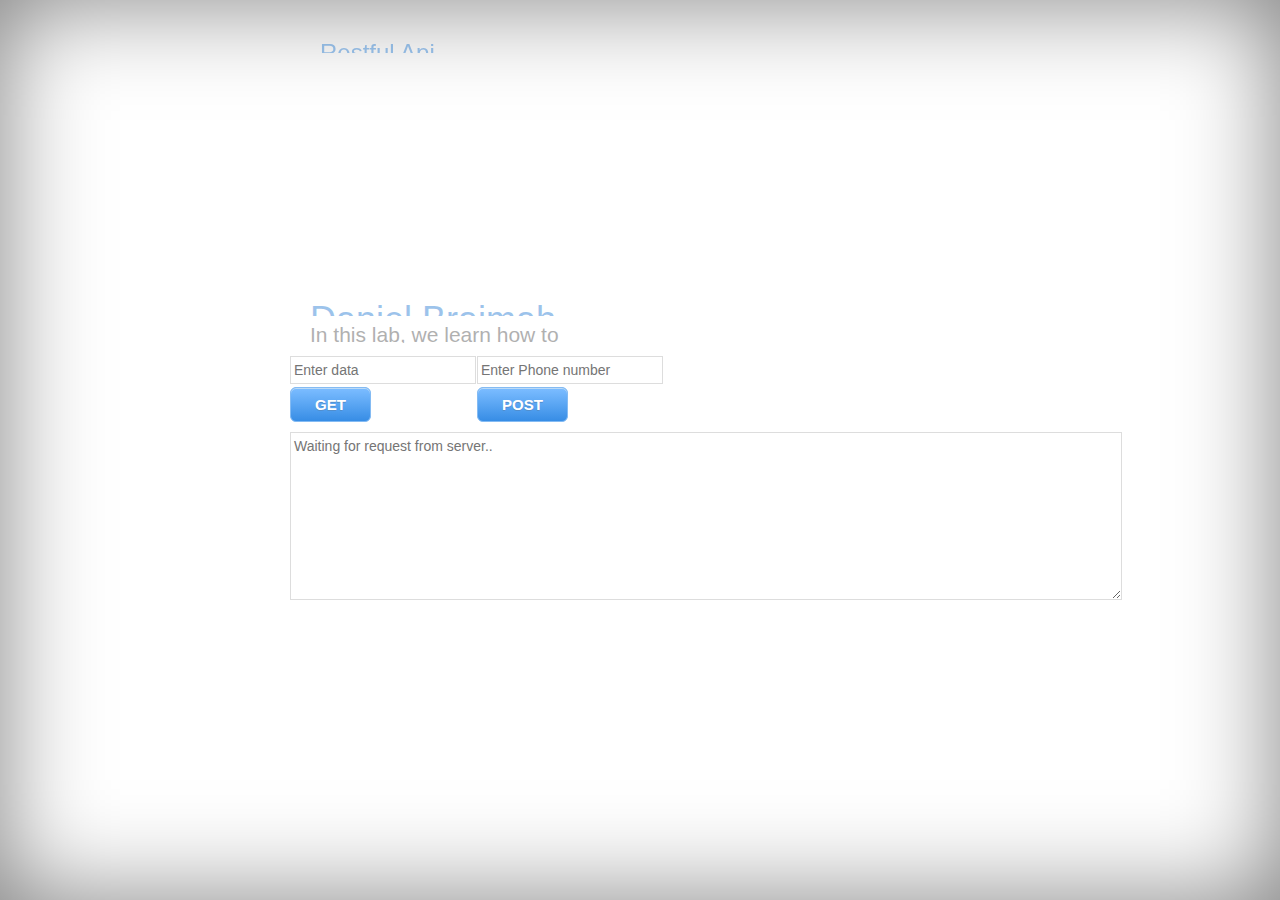
<file: TwilioHacks/app1/templates/index.html>
<!DOCTYPE html>
<!-- saved from url=(0039)http://getbootstrap.com/examples/cover/ -->
<html lang="en" hola_ext_inject="disabled"><head><meta http-equiv="Content-Type" content="text/html; charset=UTF-8">
    <meta charset="utf-8">
    <meta http-equiv="X-UA-Compatible" content="IE=edge">
    <meta name="viewport" content="width=device-width, initial-scale=1">
    <!-- The above 3 meta tags *must* come first in the head; any other head content must come *after* these tags -->
    <meta name="description" content="">
    <meta name="author" content="">
    <link rel="icon" href="http://getbootstrap.com/favicon.ico">



    <!-- Trying to do GetArtsy here -->
    <link rel="stylesheet" type="text/css" href="../static/css/clippy.css" media="all">

    <title>Lab 2</title>

    <!-- Bootstrap core CSS -->
    <link href="../static/css/bootstrap.min.css" rel="stylesheet">

    <!-- Custom styles for this template -->
    <link href="../static/css/cover.css" rel="stylesheet">

    
  </head>

  <body>

    <div class="site-wrapper">

      <div class="site-wrapper-inner">

        <div class="cover-container">

          <div class="masthead clearfix" id = "welcome">
            <div class="inner">
              <h3 class="masthead-brand">Restful Api Simulation</h3>    <!-- add JQuery effect here -->
              <hr>
              <nav>
                <ul class="nav masthead-nav">
                </ul>
              </nav>
            </div>
          </div>

          <div class="inner cover">
            <h1 id = "name" class="cover-heading">Daniel Braimah 0845828</h1> <!-- add JQuery effect here -->
            <p  id = "info" class="lead">In this lab, we learn how to implement data communication amongst HTTP status codes, GET,PUT,POST,DELETE.</p>
          </div>
            

             <form method = "POST" action = "/postMethod">
               <table>
                       <tr>
                           
                            <td><input type="text" placeholder ="Enter data" /></td>
                            <td><input type="text" id = "inputData" name = "phone_num" placeholder ="Enter Phone number" /></td>
                            
                            
                           
                      </tr>
                       <tr>
                            <td><button id = "getAction" class = "myButton">GET</button></td>
                            <td><button id = "postAction" class = "myButton">POST</button></td>
                            
                            

                      </tr>
                </table>
               <textarea  placeholder = "Waiting for request from server.." name = "message" rows = "8" cols = "100" class ="settextSize" id ="getData"></textarea>
                            
                 
                 
             </form>
      </div>

    </div>


    <script src="https://ajax.googleapis.com/ajax/libs/jquery/1.11.3/jquery.min.js"></script>

    <script src="../static/js/myEffects.js"></script>

    



    <!-- Just for debugging purposes. Don't actually copy these 2 lines! -->
    <!--[if lt IE 9]><script src="../../assets/js/ie8-responsive-file-warning.js"></script><![endif]-->
    <script src="../static/js/ie-emulation-modes-warning.js"></script><style type="text/css"></style>

    <!-- HTML5 shim and Respond.js for IE8 support of HTML5 elements and media queries -->
    <!--[if lt IE 9]>
      <script src="https://oss.maxcdn.com/html5shiv/3.7.2/html5shiv.min.js"></script>
      <script src="https://oss.maxcdn.com/respond/1.4.2/respond.min.js"></script>
    <![endif]-->

    <!-- Bootstrap core JavaScript
    ================================================== -->
    <!-- Placed at the end of the document so the pages load faster -->
    
    <script src="../static/js/bootstrap.min.js"></script>
    <!-- IE10 viewport hack for Surface/desktop Windows 8 bug -->
    <script src="../static/js/ie10-viewport-bug-workaround.js"></script>

    </body>

</html>
</file>
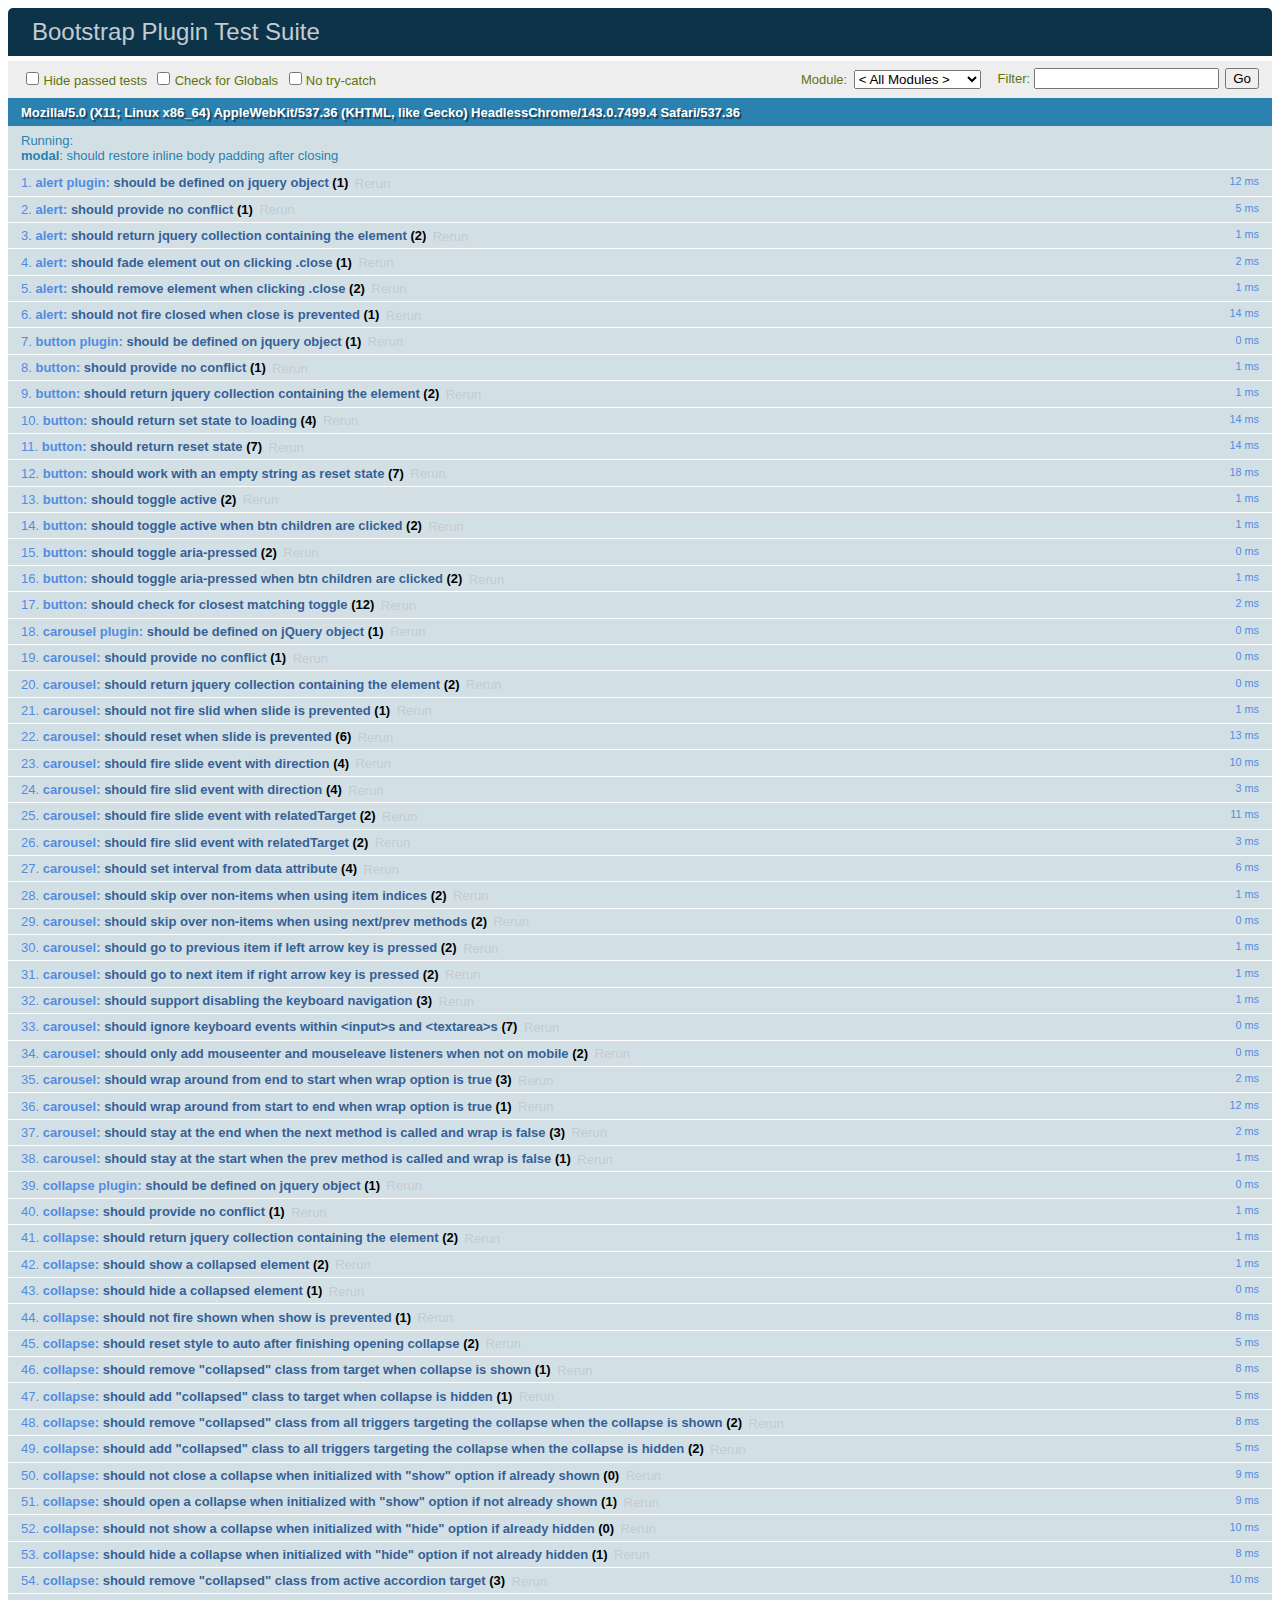
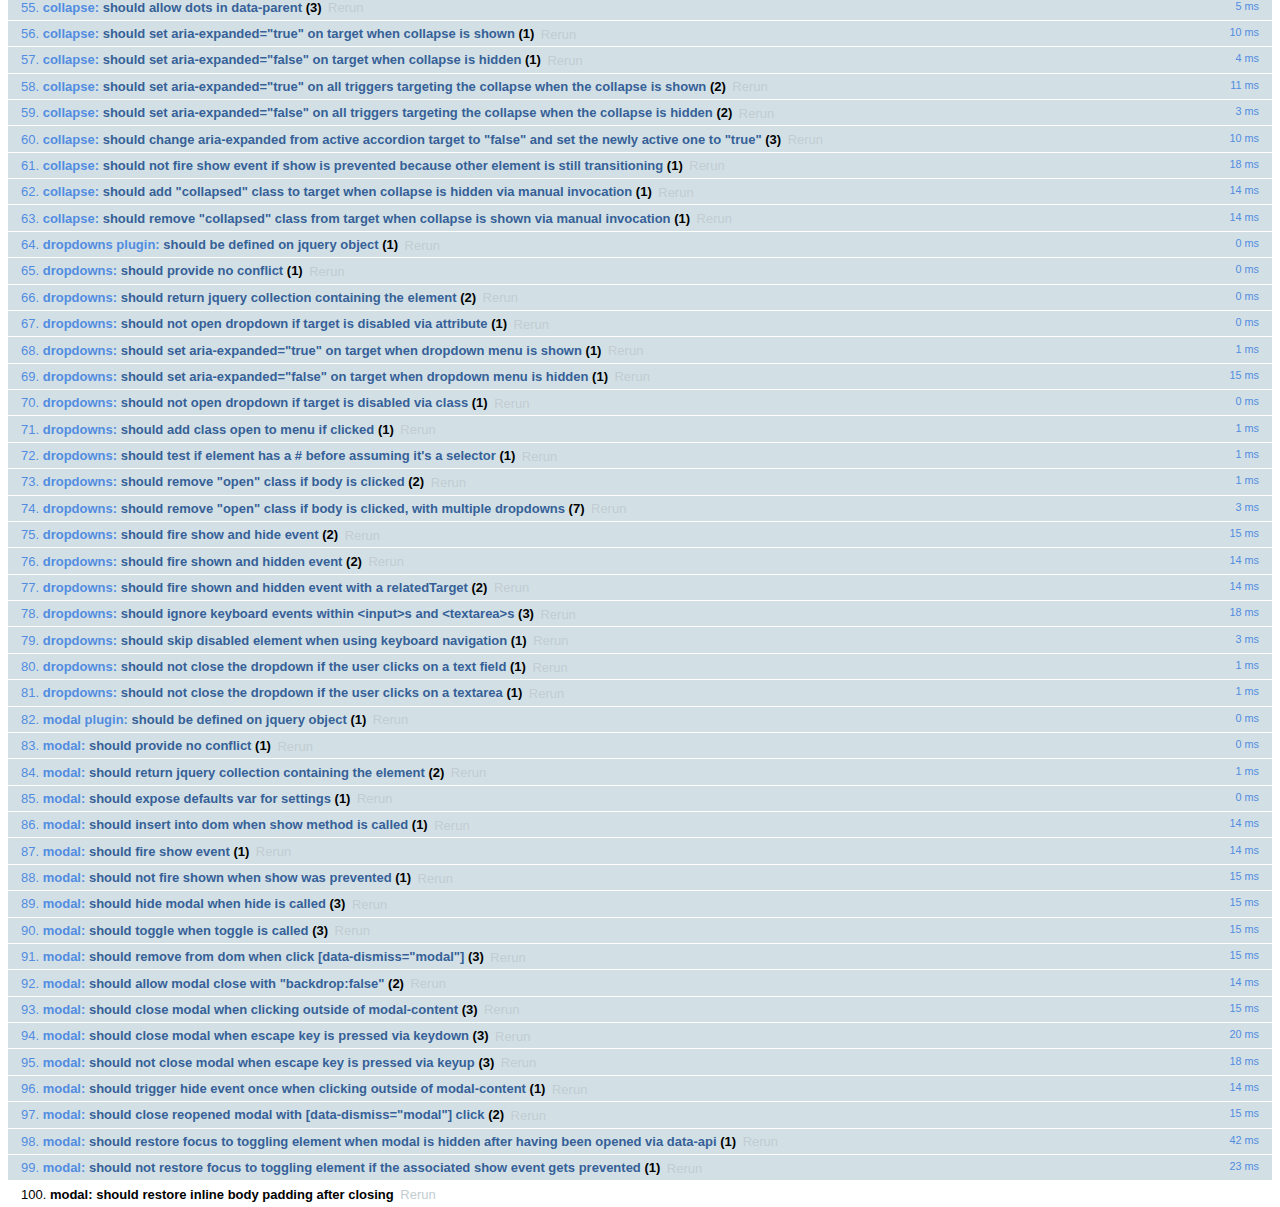
<file: moviees/static/js/tests/index.html>
<!DOCTYPE html>
<html>
  <head>
    <meta charset="utf-8">
    <title>Bootstrap Plugin Test Suite</title>
    <meta name="viewport" content="width=device-width, initial-scale=1">

    <!-- jQuery -->
    <script src="vendor/jquery.min.js"></script>
    <script>
      // Disable jQuery event aliases to ensure we don't accidentally use any of them
      (function () {
        var eventAliases = [
          'blur',
          'focus',
          'focusin',
          'focusout',
          'load',
          'resize',
          'scroll',
          'unload',
          'click',
          'dblclick',
          'mousedown',
          'mouseup',
          'mousemove',
          'mouseover',
          'mouseout',
          'mouseenter',
          'mouseleave',
          'change',
          'select',
          'submit',
          'keydown',
          'keypress',
          'keyup',
          'error',
          'contextmenu',
          'hover',
          'bind',
          'unbind',
          'delegate',
          'undelegate'
        ]
        for (var i = 0; i < eventAliases.length; i++) {
          $.fn[eventAliases[i]] = undefined
        }
      })()
    </script>

    <!-- QUnit -->
    <link rel="stylesheet" href="vendor/qunit.css" media="screen">
    <script src="vendor/qunit.js"></script>
    <script>
      // See https://github.com/axemclion/grunt-saucelabs#test-result-details-with-qunit
      var log = []
      // Require assert.expect in each test
      QUnit.config.requireExpects = true
      QUnit.done(function (testResults) {
        var tests = []
        for (var i = 0, len = log.length; i < len; i++) {
          var details = log[i]
          tests.push({
            name: details.name,
            result: details.result,
            expected: details.expected,
            actual: details.actual,
            source: details.source
          })
        }
        testResults.tests = tests

        window.global_test_results = testResults
      })

      QUnit.testStart(function (testDetails) {
        $(window).scrollTop(0)
        QUnit.log(function (details) {
          if (!details.result) {
            details.name = testDetails.name
            log.push(details)
          }
        })
      })

      // Cleanup
      QUnit.testDone(function () {
        $('#qunit-fixture').empty()
        $('#modal-test, .modal-backdrop').remove()
      })

      // Display fixture on-screen on iOS to avoid false positives
      if (/iPhone|iPad|iPod/.test(navigator.userAgent)) {
        QUnit.begin(function() {
          $('#qunit-fixture').css({ top: 0, left: 0 })
        })

        QUnit.done(function () {
          $('#qunit-fixture').css({ top: '', left: '' })
        })
      }

      // Disable deprecated global QUnit method aliases in preparation for QUnit v2
      (function () {
        var methodNames = [
          'async',
          'asyncTest',
          'deepEqual',
          'equal',
          'expect',
          'module',
          'notDeepEqual',
          'notEqual',
          'notPropEqual',
          'notStrictEqual',
          'ok',
          'propEqual',
          'push',
          'start',
          'stop',
          'strictEqual',
          'test',
          'throws'
        ];
        for (var i = 0; i < methodNames.length; i++) {
          var methodName = methodNames[i];
          window[methodName] = undefined;
        }
      })();
    </script>

    <!-- Plugin sources -->
    <script>$.support.transition = false</script>
    <script src="../../js/alert.js"></script>
    <script src="../../js/button.js"></script>
    <script src="../../js/carousel.js"></script>
    <script src="../../js/collapse.js"></script>
    <script src="../../js/dropdown.js"></script>
    <script src="../../js/modal.js"></script>
    <script src="../../js/scrollspy.js"></script>
    <script src="../../js/tab.js"></script>
    <script src="../../js/tooltip.js"></script>
    <script src="../../js/popover.js"></script>
    <script src="../../js/affix.js"></script>

    <!-- Unit tests -->
    <script src="unit/alert.js"></script>
    <script src="unit/button.js"></script>
    <script src="unit/carousel.js"></script>
    <script src="unit/collapse.js"></script>
    <script src="unit/dropdown.js"></script>
    <script src="unit/modal.js"></script>
    <script src="unit/scrollspy.js"></script>
    <script src="unit/tab.js"></script>
    <script src="unit/tooltip.js"></script>
    <script src="unit/popover.js"></script>
    <script src="unit/affix.js"></script>

  </head>
  <body>
    <div id="qunit-container">
      <div id="qunit"></div>
      <div id="qunit-fixture"></div>
    </div>
  </body>
</html>
</file>
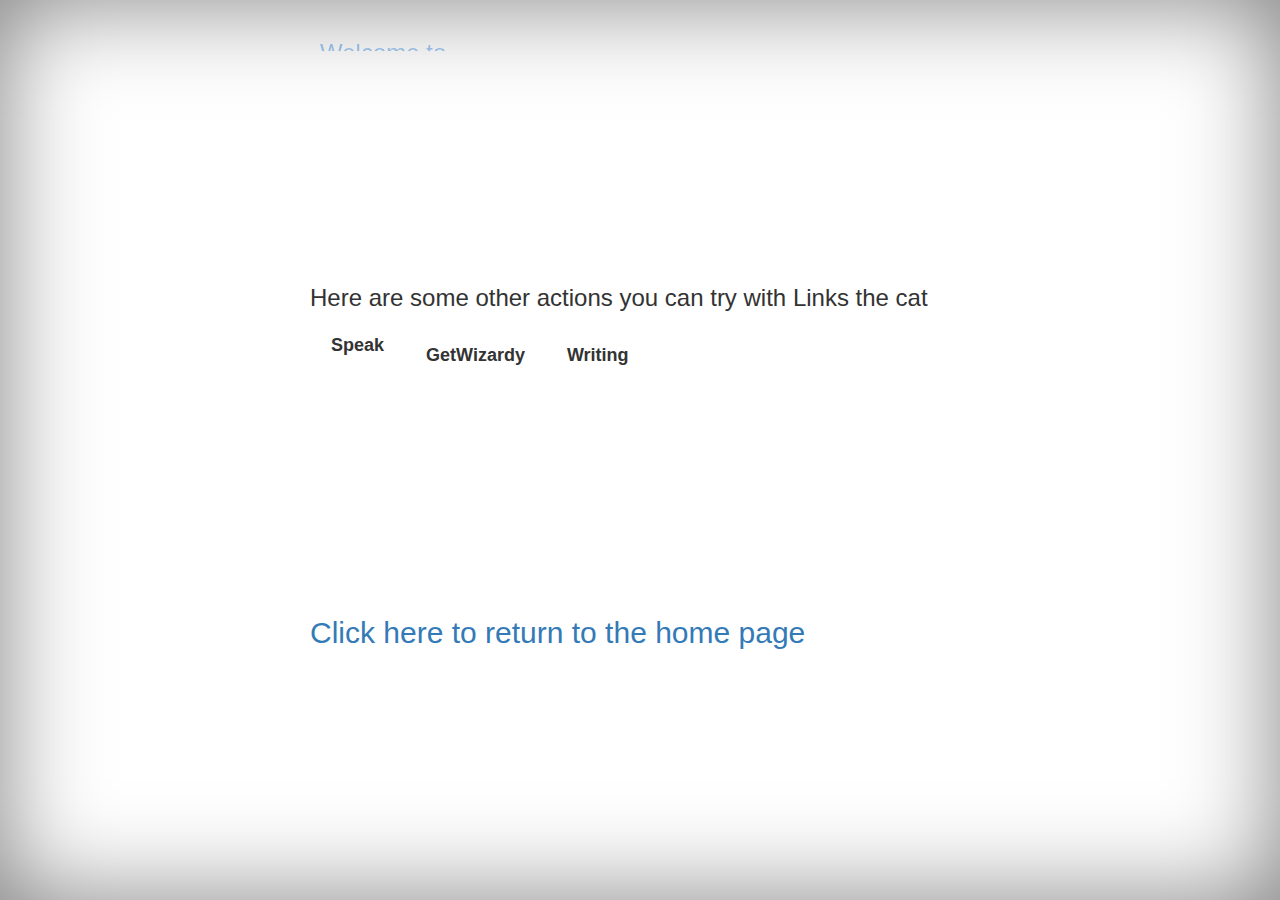
<file: TwilioHacks/app1/templates/extras.html>
<!DOCTYPE html>
<!-- saved from url=(0039)http://getbootstrap.com/examples/cover/ -->
<html lang="en" hola_ext_inject="disabled"><head><meta http-equiv="Content-Type" content="text/html; charset=UTF-8">
    <meta charset="utf-8">
    <meta http-equiv="X-UA-Compatible" content="IE=edge">
    <meta name="viewport" content="width=device-width, initial-scale=1">
    <!-- The above 3 meta tags *must* come first in the head; any other head content must come *after* these tags -->
    <meta name="description" content="">
    <meta name="author" content="">
    <link rel="icon" href="http://getbootstrap.com/favicon.ico">



    <!-- Trying to do GetArtsy here -->
    <link rel="stylesheet" type="text/css" href="../static/css/clippy.css" media="all">

    <title>Lab 1</title>

    <!-- Bootstrap core CSS -->
    <link href="../static/css/bootstrap.min.css" rel="stylesheet">

    <!-- Custom styles for this template -->
    <link href="../static/css/cover.css" rel="stylesheet">

    <script src="https://ajax.googleapis.com/ajax/libs/jquery/1.11.3/jquery.min.js"></script>

    

    <script src="../static/js/extras.js"></script>

    



    <!-- Just for debugging purposes. Don't actually copy these 2 lines! -->
    <!--[if lt IE 9]><script src="../../assets/js/ie8-responsive-file-warning.js"></script><![endif]-->
    <script src="../static/js/ie-emulation-modes-warning.js"></script><style type="text/css"></style>

    <!-- HTML5 shim and Respond.js for IE8 support of HTML5 elements and media queries -->
    <!--[if lt IE 9]>
      <script src="https://oss.maxcdn.com/html5shiv/3.7.2/html5shiv.min.js"></script>
      <script src="https://oss.maxcdn.com/respond/1.4.2/respond.min.js"></script>
    <![endif]-->

    <!-- Bootstrap core JavaScript
    ================================================== -->
    <!-- Placed at the end of the document so the pages load faster -->
    
    <script src="../static/js/bootstrap.min.js"></script>
    <!-- IE10 viewport hack for Surface/desktop Windows 8 bug -->
    <script src="../static/js/ie10-viewport-bug-workaround.js"></script>

    



    <!-- GetArtsy scripts -->

    <!-- jQuery 1.7+ -->
    

    <!-- Clippy.js -->
    <script src="../static/js/clippy.min.js"></script>

    <script src = "../static/js/clippy.js"></script>


  </head>

  <body>

    <div class="site-wrapper">

      <div class="site-wrapper-inner">

        <div class="cover-container">

          <div class="masthead clearfix" id = "welcome">
            <div class="inner">
              <h3 class="masthead-brand">Welcome to Extra's page</h3>   <!-- add JQuery effect here -->
              <hr>

              <nav>
                <ul class="nav masthead-nav">
                  <!--<li class="active"><a href="http://getbootstrap.com/examples/cover/#">Home</a></li>
                  <li><a href="http://getbootstrap.com/examples/cover/#">Features</a></li>
                  <li><a href="http://getbootstrap.com/examples/cover/#">Contact</a></li>-->
                </ul>
              </nav>
            </div>
          </div>

          <div class="inner cover">
                
                <h3 class = "e-head">Here are some other actions you can try with Links the cat</h3>
                <p class="lead" >
              <a id = "speak" class="btn btn-lg btn-default" >Speak</a> <!-- need to create a button and style it instead of link-->
            </p>
             <p class="lead" >
              <a id = "getWizardy" class="btn btn-lg btn-default" >GetWizardy</a> <!-- need to create a button and style it instead of link-->
            </p>
             <p class="lead" >
              <a id = "write" class="btn btn-lg btn-default" >Writing</a> <!-- need to create a button and style it instead of link-->
            </p>
                <p class = "e-link"> <a href="/">Click here to return to the home page</a></p>
          </div>

          <!-- onclick for buttons.
                onclick = "speak()" -->

          <!--<div class="mastfoot">
            <div class="inner">
              <p>Cover template for <a href="http://getbootstrap.com/">Bootstrap</a>, by <a href="https://twitter.com/mdo">@mdo</a>.</p>
            </div>
          </div>-->

        </div>

      </div>

    </div>

    
    <!-- Init script -->
    

  

</body></html>
</file>
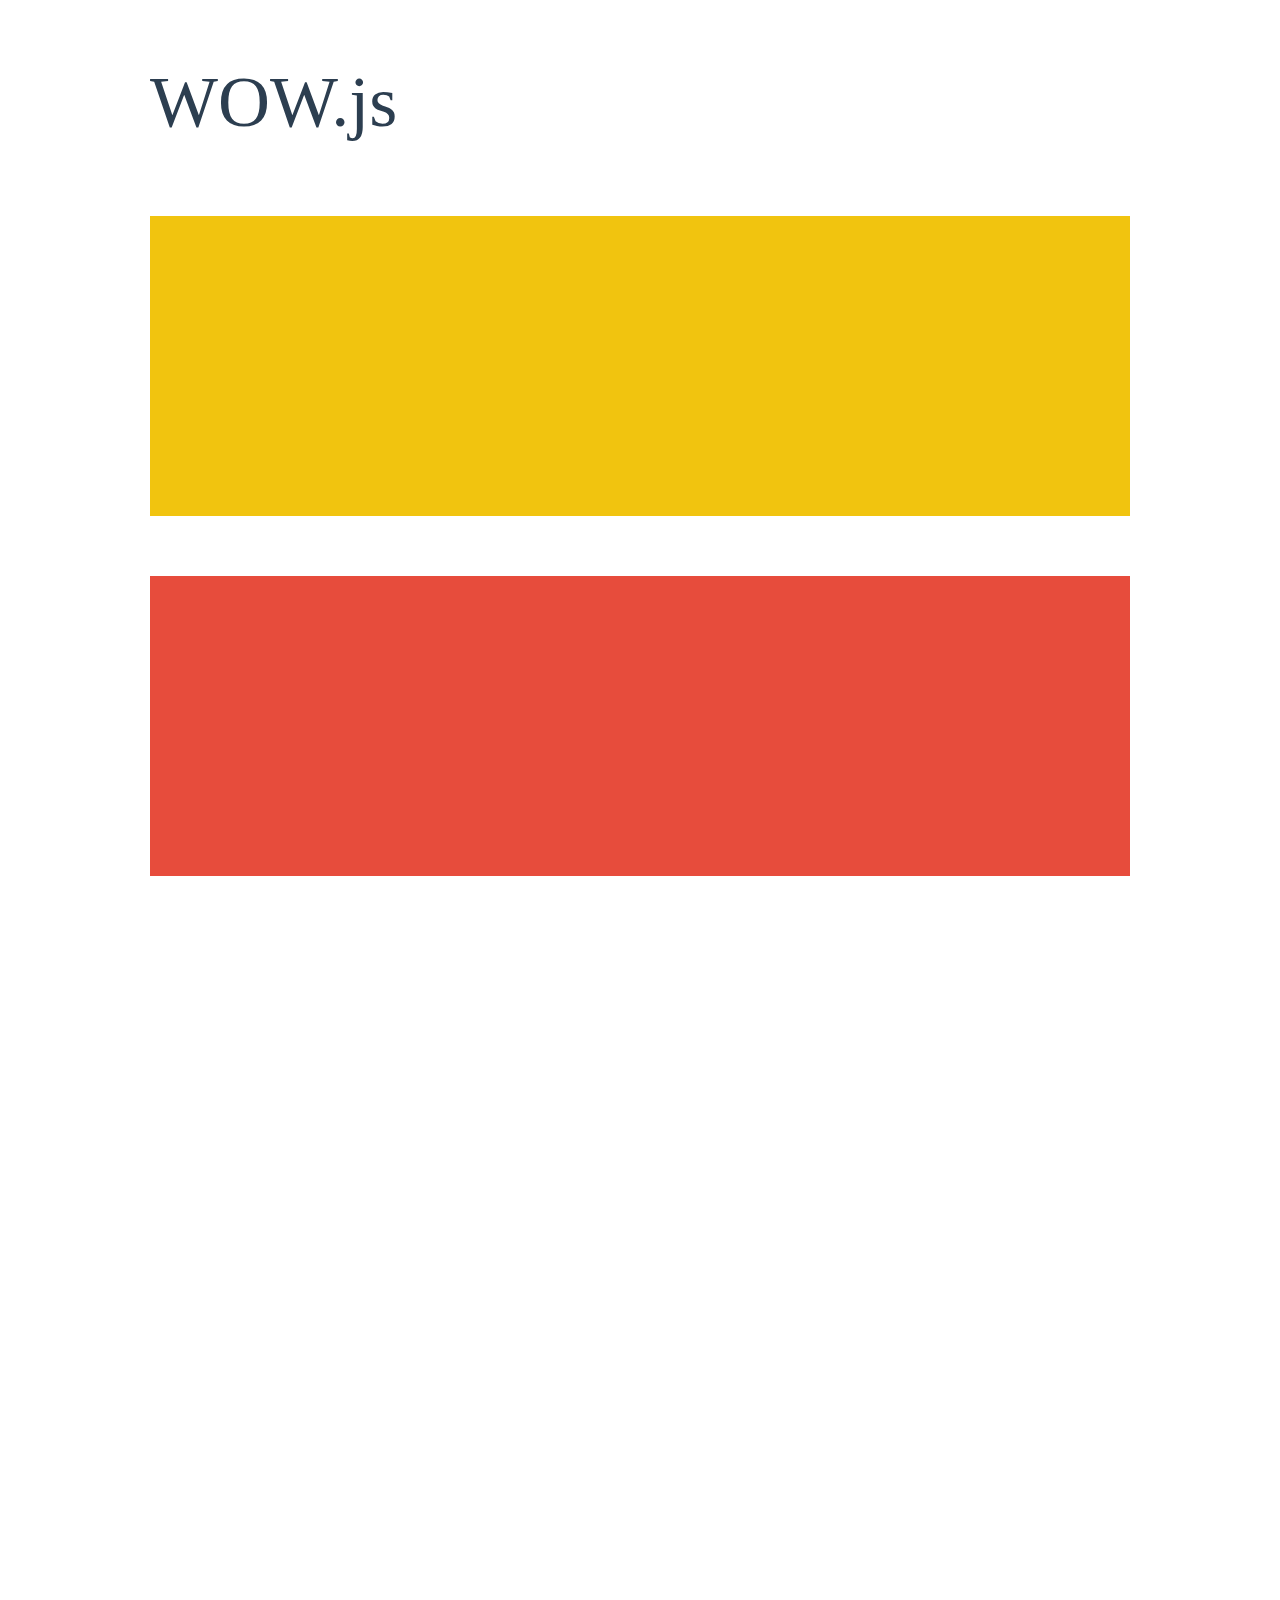
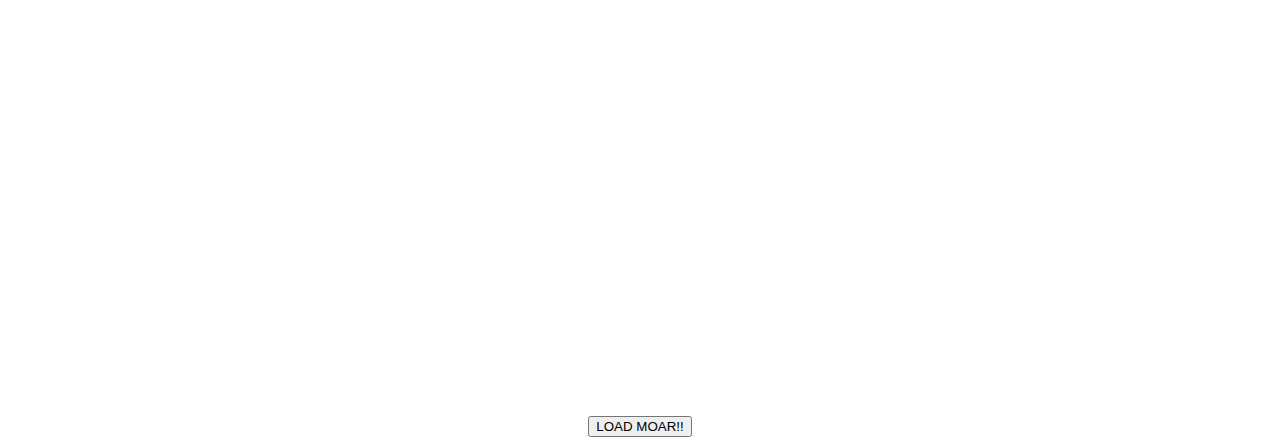
<file: moviees/static/js/wow/demo.html>
<!doctype html>

<html lang="en">
<head>
  <meta charset="utf-8">
  <title>WOW</title>
  <link rel="stylesheet" href="css/libs/animate.css">
  <link rel="stylesheet" href="css/site.css">
  <style>
    .wow:first-child {
      visibility: hidden;
    }
  </style>
  <!--[if IE]>
    <script src="http://html5shiv.googlecode.com/svn/trunk/html5.js"></script>
  <![endif]-->
</head>

<body>
  <div id="container">
    <header>
      <h1>WOW.js</h1>
    </header>
    <div id="main">
      <section class="wow fadeInDown" style="background-color: #f1c40f;"></section>
      <section class="wow pulse" style="background-color: #e74c3c;" data-wow-iteration="infinite" data-wow-duration="1500ms"></section>
      <section class="section--purple wow slideInRight" data-wow-delay="2s"></section>
      <section class="section--blue wow bounceInLeft" data-wow-offset="300"></section>
      <section class="section--green wow slideInLeft" data-wow-duration="4s"></section>
      <button id="moar">LOAD MOAR!!</button>
    </div>
  </div>
  <script src="dist/wow.js"></script>
  <script>
    wow = new WOW(
      {
        animateClass: 'animated',
        offset:       100,
        callback:     function(box) {
          console.log("WOW: animating <" + box.tagName.toLowerCase() + ">")
        }
      }
    );
    wow.init();
    document.getElementById('moar').onclick = function() {
      var section = document.createElement('section');
      section.className = 'section--purple wow fadeInDown';
      this.parentNode.insertBefore(section, this);
    };
  </script>
</body>
</html>
</file>
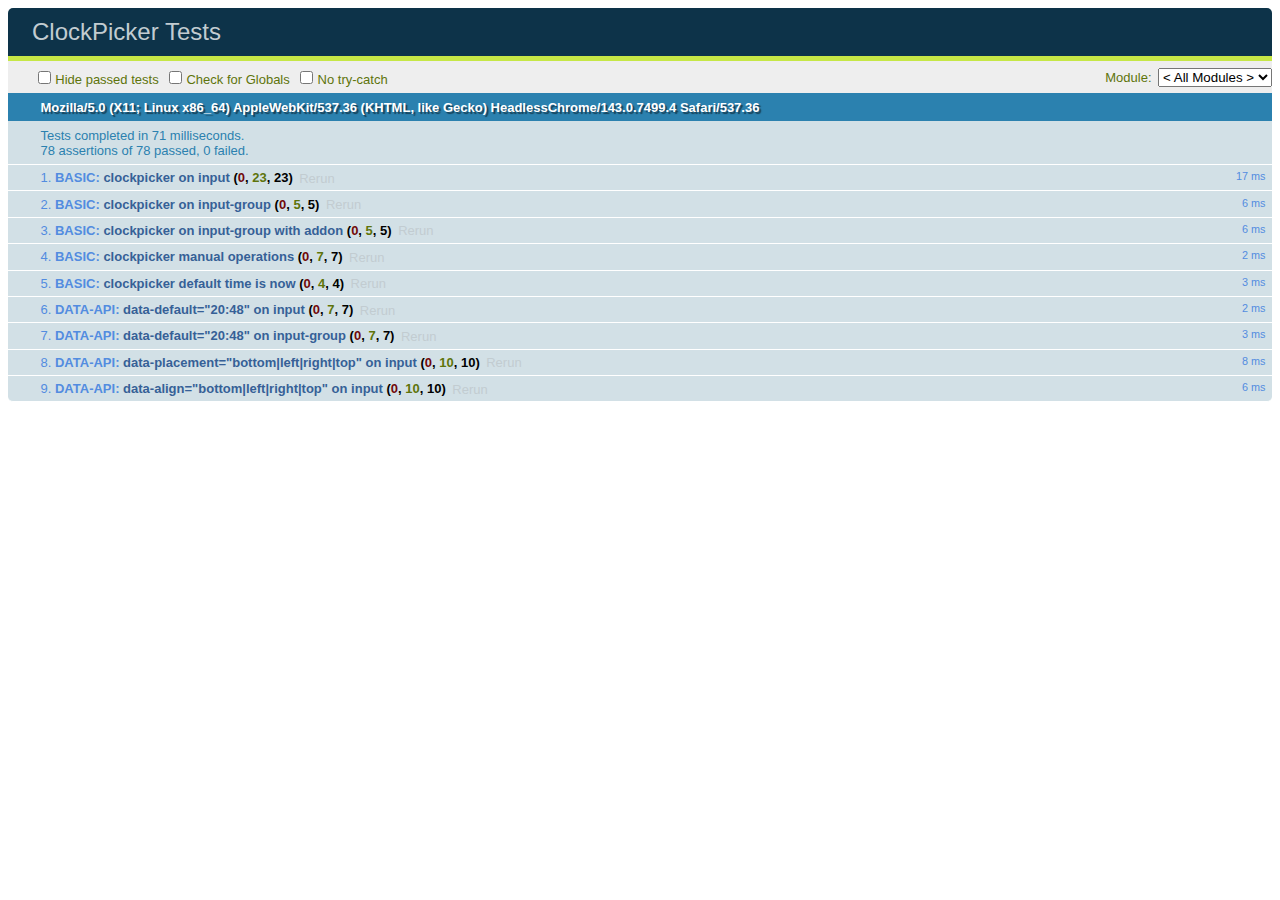
<file: moviees/static/css/clockpicker-gh-pages/test/all.html>
<!doctype html>
<html>
<head>
<meta charset="utf-8">
<meta http-equiv="X-UA-Compatible" content="IE=edge">
<meta name="viewport" content="width=device-width, initial-scale=1.0">
<title>ClockPicker Tests</title>

<link rel="stylesheet" type="text/css" href="assets/qunit-1.14.0.css">
<link rel="stylesheet" type="text/css" href="../dist/jquery-clockpicker.min.css">

<script type="text/javascript" src="../assets/js/jquery.min.js"></script>
<script type="text/javascript" src="../dist/jquery-clockpicker.min.js"></script>

<script type="text/javascript" src="assets/qunit-1.14.0.js"></script>
<script type="text/javascript" src="assets/utils.js"></script>

<script type="text/javascript" src="suites/basic.js"></script>
<script type="text/javascript" src="suites/data-api.js"></script>
</head>
<body>
<div id="qunit"></div>
<div id="qunit-fixture"></div>
<div id="qunit-visible"></div>
</body>
</html>
</file>
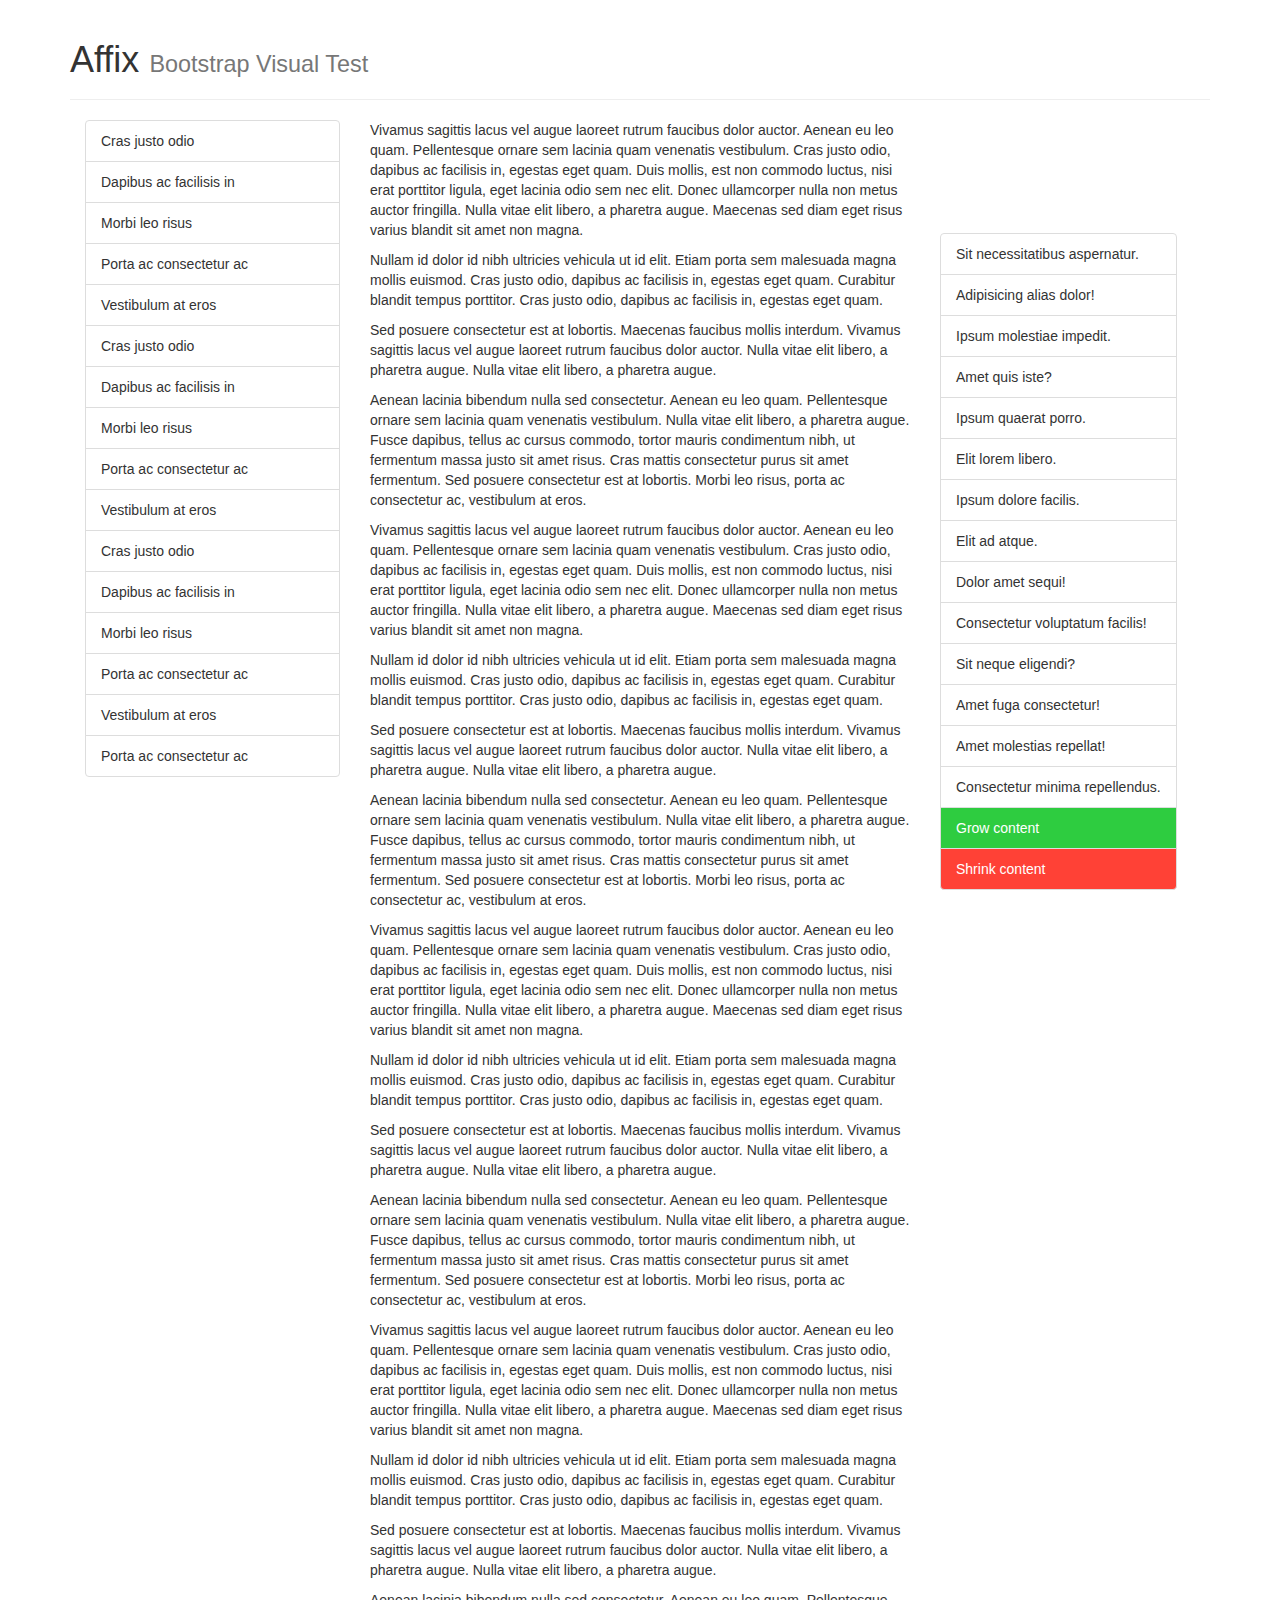
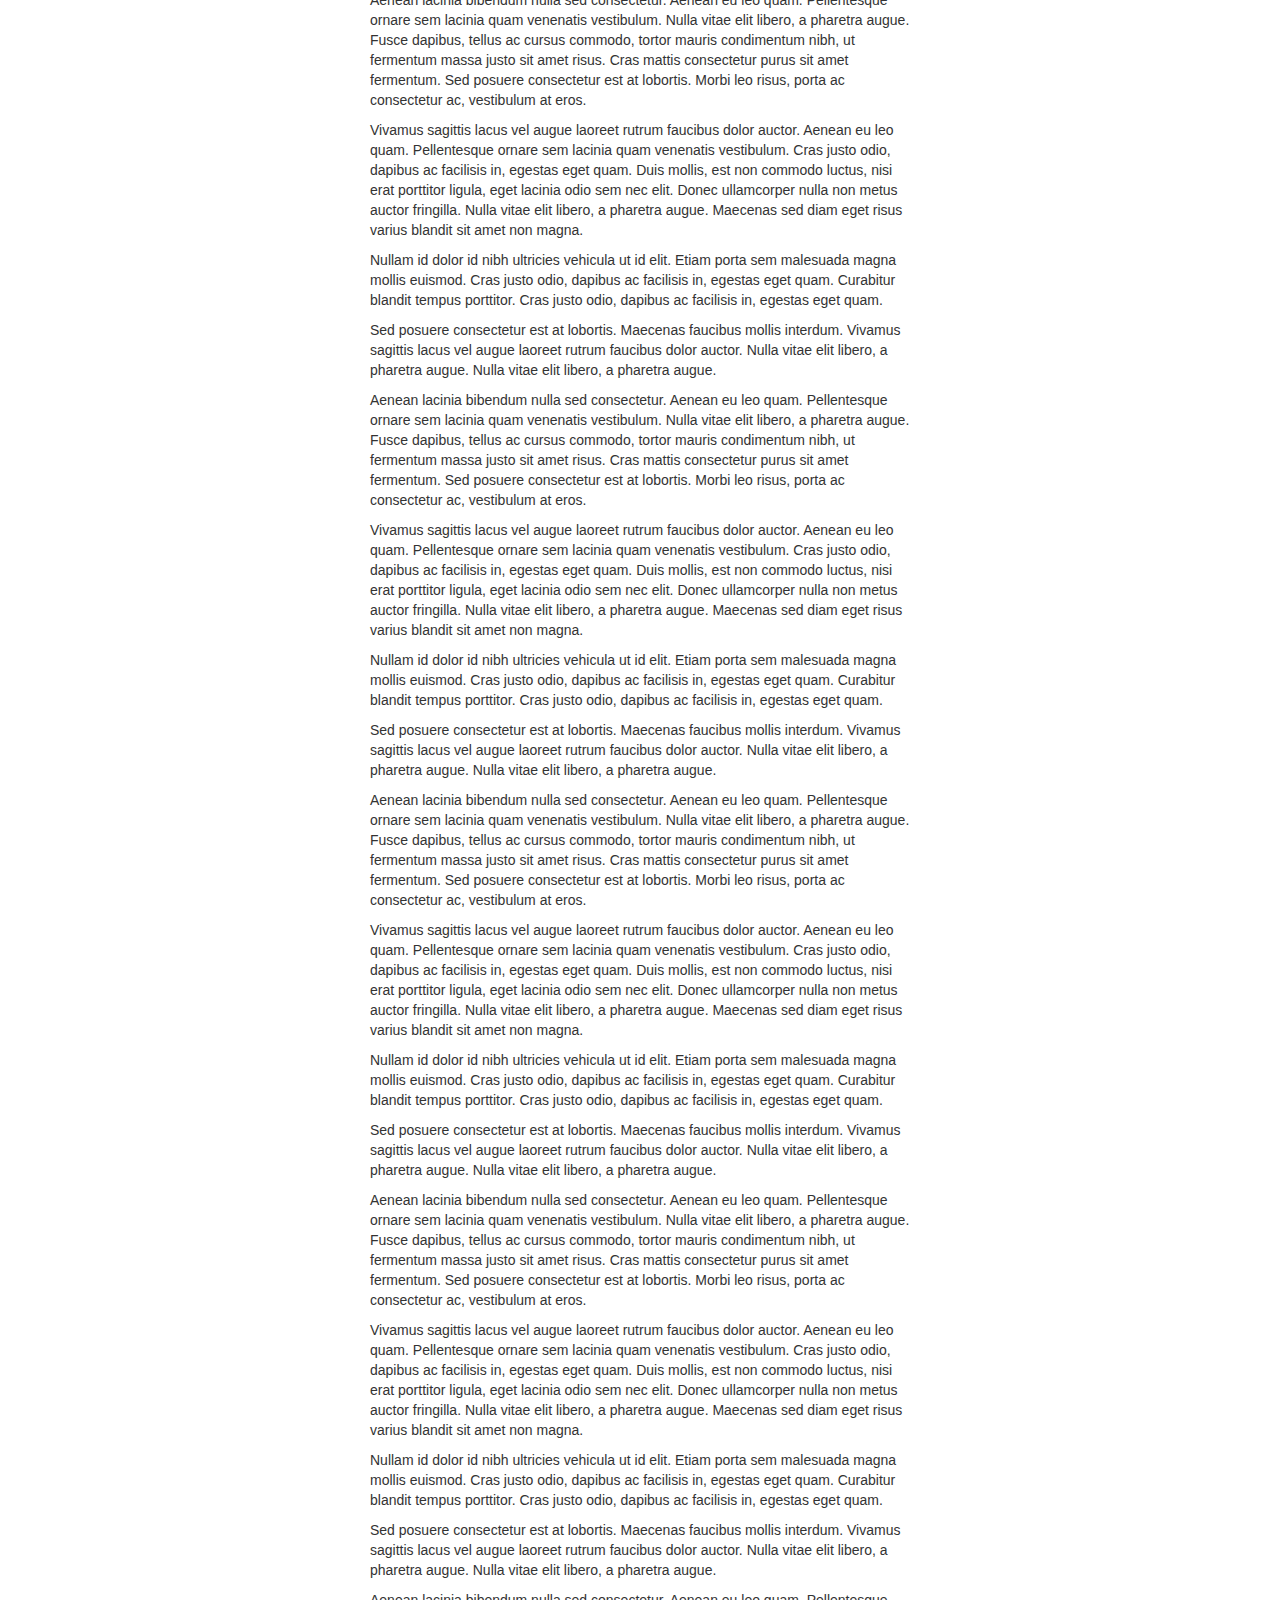
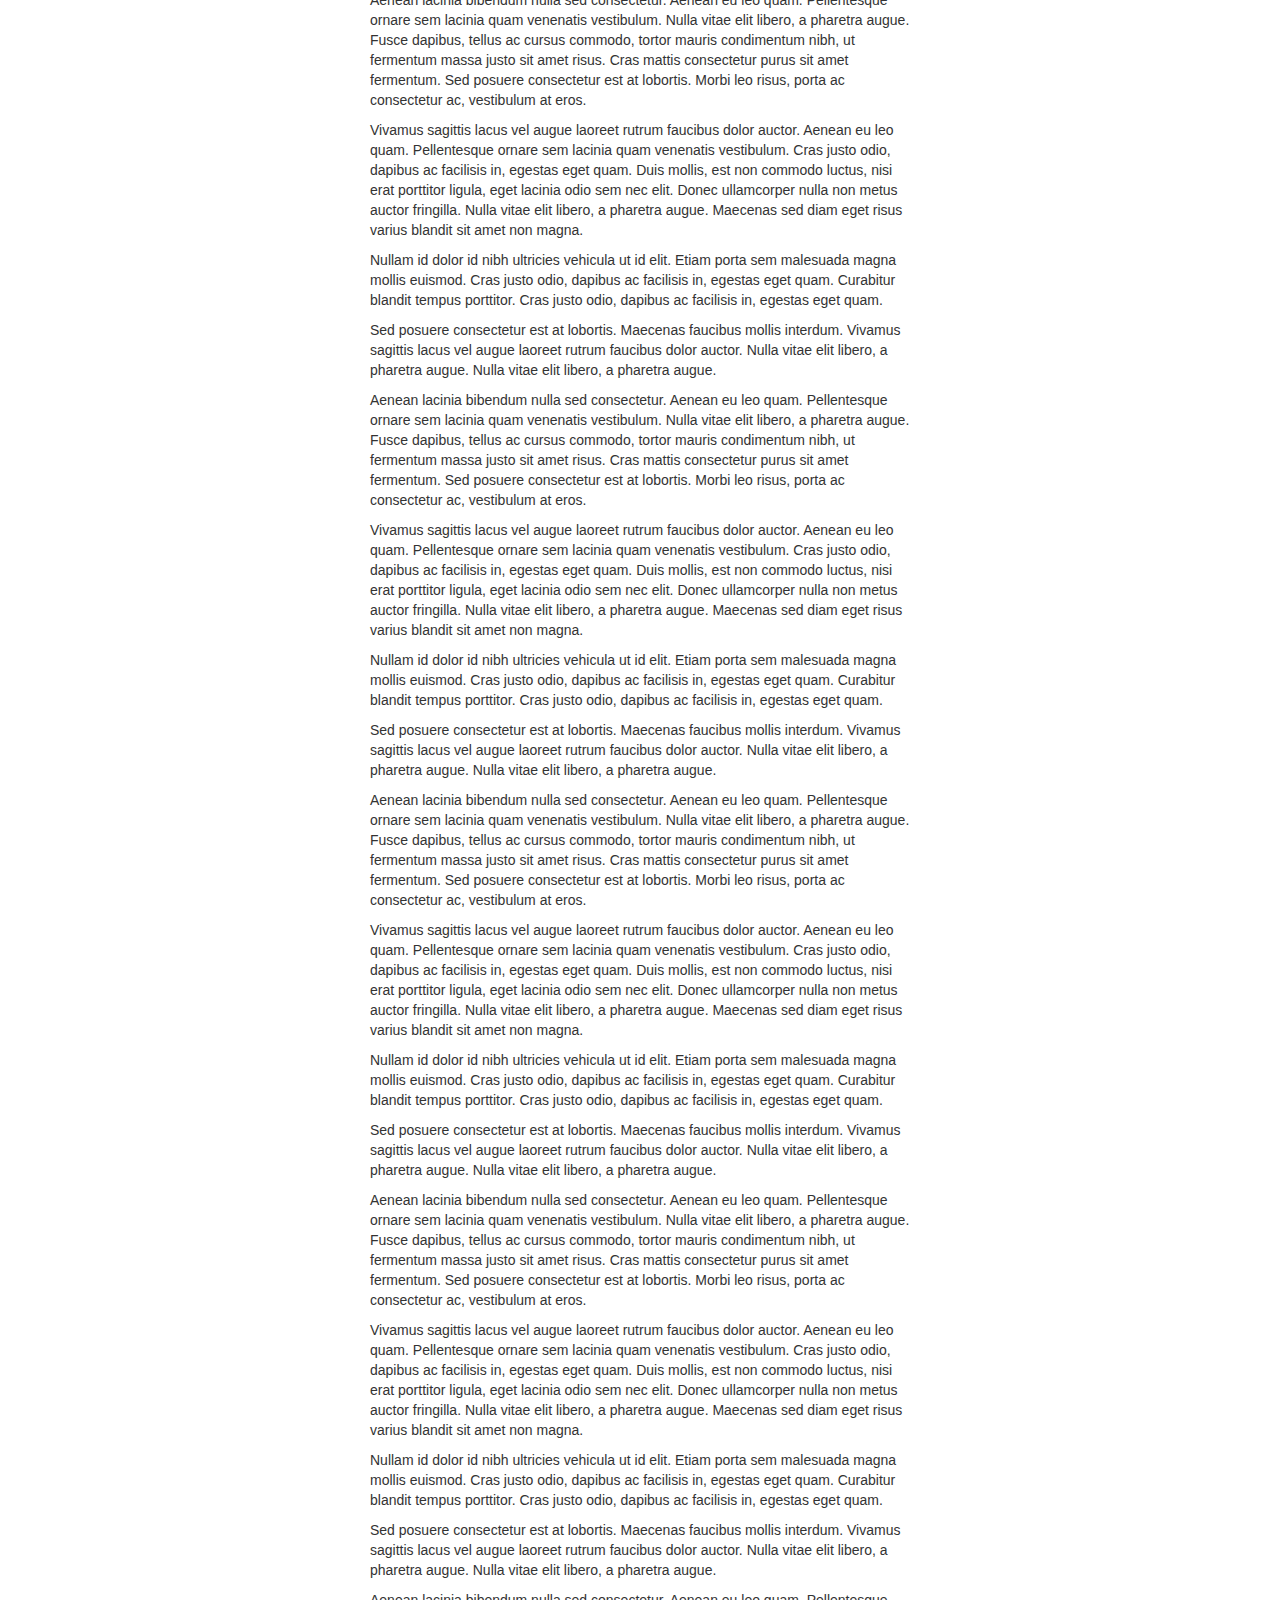
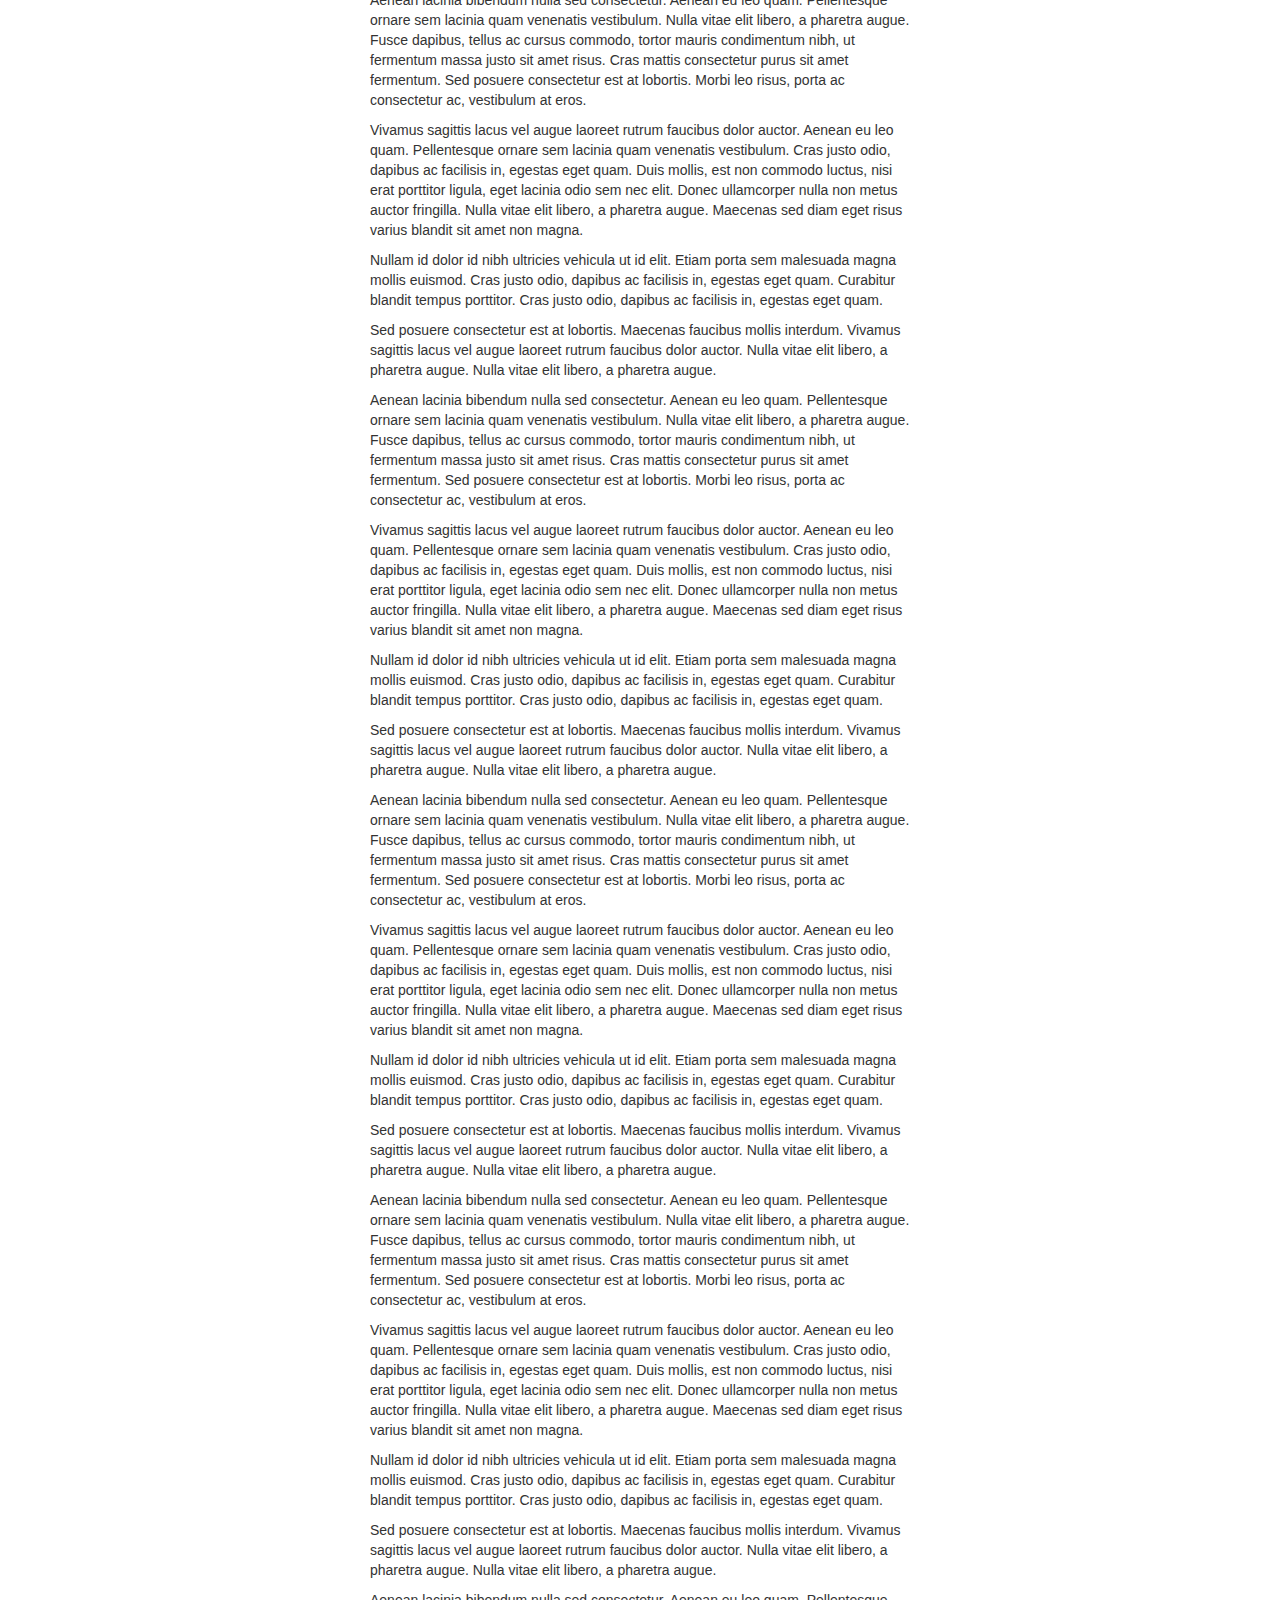
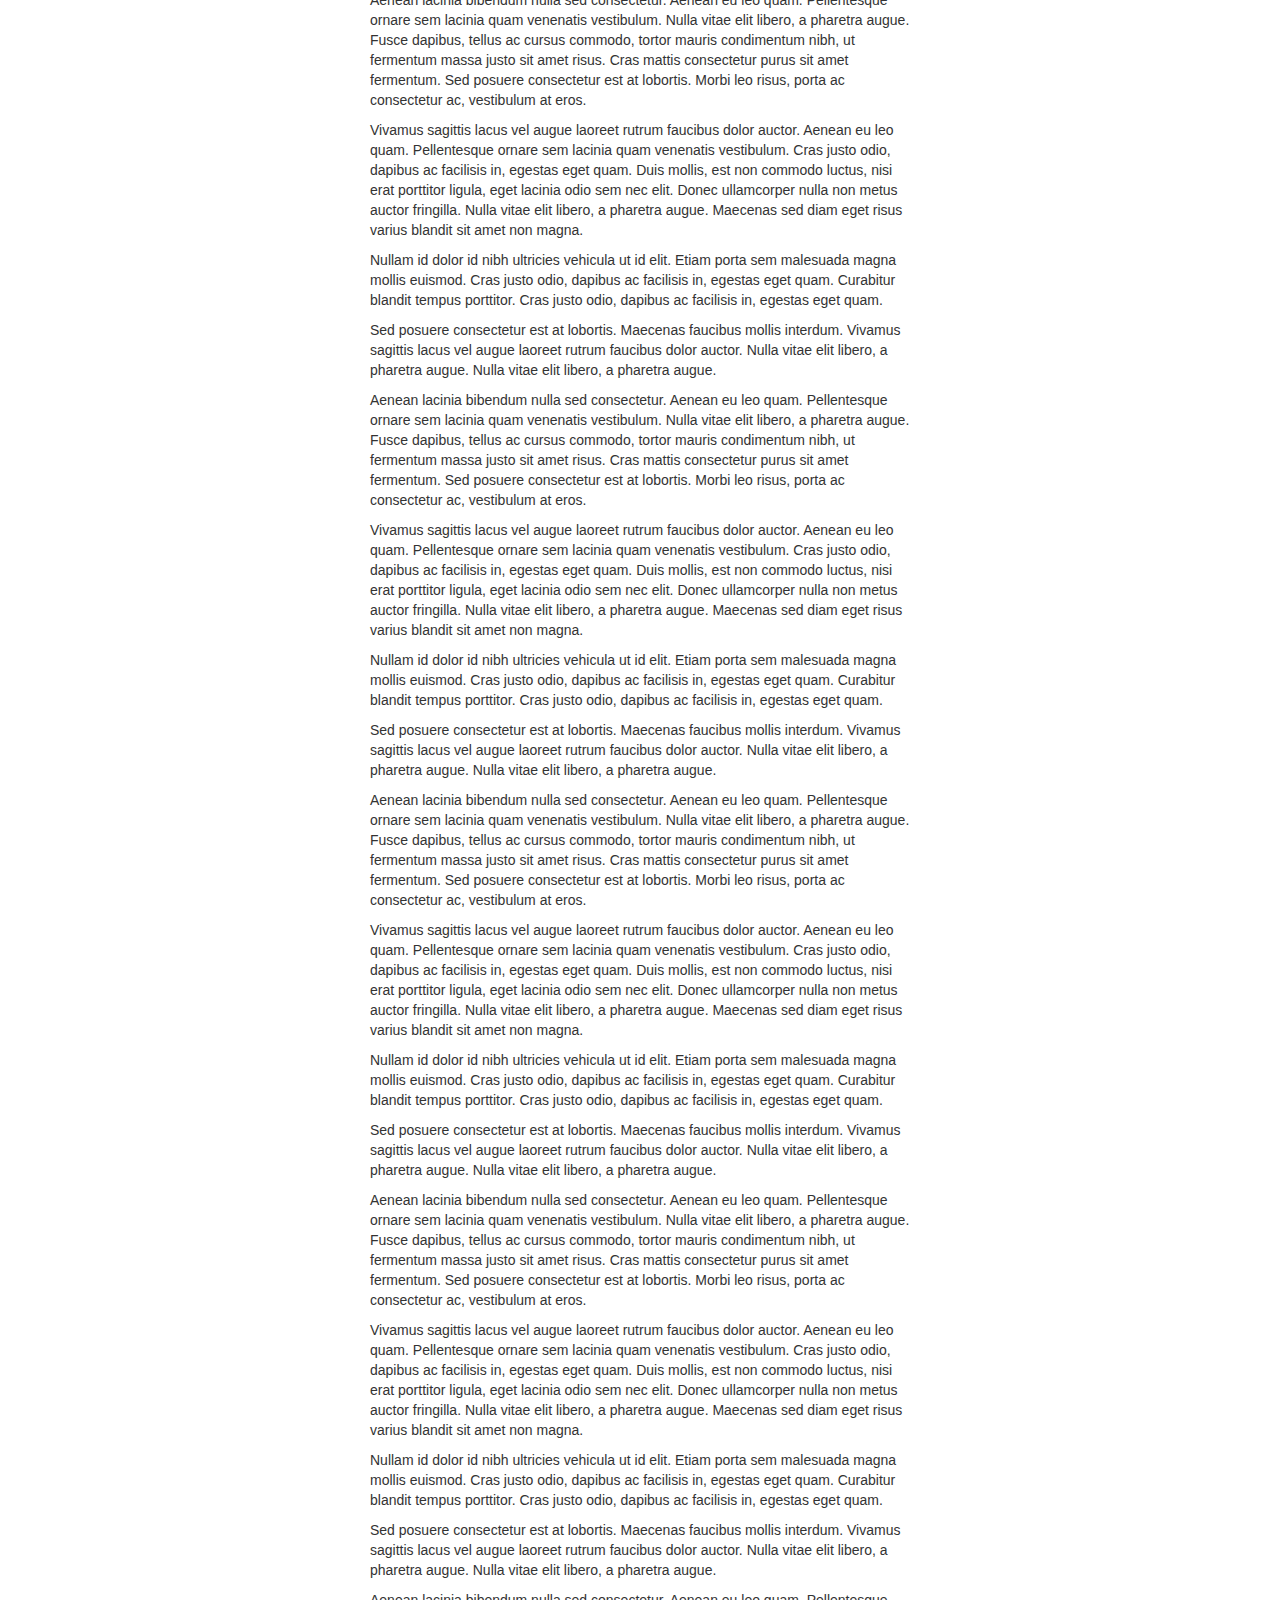
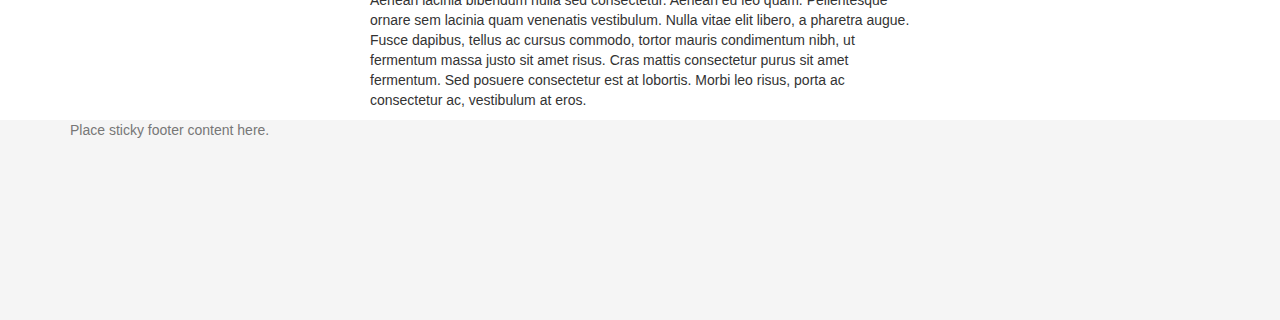
<file: moviees/static/js/tests/visual/affix-with-sticky-footer.html>
<!DOCTYPE html>
<html>
<head>
  <meta charset="utf-8">
  <meta http-equiv="X-UA-Compatible" content="IE=edge">
  <meta name="viewport" content="width=device-width, initial-scale=1">
  <title>Affix</title>
  <link rel="stylesheet" href="../../../dist/css/bootstrap.min.css">

  <style>
    html {
      position: relative;
      min-height: 100%;
    }
    body {
      /* Margin bottom by footer height */
      margin-bottom: 200px;
    }
    .footer {
      position: absolute;
      bottom: 0;
      width: 100%;
      /* Set the fixed height of the footer here */
      height: 200px;
      background-color: #f5f5f5;
    }
    /* Test Styles */
    .affixed-element-top.affix {
      top: 10px;
    }
    .affixed-element-top.affix-bottom {
      position: absolute;
    }
    .affixed-element-bottom {
      margin-bottom: 0;
    }
    .affixed-element-bottom.affix {
      bottom: 10px;
    }
    .affixed-element-bottom.affix-bottom {
      position: relative;
    }
    .grow-btn, .shrink-btn {
      color: #FFF;
    }
    .grow-btn {
      background-color: #2ECC40;
    }
    .grow-btn:hover {
      background-color: #3D9970;
    }
    .shrink-btn {
      background-color: #FF4136;
    }
    .shrink-btn:hover {
      background-color: #85144B;
    }
  </style>

  <!-- HTML5 shim and Respond.js for IE8 support of HTML5 elements and media queries -->
  <!-- WARNING: Respond.js doesn't work if you view the page via file:// -->
  <!--[if lt IE 9]>
  <script src="https://oss.maxcdn.com/html5shiv/3.7.2/html5shiv.min.js"></script>
  <script src="https://oss.maxcdn.com/respond/1.4.2/respond.min.js"></script>
  <![endif]-->
</head>
<body>

<div class="container">

  <div class="page-header js-page-header">
    <h1>Affix <small>Bootstrap Visual Test</small></h1>
  </div>

  <div class="col-md-3">
    <ul class="list-group affixed-element-top js-affixed-element-top">
      <li class="list-group-item">Cras justo odio</li>
      <li class="list-group-item">Dapibus ac facilisis in</li>
      <li class="list-group-item">Morbi leo risus</li>
      <li class="list-group-item">Porta ac consectetur ac</li>
      <li class="list-group-item">Vestibulum at eros</li>
      <li class="list-group-item">Cras justo odio</li>
      <li class="list-group-item">Dapibus ac facilisis in</li>
      <li class="list-group-item">Morbi leo risus</li>
      <li class="list-group-item">Porta ac consectetur ac</li>
      <li class="list-group-item">Vestibulum at eros</li>
      <li class="list-group-item">Cras justo odio</li>
      <li class="list-group-item">Dapibus ac facilisis in</li>
      <li class="list-group-item">Morbi leo risus</li>
      <li class="list-group-item">Porta ac consectetur ac</li>
      <li class="list-group-item">Vestibulum at eros</li>
      <li class="list-group-item">Porta ac consectetur ac</li>
    </ul>
  </div>

  <div class="col-md-6 js-content">

    <p>Vivamus sagittis lacus vel augue laoreet rutrum faucibus dolor auctor. Aenean eu leo quam. Pellentesque ornare sem lacinia quam venenatis vestibulum. Cras justo odio, dapibus ac facilisis in, egestas eget quam. Duis mollis, est non commodo luctus, nisi erat porttitor ligula, eget lacinia odio sem nec elit. Donec ullamcorper nulla non metus auctor fringilla. Nulla vitae elit libero, a pharetra augue. Maecenas sed diam eget risus varius blandit sit amet non magna.</p>

    <p>Nullam id dolor id nibh ultricies vehicula ut id elit. Etiam porta sem malesuada magna mollis euismod. Cras justo odio, dapibus ac facilisis in, egestas eget quam. Curabitur blandit tempus porttitor. Cras justo odio, dapibus ac facilisis in, egestas eget quam.</p>

    <p>Sed posuere consectetur est at lobortis. Maecenas faucibus mollis interdum. Vivamus sagittis lacus vel augue laoreet rutrum faucibus dolor auctor. Nulla vitae elit libero, a pharetra augue. Nulla vitae elit libero, a pharetra augue.</p>

    <p>Aenean lacinia bibendum nulla sed consectetur. Aenean eu leo quam. Pellentesque ornare sem lacinia quam venenatis vestibulum. Nulla vitae elit libero, a pharetra augue. Fusce dapibus, tellus ac cursus commodo, tortor mauris condimentum nibh, ut fermentum massa justo sit amet risus. Cras mattis consectetur purus sit amet fermentum. Sed posuere consectetur est at lobortis. Morbi leo risus, porta ac consectetur ac, vestibulum at eros.</p>

    <p>Vivamus sagittis lacus vel augue laoreet rutrum faucibus dolor auctor. Aenean eu leo quam. Pellentesque ornare sem lacinia quam venenatis vestibulum. Cras justo odio, dapibus ac facilisis in, egestas eget quam. Duis mollis, est non commodo luctus, nisi erat porttitor ligula, eget lacinia odio sem nec elit. Donec ullamcorper nulla non metus auctor fringilla. Nulla vitae elit libero, a pharetra augue. Maecenas sed diam eget risus varius blandit sit amet non magna.</p>

    <p>Nullam id dolor id nibh ultricies vehicula ut id elit. Etiam porta sem malesuada magna mollis euismod. Cras justo odio, dapibus ac facilisis in, egestas eget quam. Curabitur blandit tempus porttitor. Cras justo odio, dapibus ac facilisis in, egestas eget quam.</p>

    <p>Sed posuere consectetur est at lobortis. Maecenas faucibus mollis interdum. Vivamus sagittis lacus vel augue laoreet rutrum faucibus dolor auctor. Nulla vitae elit libero, a pharetra augue. Nulla vitae elit libero, a pharetra augue.</p>

    <p>Aenean lacinia bibendum nulla sed consectetur. Aenean eu leo quam. Pellentesque ornare sem lacinia quam venenatis vestibulum. Nulla vitae elit libero, a pharetra augue. Fusce dapibus, tellus ac cursus commodo, tortor mauris condimentum nibh, ut fermentum massa justo sit amet risus. Cras mattis consectetur purus sit amet fermentum. Sed posuere consectetur est at lobortis. Morbi leo risus, porta ac consectetur ac, vestibulum at eros.</p>

    <p>Vivamus sagittis lacus vel augue laoreet rutrum faucibus dolor auctor. Aenean eu leo quam. Pellentesque ornare sem lacinia quam venenatis vestibulum. Cras justo odio, dapibus ac facilisis in, egestas eget quam. Duis mollis, est non commodo luctus, nisi erat porttitor ligula, eget lacinia odio sem nec elit. Donec ullamcorper nulla non metus auctor fringilla. Nulla vitae elit libero, a pharetra augue. Maecenas sed diam eget risus varius blandit sit amet non magna.</p>

    <p>Nullam id dolor id nibh ultricies vehicula ut id elit. Etiam porta sem malesuada magna mollis euismod. Cras justo odio, dapibus ac facilisis in, egestas eget quam. Curabitur blandit tempus porttitor. Cras justo odio, dapibus ac facilisis in, egestas eget quam.</p>

    <p>Sed posuere consectetur est at lobortis. Maecenas faucibus mollis interdum. Vivamus sagittis lacus vel augue laoreet rutrum faucibus dolor auctor. Nulla vitae elit libero, a pharetra augue. Nulla vitae elit libero, a pharetra augue.</p>

    <p>Aenean lacinia bibendum nulla sed consectetur. Aenean eu leo quam. Pellentesque ornare sem lacinia quam venenatis vestibulum. Nulla vitae elit libero, a pharetra augue. Fusce dapibus, tellus ac cursus commodo, tortor mauris condimentum nibh, ut fermentum massa justo sit amet risus. Cras mattis consectetur purus sit amet fermentum. Sed posuere consectetur est at lobortis. Morbi leo risus, porta ac consectetur ac, vestibulum at eros.</p>

    <p>Vivamus sagittis lacus vel augue laoreet rutrum faucibus dolor auctor. Aenean eu leo quam. Pellentesque ornare sem lacinia quam venenatis vestibulum. Cras justo odio, dapibus ac facilisis in, egestas eget quam. Duis mollis, est non commodo luctus, nisi erat porttitor ligula, eget lacinia odio sem nec elit. Donec ullamcorper nulla non metus auctor fringilla. Nulla vitae elit libero, a pharetra augue. Maecenas sed diam eget risus varius blandit sit amet non magna.</p>

    <p>Nullam id dolor id nibh ultricies vehicula ut id elit. Etiam porta sem malesuada magna mollis euismod. Cras justo odio, dapibus ac facilisis in, egestas eget quam. Curabitur blandit tempus porttitor. Cras justo odio, dapibus ac facilisis in, egestas eget quam.</p>

    <p>Sed posuere consectetur est at lobortis. Maecenas faucibus mollis interdum. Vivamus sagittis lacus vel augue laoreet rutrum faucibus dolor auctor. Nulla vitae elit libero, a pharetra augue. Nulla vitae elit libero, a pharetra augue.</p>

    <p>Aenean lacinia bibendum nulla sed consectetur. Aenean eu leo quam. Pellentesque ornare sem lacinia quam venenatis vestibulum. Nulla vitae elit libero, a pharetra augue. Fusce dapibus, tellus ac cursus commodo, tortor mauris condimentum nibh, ut fermentum massa justo sit amet risus. Cras mattis consectetur purus sit amet fermentum. Sed posuere consectetur est at lobortis. Morbi leo risus, porta ac consectetur ac, vestibulum at eros.</p>
    <p>Vivamus sagittis lacus vel augue laoreet rutrum faucibus dolor auctor. Aenean eu leo quam. Pellentesque ornare sem lacinia quam venenatis vestibulum. Cras justo odio, dapibus ac facilisis in, egestas eget quam. Duis mollis, est non commodo luctus, nisi erat porttitor ligula, eget lacinia odio sem nec elit. Donec ullamcorper nulla non metus auctor fringilla. Nulla vitae elit libero, a pharetra augue. Maecenas sed diam eget risus varius blandit sit amet non magna.</p>

    <p>Nullam id dolor id nibh ultricies vehicula ut id elit. Etiam porta sem malesuada magna mollis euismod. Cras justo odio, dapibus ac facilisis in, egestas eget quam. Curabitur blandit tempus porttitor. Cras justo odio, dapibus ac facilisis in, egestas eget quam.</p>

    <p>Sed posuere consectetur est at lobortis. Maecenas faucibus mollis interdum. Vivamus sagittis lacus vel augue laoreet rutrum faucibus dolor auctor. Nulla vitae elit libero, a pharetra augue. Nulla vitae elit libero, a pharetra augue.</p>

    <p>Aenean lacinia bibendum nulla sed consectetur. Aenean eu leo quam. Pellentesque ornare sem lacinia quam venenatis vestibulum. Nulla vitae elit libero, a pharetra augue. Fusce dapibus, tellus ac cursus commodo, tortor mauris condimentum nibh, ut fermentum massa justo sit amet risus. Cras mattis consectetur purus sit amet fermentum. Sed posuere consectetur est at lobortis. Morbi leo risus, porta ac consectetur ac, vestibulum at eros.</p>

    <p>Vivamus sagittis lacus vel augue laoreet rutrum faucibus dolor auctor. Aenean eu leo quam. Pellentesque ornare sem lacinia quam venenatis vestibulum. Cras justo odio, dapibus ac facilisis in, egestas eget quam. Duis mollis, est non commodo luctus, nisi erat porttitor ligula, eget lacinia odio sem nec elit. Donec ullamcorper nulla non metus auctor fringilla. Nulla vitae elit libero, a pharetra augue. Maecenas sed diam eget risus varius blandit sit amet non magna.</p>

    <p>Nullam id dolor id nibh ultricies vehicula ut id elit. Etiam porta sem malesuada magna mollis euismod. Cras justo odio, dapibus ac facilisis in, egestas eget quam. Curabitur blandit tempus porttitor. Cras justo odio, dapibus ac facilisis in, egestas eget quam.</p>

    <p>Sed posuere consectetur est at lobortis. Maecenas faucibus mollis interdum. Vivamus sagittis lacus vel augue laoreet rutrum faucibus dolor auctor. Nulla vitae elit libero, a pharetra augue. Nulla vitae elit libero, a pharetra augue.</p>

    <p>Aenean lacinia bibendum nulla sed consectetur. Aenean eu leo quam. Pellentesque ornare sem lacinia quam venenatis vestibulum. Nulla vitae elit libero, a pharetra augue. Fusce dapibus, tellus ac cursus commodo, tortor mauris condimentum nibh, ut fermentum massa justo sit amet risus. Cras mattis consectetur purus sit amet fermentum. Sed posuere consectetur est at lobortis. Morbi leo risus, porta ac consectetur ac, vestibulum at eros.</p>
    <p>Vivamus sagittis lacus vel augue laoreet rutrum faucibus dolor auctor. Aenean eu leo quam. Pellentesque ornare sem lacinia quam venenatis vestibulum. Cras justo odio, dapibus ac facilisis in, egestas eget quam. Duis mollis, est non commodo luctus, nisi erat porttitor ligula, eget lacinia odio sem nec elit. Donec ullamcorper nulla non metus auctor fringilla. Nulla vitae elit libero, a pharetra augue. Maecenas sed diam eget risus varius blandit sit amet non magna.</p>

    <p>Nullam id dolor id nibh ultricies vehicula ut id elit. Etiam porta sem malesuada magna mollis euismod. Cras justo odio, dapibus ac facilisis in, egestas eget quam. Curabitur blandit tempus porttitor. Cras justo odio, dapibus ac facilisis in, egestas eget quam.</p>

    <p>Sed posuere consectetur est at lobortis. Maecenas faucibus mollis interdum. Vivamus sagittis lacus vel augue laoreet rutrum faucibus dolor auctor. Nulla vitae elit libero, a pharetra augue. Nulla vitae elit libero, a pharetra augue.</p>

    <p>Aenean lacinia bibendum nulla sed consectetur. Aenean eu leo quam. Pellentesque ornare sem lacinia quam venenatis vestibulum. Nulla vitae elit libero, a pharetra augue. Fusce dapibus, tellus ac cursus commodo, tortor mauris condimentum nibh, ut fermentum massa justo sit amet risus. Cras mattis consectetur purus sit amet fermentum. Sed posuere consectetur est at lobortis. Morbi leo risus, porta ac consectetur ac, vestibulum at eros.</p>

    <p>Vivamus sagittis lacus vel augue laoreet rutrum faucibus dolor auctor. Aenean eu leo quam. Pellentesque ornare sem lacinia quam venenatis vestibulum. Cras justo odio, dapibus ac facilisis in, egestas eget quam. Duis mollis, est non commodo luctus, nisi erat porttitor ligula, eget lacinia odio sem nec elit. Donec ullamcorper nulla non metus auctor fringilla. Nulla vitae elit libero, a pharetra augue. Maecenas sed diam eget risus varius blandit sit amet non magna.</p>

    <p>Nullam id dolor id nibh ultricies vehicula ut id elit. Etiam porta sem malesuada magna mollis euismod. Cras justo odio, dapibus ac facilisis in, egestas eget quam. Curabitur blandit tempus porttitor. Cras justo odio, dapibus ac facilisis in, egestas eget quam.</p>

    <p>Sed posuere consectetur est at lobortis. Maecenas faucibus mollis interdum. Vivamus sagittis lacus vel augue laoreet rutrum faucibus dolor auctor. Nulla vitae elit libero, a pharetra augue. Nulla vitae elit libero, a pharetra augue.</p>

    <p>Aenean lacinia bibendum nulla sed consectetur. Aenean eu leo quam. Pellentesque ornare sem lacinia quam venenatis vestibulum. Nulla vitae elit libero, a pharetra augue. Fusce dapibus, tellus ac cursus commodo, tortor mauris condimentum nibh, ut fermentum massa justo sit amet risus. Cras mattis consectetur purus sit amet fermentum. Sed posuere consectetur est at lobortis. Morbi leo risus, porta ac consectetur ac, vestibulum at eros.</p>
    <p>Vivamus sagittis lacus vel augue laoreet rutrum faucibus dolor auctor. Aenean eu leo quam. Pellentesque ornare sem lacinia quam venenatis vestibulum. Cras justo odio, dapibus ac facilisis in, egestas eget quam. Duis mollis, est non commodo luctus, nisi erat porttitor ligula, eget lacinia odio sem nec elit. Donec ullamcorper nulla non metus auctor fringilla. Nulla vitae elit libero, a pharetra augue. Maecenas sed diam eget risus varius blandit sit amet non magna.</p>

    <p>Nullam id dolor id nibh ultricies vehicula ut id elit. Etiam porta sem malesuada magna mollis euismod. Cras justo odio, dapibus ac facilisis in, egestas eget quam. Curabitur blandit tempus porttitor. Cras justo odio, dapibus ac facilisis in, egestas eget quam.</p>

    <p>Sed posuere consectetur est at lobortis. Maecenas faucibus mollis interdum. Vivamus sagittis lacus vel augue laoreet rutrum faucibus dolor auctor. Nulla vitae elit libero, a pharetra augue. Nulla vitae elit libero, a pharetra augue.</p>

    <p>Aenean lacinia bibendum nulla sed consectetur. Aenean eu leo quam. Pellentesque ornare sem lacinia quam venenatis vestibulum. Nulla vitae elit libero, a pharetra augue. Fusce dapibus, tellus ac cursus commodo, tortor mauris condimentum nibh, ut fermentum massa justo sit amet risus. Cras mattis consectetur purus sit amet fermentum. Sed posuere consectetur est at lobortis. Morbi leo risus, porta ac consectetur ac, vestibulum at eros.</p>

    <p>Vivamus sagittis lacus vel augue laoreet rutrum faucibus dolor auctor. Aenean eu leo quam. Pellentesque ornare sem lacinia quam venenatis vestibulum. Cras justo odio, dapibus ac facilisis in, egestas eget quam. Duis mollis, est non commodo luctus, nisi erat porttitor ligula, eget lacinia odio sem nec elit. Donec ullamcorper nulla non metus auctor fringilla. Nulla vitae elit libero, a pharetra augue. Maecenas sed diam eget risus varius blandit sit amet non magna.</p>

    <p>Nullam id dolor id nibh ultricies vehicula ut id elit. Etiam porta sem malesuada magna mollis euismod. Cras justo odio, dapibus ac facilisis in, egestas eget quam. Curabitur blandit tempus porttitor. Cras justo odio, dapibus ac facilisis in, egestas eget quam.</p>

    <p>Sed posuere consectetur est at lobortis. Maecenas faucibus mollis interdum. Vivamus sagittis lacus vel augue laoreet rutrum faucibus dolor auctor. Nulla vitae elit libero, a pharetra augue. Nulla vitae elit libero, a pharetra augue.</p>

    <p>Aenean lacinia bibendum nulla sed consectetur. Aenean eu leo quam. Pellentesque ornare sem lacinia quam venenatis vestibulum. Nulla vitae elit libero, a pharetra augue. Fusce dapibus, tellus ac cursus commodo, tortor mauris condimentum nibh, ut fermentum massa justo sit amet risus. Cras mattis consectetur purus sit amet fermentum. Sed posuere consectetur est at lobortis. Morbi leo risus, porta ac consectetur ac, vestibulum at eros.</p>
    <p>Vivamus sagittis lacus vel augue laoreet rutrum faucibus dolor auctor. Aenean eu leo quam. Pellentesque ornare sem lacinia quam venenatis vestibulum. Cras justo odio, dapibus ac facilisis in, egestas eget quam. Duis mollis, est non commodo luctus, nisi erat porttitor ligula, eget lacinia odio sem nec elit. Donec ullamcorper nulla non metus auctor fringilla. Nulla vitae elit libero, a pharetra augue. Maecenas sed diam eget risus varius blandit sit amet non magna.</p>

    <p>Nullam id dolor id nibh ultricies vehicula ut id elit. Etiam porta sem malesuada magna mollis euismod. Cras justo odio, dapibus ac facilisis in, egestas eget quam. Curabitur blandit tempus porttitor. Cras justo odio, dapibus ac facilisis in, egestas eget quam.</p>

    <p>Sed posuere consectetur est at lobortis. Maecenas faucibus mollis interdum. Vivamus sagittis lacus vel augue laoreet rutrum faucibus dolor auctor. Nulla vitae elit libero, a pharetra augue. Nulla vitae elit libero, a pharetra augue.</p>

    <p>Aenean lacinia bibendum nulla sed consectetur. Aenean eu leo quam. Pellentesque ornare sem lacinia quam venenatis vestibulum. Nulla vitae elit libero, a pharetra augue. Fusce dapibus, tellus ac cursus commodo, tortor mauris condimentum nibh, ut fermentum massa justo sit amet risus. Cras mattis consectetur purus sit amet fermentum. Sed posuere consectetur est at lobortis. Morbi leo risus, porta ac consectetur ac, vestibulum at eros.</p>

    <p>Vivamus sagittis lacus vel augue laoreet rutrum faucibus dolor auctor. Aenean eu leo quam. Pellentesque ornare sem lacinia quam venenatis vestibulum. Cras justo odio, dapibus ac facilisis in, egestas eget quam. Duis mollis, est non commodo luctus, nisi erat porttitor ligula, eget lacinia odio sem nec elit. Donec ullamcorper nulla non metus auctor fringilla. Nulla vitae elit libero, a pharetra augue. Maecenas sed diam eget risus varius blandit sit amet non magna.</p>

    <p>Nullam id dolor id nibh ultricies vehicula ut id elit. Etiam porta sem malesuada magna mollis euismod. Cras justo odio, dapibus ac facilisis in, egestas eget quam. Curabitur blandit tempus porttitor. Cras justo odio, dapibus ac facilisis in, egestas eget quam.</p>

    <p>Sed posuere consectetur est at lobortis. Maecenas faucibus mollis interdum. Vivamus sagittis lacus vel augue laoreet rutrum faucibus dolor auctor. Nulla vitae elit libero, a pharetra augue. Nulla vitae elit libero, a pharetra augue.</p>

    <p>Aenean lacinia bibendum nulla sed consectetur. Aenean eu leo quam. Pellentesque ornare sem lacinia quam venenatis vestibulum. Nulla vitae elit libero, a pharetra augue. Fusce dapibus, tellus ac cursus commodo, tortor mauris condimentum nibh, ut fermentum massa justo sit amet risus. Cras mattis consectetur purus sit amet fermentum. Sed posuere consectetur est at lobortis. Morbi leo risus, porta ac consectetur ac, vestibulum at eros.</p>
    <p>Vivamus sagittis lacus vel augue laoreet rutrum faucibus dolor auctor. Aenean eu leo quam. Pellentesque ornare sem lacinia quam venenatis vestibulum. Cras justo odio, dapibus ac facilisis in, egestas eget quam. Duis mollis, est non commodo luctus, nisi erat porttitor ligula, eget lacinia odio sem nec elit. Donec ullamcorper nulla non metus auctor fringilla. Nulla vitae elit libero, a pharetra augue. Maecenas sed diam eget risus varius blandit sit amet non magna.</p>

    <p>Nullam id dolor id nibh ultricies vehicula ut id elit. Etiam porta sem malesuada magna mollis euismod. Cras justo odio, dapibus ac facilisis in, egestas eget quam. Curabitur blandit tempus porttitor. Cras justo odio, dapibus ac facilisis in, egestas eget quam.</p>

    <p>Sed posuere consectetur est at lobortis. Maecenas faucibus mollis interdum. Vivamus sagittis lacus vel augue laoreet rutrum faucibus dolor auctor. Nulla vitae elit libero, a pharetra augue. Nulla vitae elit libero, a pharetra augue.</p>

    <p>Aenean lacinia bibendum nulla sed consectetur. Aenean eu leo quam. Pellentesque ornare sem lacinia quam venenatis vestibulum. Nulla vitae elit libero, a pharetra augue. Fusce dapibus, tellus ac cursus commodo, tortor mauris condimentum nibh, ut fermentum massa justo sit amet risus. Cras mattis consectetur purus sit amet fermentum. Sed posuere consectetur est at lobortis. Morbi leo risus, porta ac consectetur ac, vestibulum at eros.</p>

    <p>Vivamus sagittis lacus vel augue laoreet rutrum faucibus dolor auctor. Aenean eu leo quam. Pellentesque ornare sem lacinia quam venenatis vestibulum. Cras justo odio, dapibus ac facilisis in, egestas eget quam. Duis mollis, est non commodo luctus, nisi erat porttitor ligula, eget lacinia odio sem nec elit. Donec ullamcorper nulla non metus auctor fringilla. Nulla vitae elit libero, a pharetra augue. Maecenas sed diam eget risus varius blandit sit amet non magna.</p>

    <p>Nullam id dolor id nibh ultricies vehicula ut id elit. Etiam porta sem malesuada magna mollis euismod. Cras justo odio, dapibus ac facilisis in, egestas eget quam. Curabitur blandit tempus porttitor. Cras justo odio, dapibus ac facilisis in, egestas eget quam.</p>

    <p>Sed posuere consectetur est at lobortis. Maecenas faucibus mollis interdum. Vivamus sagittis lacus vel augue laoreet rutrum faucibus dolor auctor. Nulla vitae elit libero, a pharetra augue. Nulla vitae elit libero, a pharetra augue.</p>

    <p>Aenean lacinia bibendum nulla sed consectetur. Aenean eu leo quam. Pellentesque ornare sem lacinia quam venenatis vestibulum. Nulla vitae elit libero, a pharetra augue. Fusce dapibus, tellus ac cursus commodo, tortor mauris condimentum nibh, ut fermentum massa justo sit amet risus. Cras mattis consectetur purus sit amet fermentum. Sed posuere consectetur est at lobortis. Morbi leo risus, porta ac consectetur ac, vestibulum at eros.</p>
    <p>Vivamus sagittis lacus vel augue laoreet rutrum faucibus dolor auctor. Aenean eu leo quam. Pellentesque ornare sem lacinia quam venenatis vestibulum. Cras justo odio, dapibus ac facilisis in, egestas eget quam. Duis mollis, est non commodo luctus, nisi erat porttitor ligula, eget lacinia odio sem nec elit. Donec ullamcorper nulla non metus auctor fringilla. Nulla vitae elit libero, a pharetra augue. Maecenas sed diam eget risus varius blandit sit amet non magna.</p>

    <p>Nullam id dolor id nibh ultricies vehicula ut id elit. Etiam porta sem malesuada magna mollis euismod. Cras justo odio, dapibus ac facilisis in, egestas eget quam. Curabitur blandit tempus porttitor. Cras justo odio, dapibus ac facilisis in, egestas eget quam.</p>

    <p>Sed posuere consectetur est at lobortis. Maecenas faucibus mollis interdum. Vivamus sagittis lacus vel augue laoreet rutrum faucibus dolor auctor. Nulla vitae elit libero, a pharetra augue. Nulla vitae elit libero, a pharetra augue.</p>

    <p>Aenean lacinia bibendum nulla sed consectetur. Aenean eu leo quam. Pellentesque ornare sem lacinia quam venenatis vestibulum. Nulla vitae elit libero, a pharetra augue. Fusce dapibus, tellus ac cursus commodo, tortor mauris condimentum nibh, ut fermentum massa justo sit amet risus. Cras mattis consectetur purus sit amet fermentum. Sed posuere consectetur est at lobortis. Morbi leo risus, porta ac consectetur ac, vestibulum at eros.</p>

    <p>Vivamus sagittis lacus vel augue laoreet rutrum faucibus dolor auctor. Aenean eu leo quam. Pellentesque ornare sem lacinia quam venenatis vestibulum. Cras justo odio, dapibus ac facilisis in, egestas eget quam. Duis mollis, est non commodo luctus, nisi erat porttitor ligula, eget lacinia odio sem nec elit. Donec ullamcorper nulla non metus auctor fringilla. Nulla vitae elit libero, a pharetra augue. Maecenas sed diam eget risus varius blandit sit amet non magna.</p>

    <p>Nullam id dolor id nibh ultricies vehicula ut id elit. Etiam porta sem malesuada magna mollis euismod. Cras justo odio, dapibus ac facilisis in, egestas eget quam. Curabitur blandit tempus porttitor. Cras justo odio, dapibus ac facilisis in, egestas eget quam.</p>

    <p>Sed posuere consectetur est at lobortis. Maecenas faucibus mollis interdum. Vivamus sagittis lacus vel augue laoreet rutrum faucibus dolor auctor. Nulla vitae elit libero, a pharetra augue. Nulla vitae elit libero, a pharetra augue.</p>

    <p>Aenean lacinia bibendum nulla sed consectetur. Aenean eu leo quam. Pellentesque ornare sem lacinia quam venenatis vestibulum. Nulla vitae elit libero, a pharetra augue. Fusce dapibus, tellus ac cursus commodo, tortor mauris condimentum nibh, ut fermentum massa justo sit amet risus. Cras mattis consectetur purus sit amet fermentum. Sed posuere consectetur est at lobortis. Morbi leo risus, porta ac consectetur ac, vestibulum at eros.</p>
    <p>Vivamus sagittis lacus vel augue laoreet rutrum faucibus dolor auctor. Aenean eu leo quam. Pellentesque ornare sem lacinia quam venenatis vestibulum. Cras justo odio, dapibus ac facilisis in, egestas eget quam. Duis mollis, est non commodo luctus, nisi erat porttitor ligula, eget lacinia odio sem nec elit. Donec ullamcorper nulla non metus auctor fringilla. Nulla vitae elit libero, a pharetra augue. Maecenas sed diam eget risus varius blandit sit amet non magna.</p>

    <p>Nullam id dolor id nibh ultricies vehicula ut id elit. Etiam porta sem malesuada magna mollis euismod. Cras justo odio, dapibus ac facilisis in, egestas eget quam. Curabitur blandit tempus porttitor. Cras justo odio, dapibus ac facilisis in, egestas eget quam.</p>

    <p>Sed posuere consectetur est at lobortis. Maecenas faucibus mollis interdum. Vivamus sagittis lacus vel augue laoreet rutrum faucibus dolor auctor. Nulla vitae elit libero, a pharetra augue. Nulla vitae elit libero, a pharetra augue.</p>

    <p>Aenean lacinia bibendum nulla sed consectetur. Aenean eu leo quam. Pellentesque ornare sem lacinia quam venenatis vestibulum. Nulla vitae elit libero, a pharetra augue. Fusce dapibus, tellus ac cursus commodo, tortor mauris condimentum nibh, ut fermentum massa justo sit amet risus. Cras mattis consectetur purus sit amet fermentum. Sed posuere consectetur est at lobortis. Morbi leo risus, porta ac consectetur ac, vestibulum at eros.</p>

    <p>Vivamus sagittis lacus vel augue laoreet rutrum faucibus dolor auctor. Aenean eu leo quam. Pellentesque ornare sem lacinia quam venenatis vestibulum. Cras justo odio, dapibus ac facilisis in, egestas eget quam. Duis mollis, est non commodo luctus, nisi erat porttitor ligula, eget lacinia odio sem nec elit. Donec ullamcorper nulla non metus auctor fringilla. Nulla vitae elit libero, a pharetra augue. Maecenas sed diam eget risus varius blandit sit amet non magna.</p>

    <p>Nullam id dolor id nibh ultricies vehicula ut id elit. Etiam porta sem malesuada magna mollis euismod. Cras justo odio, dapibus ac facilisis in, egestas eget quam. Curabitur blandit tempus porttitor. Cras justo odio, dapibus ac facilisis in, egestas eget quam.</p>

    <p>Sed posuere consectetur est at lobortis. Maecenas faucibus mollis interdum. Vivamus sagittis lacus vel augue laoreet rutrum faucibus dolor auctor. Nulla vitae elit libero, a pharetra augue. Nulla vitae elit libero, a pharetra augue.</p>

    <p>Aenean lacinia bibendum nulla sed consectetur. Aenean eu leo quam. Pellentesque ornare sem lacinia quam venenatis vestibulum. Nulla vitae elit libero, a pharetra augue. Fusce dapibus, tellus ac cursus commodo, tortor mauris condimentum nibh, ut fermentum massa justo sit amet risus. Cras mattis consectetur purus sit amet fermentum. Sed posuere consectetur est at lobortis. Morbi leo risus, porta ac consectetur ac, vestibulum at eros.</p>
    <p>Vivamus sagittis lacus vel augue laoreet rutrum faucibus dolor auctor. Aenean eu leo quam. Pellentesque ornare sem lacinia quam venenatis vestibulum. Cras justo odio, dapibus ac facilisis in, egestas eget quam. Duis mollis, est non commodo luctus, nisi erat porttitor ligula, eget lacinia odio sem nec elit. Donec ullamcorper nulla non metus auctor fringilla. Nulla vitae elit libero, a pharetra augue. Maecenas sed diam eget risus varius blandit sit amet non magna.</p>

    <p>Nullam id dolor id nibh ultricies vehicula ut id elit. Etiam porta sem malesuada magna mollis euismod. Cras justo odio, dapibus ac facilisis in, egestas eget quam. Curabitur blandit tempus porttitor. Cras justo odio, dapibus ac facilisis in, egestas eget quam.</p>

    <p>Sed posuere consectetur est at lobortis. Maecenas faucibus mollis interdum. Vivamus sagittis lacus vel augue laoreet rutrum faucibus dolor auctor. Nulla vitae elit libero, a pharetra augue. Nulla vitae elit libero, a pharetra augue.</p>

    <p>Aenean lacinia bibendum nulla sed consectetur. Aenean eu leo quam. Pellentesque ornare sem lacinia quam venenatis vestibulum. Nulla vitae elit libero, a pharetra augue. Fusce dapibus, tellus ac cursus commodo, tortor mauris condimentum nibh, ut fermentum massa justo sit amet risus. Cras mattis consectetur purus sit amet fermentum. Sed posuere consectetur est at lobortis. Morbi leo risus, porta ac consectetur ac, vestibulum at eros.</p>

    <p>Vivamus sagittis lacus vel augue laoreet rutrum faucibus dolor auctor. Aenean eu leo quam. Pellentesque ornare sem lacinia quam venenatis vestibulum. Cras justo odio, dapibus ac facilisis in, egestas eget quam. Duis mollis, est non commodo luctus, nisi erat porttitor ligula, eget lacinia odio sem nec elit. Donec ullamcorper nulla non metus auctor fringilla. Nulla vitae elit libero, a pharetra augue. Maecenas sed diam eget risus varius blandit sit amet non magna.</p>

    <p>Nullam id dolor id nibh ultricies vehicula ut id elit. Etiam porta sem malesuada magna mollis euismod. Cras justo odio, dapibus ac facilisis in, egestas eget quam. Curabitur blandit tempus porttitor. Cras justo odio, dapibus ac facilisis in, egestas eget quam.</p>

    <p>Sed posuere consectetur est at lobortis. Maecenas faucibus mollis interdum. Vivamus sagittis lacus vel augue laoreet rutrum faucibus dolor auctor. Nulla vitae elit libero, a pharetra augue. Nulla vitae elit libero, a pharetra augue.</p>

    <p>Aenean lacinia bibendum nulla sed consectetur. Aenean eu leo quam. Pellentesque ornare sem lacinia quam venenatis vestibulum. Nulla vitae elit libero, a pharetra augue. Fusce dapibus, tellus ac cursus commodo, tortor mauris condimentum nibh, ut fermentum massa justo sit amet risus. Cras mattis consectetur purus sit amet fermentum. Sed posuere consectetur est at lobortis. Morbi leo risus, porta ac consectetur ac, vestibulum at eros.</p>

  </div>

  <div class="col-md-3">
    <ul class="list-group affixed-element-bottom js-affixed-element-bottom">
      <li class="list-group-item">Sit necessitatibus aspernatur.</li>
      <li class="list-group-item">Adipisicing alias dolor!</li>
      <li class="list-group-item">Ipsum molestiae impedit.</li>
      <li class="list-group-item">Amet quis iste?</li>
      <li class="list-group-item">Ipsum quaerat porro.</li>
      <li class="list-group-item">Elit lorem libero.</li>
      <li class="list-group-item">Ipsum dolore facilis.</li>
      <li class="list-group-item">Elit ad atque.</li>
      <li class="list-group-item">Dolor amet sequi!</li>
      <li class="list-group-item">Consectetur voluptatum facilis!</li>
      <li class="list-group-item">Sit neque eligendi?</li>
      <li class="list-group-item">Amet fuga consectetur!</li>
      <li class="list-group-item">Amet molestias repellat!</li>
      <li class="list-group-item">Consectetur minima repellendus.</li>
      <li class="list-group-item grow-btn js-grow-btn">Grow content</li>
      <li class="list-group-item shrink-btn js-shrink-btn">Shrink content</li>
    </ul>
  </div>


</div>

<footer class="footer js-footer">
  <div class="container">
    <p class="text-muted">Place sticky footer content here.</p>
  </div>
</footer>

<!-- JavaScript Includes -->
<script src="../vendor/jquery.min.js"></script>
<script src="../../transition.js"></script>
<script src="../../affix.js"></script>


<!-- JavaScript Test -->
<script>
$(function () {
  $('.js-affixed-element-top').affix({
    offset: {
      top: $('.js-page-header').outerHeight(true) - 10
    , bottom: $('.js-footer').outerHeight(true) + 10
    }
  })
  // todo(fat): sux you have to do this.
  .on('affix.bs.affix', function (e) {
    $(e.target).width(e.target.offsetWidth)
  })

  $('.js-affixed-element-bottom').affix({
    offset: {
      bottom: $('.js-footer').outerHeight(true) + 10
    }
  })

  $('.js-grow-btn').on('click', function() {
    $('.js-content').append('<p>Ipsum corrupti ipsam est temporibus.</p>')
  })
  $('.js-shrink-btn').on('click', function() {
    $('.js-content p').last().remove()
  })
})
</script>
</body>
</html>
</file>
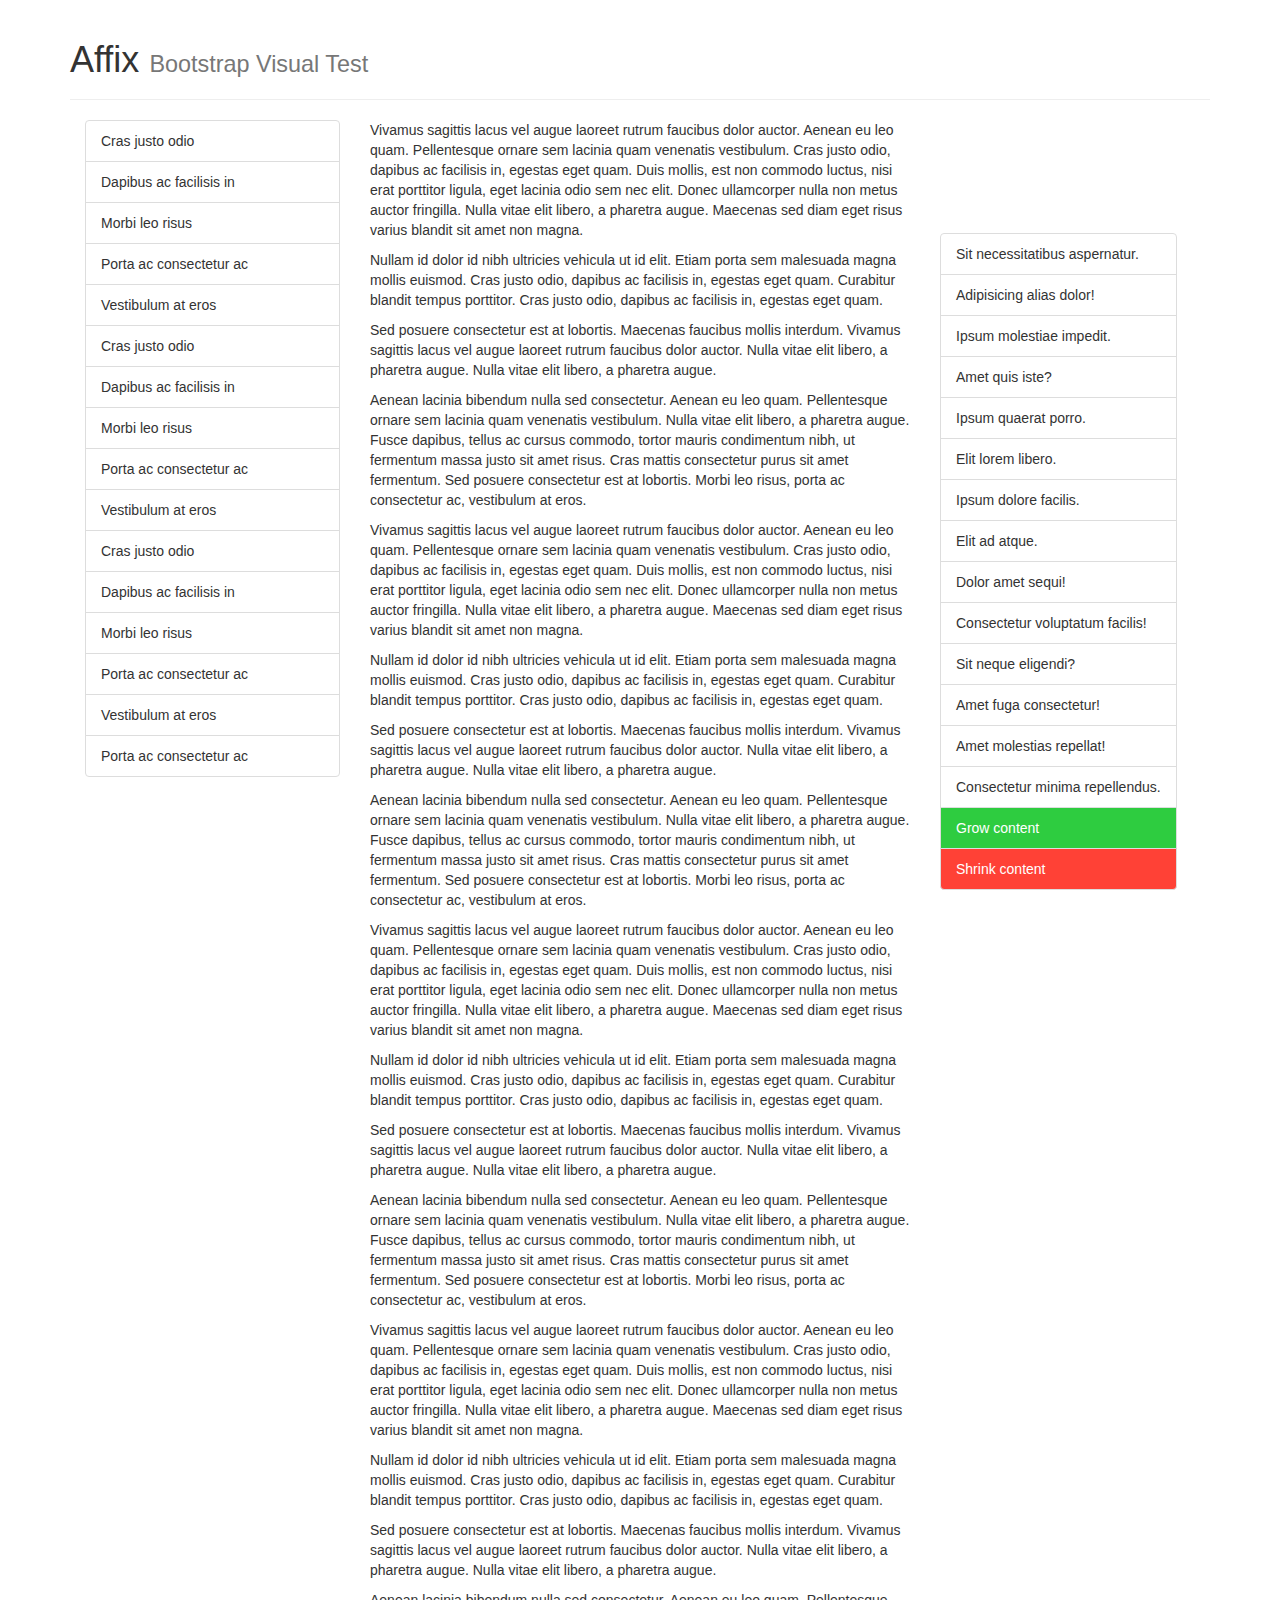
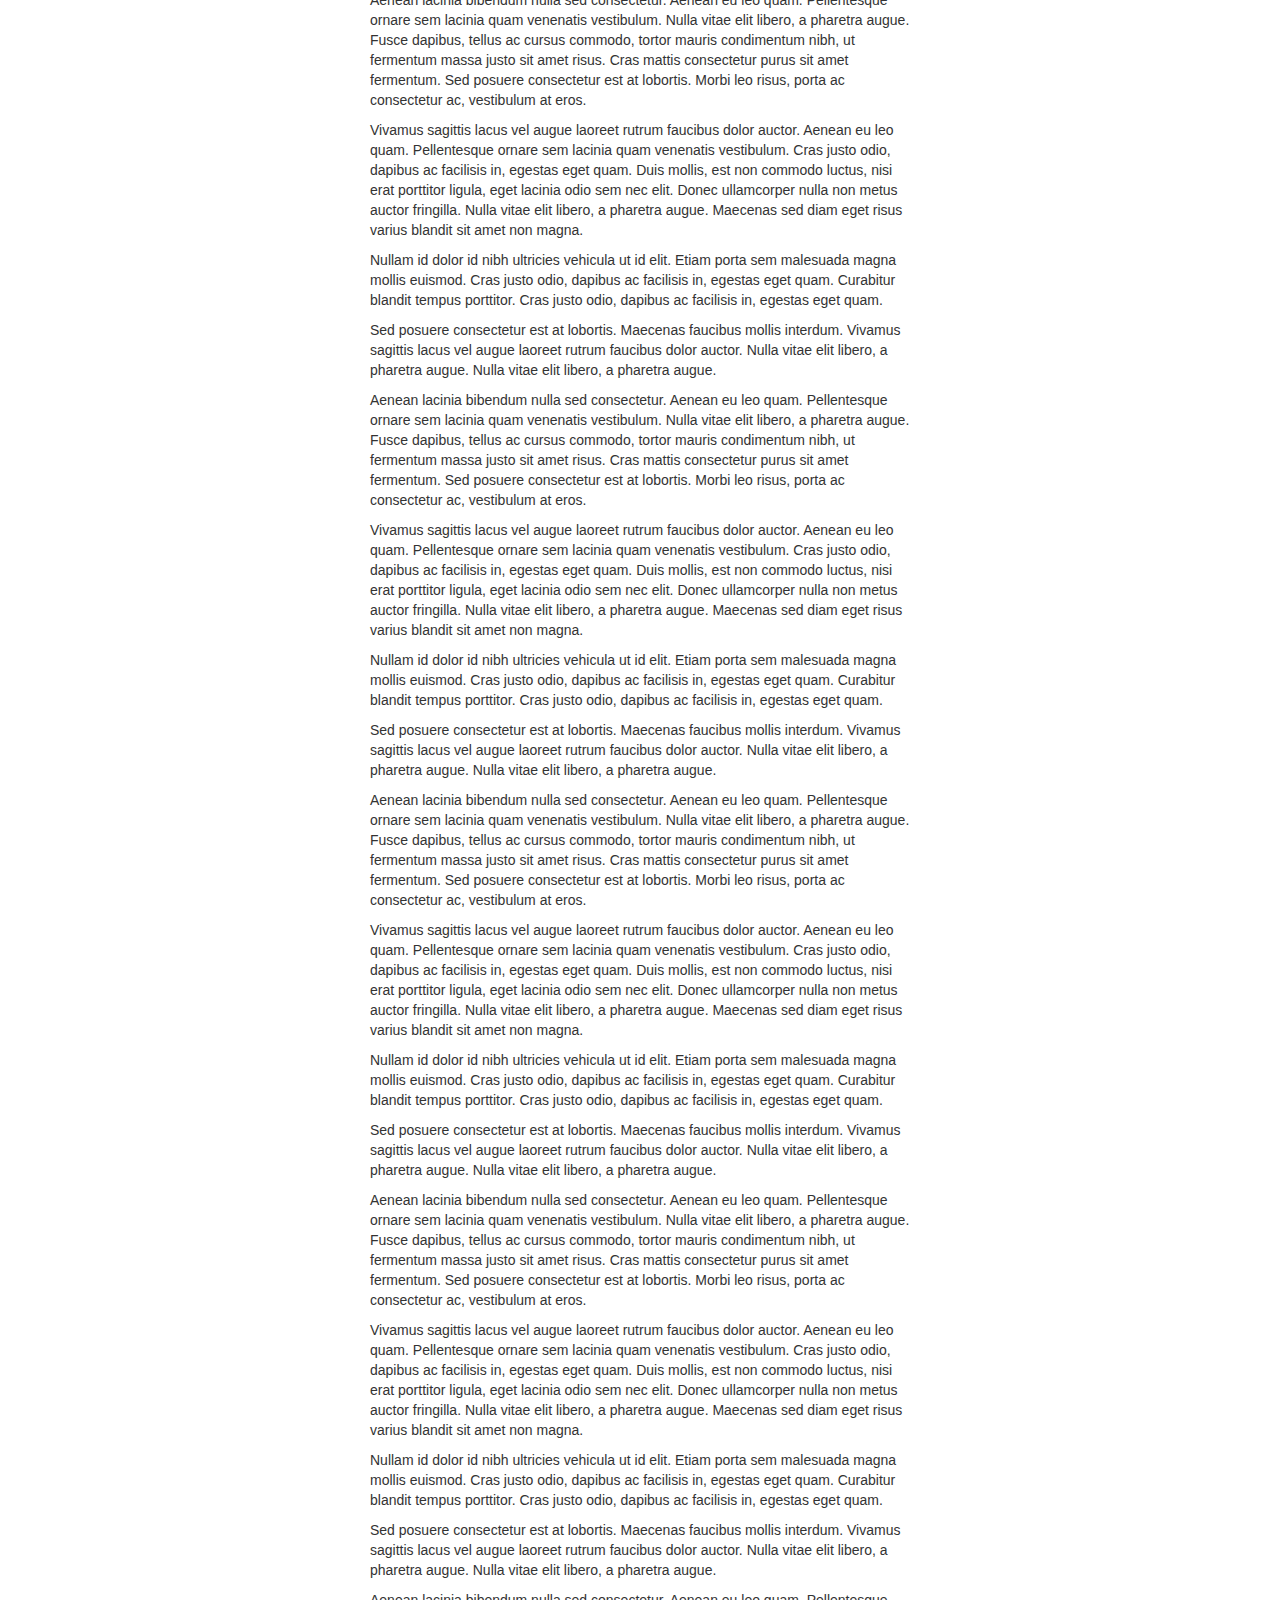
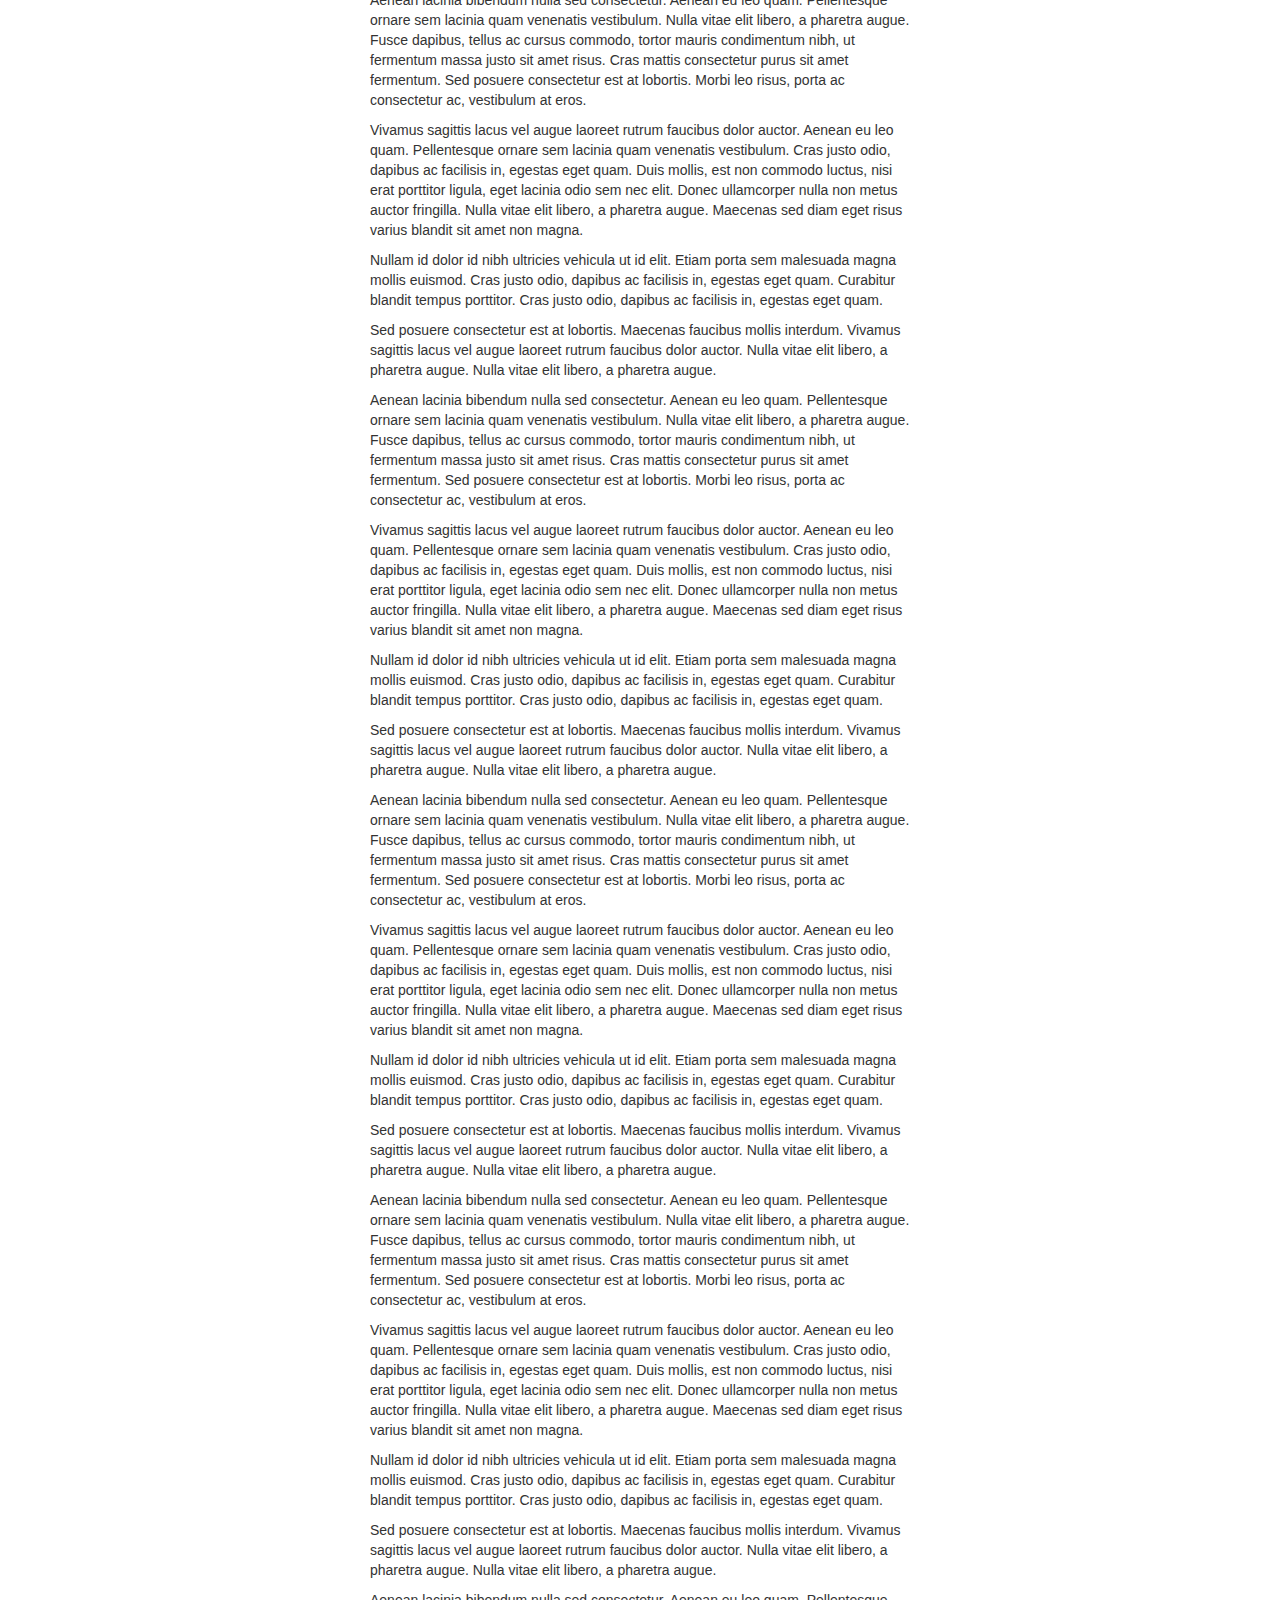
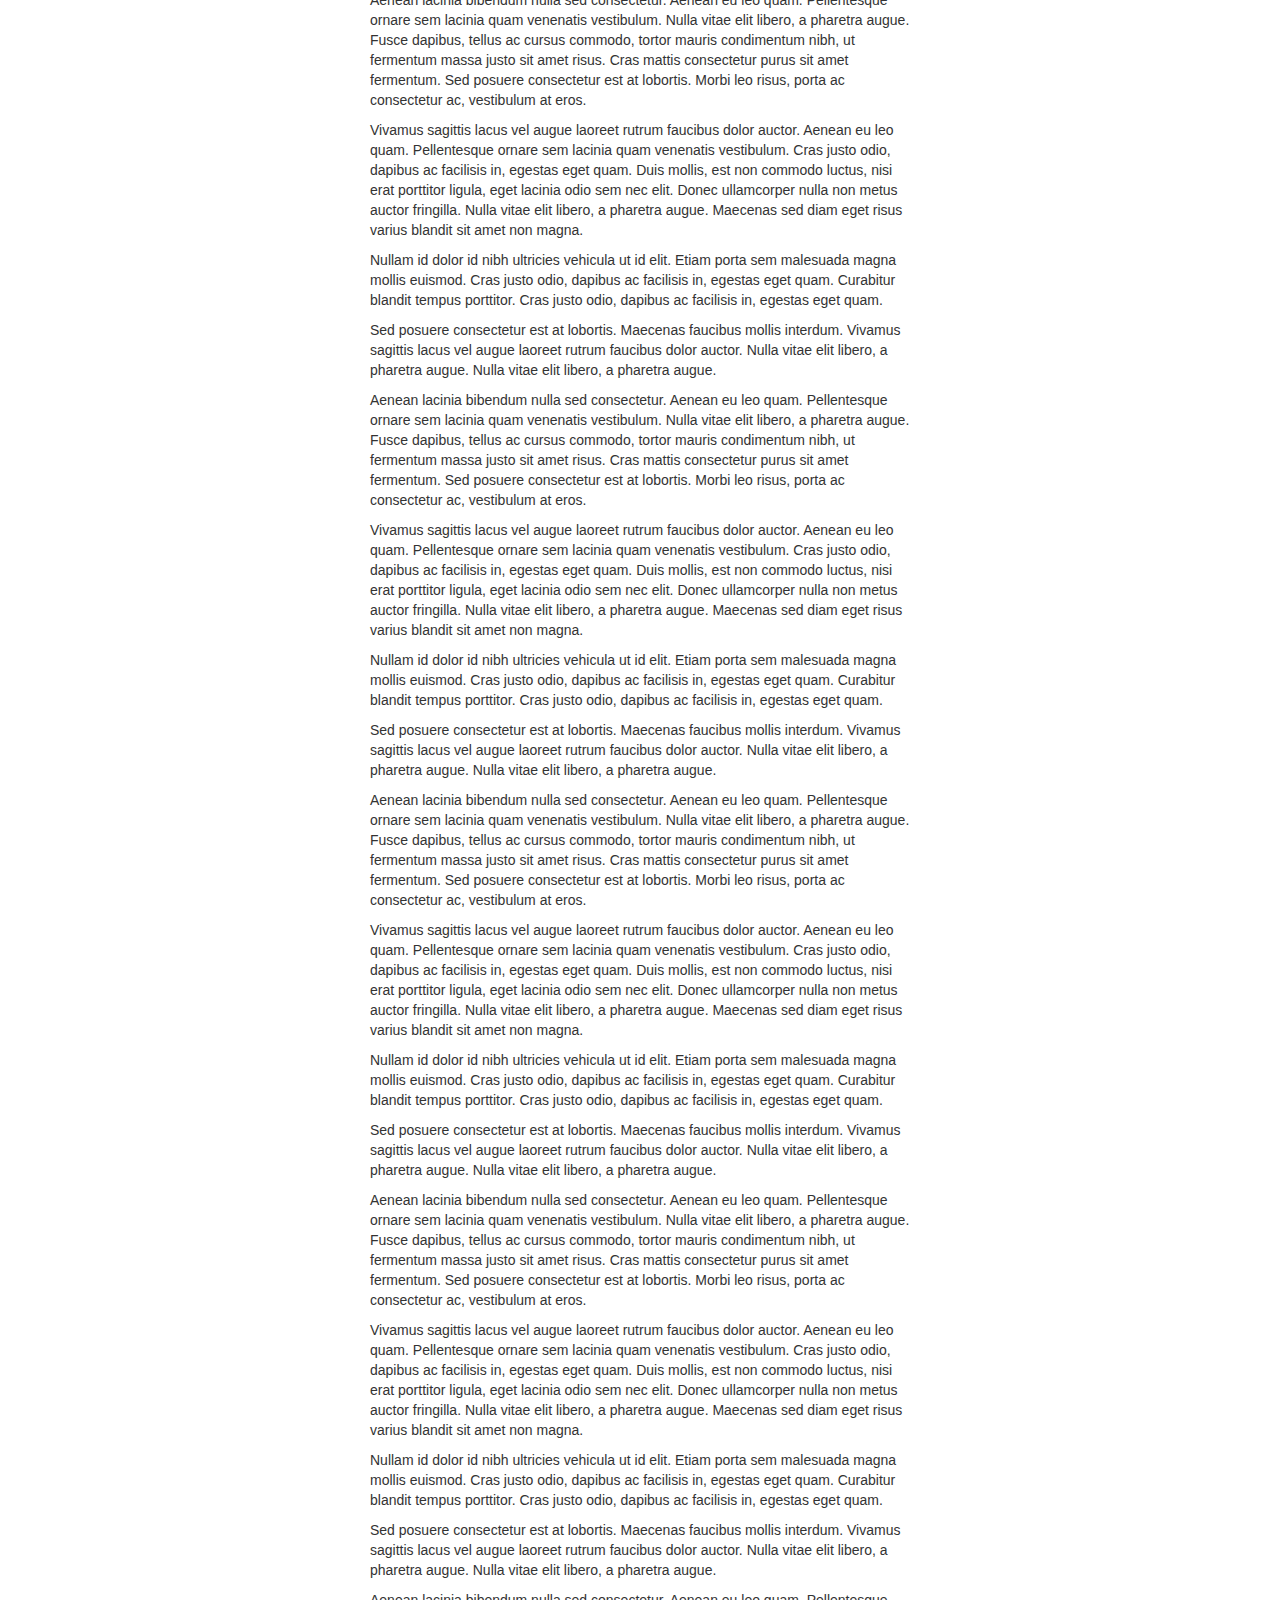
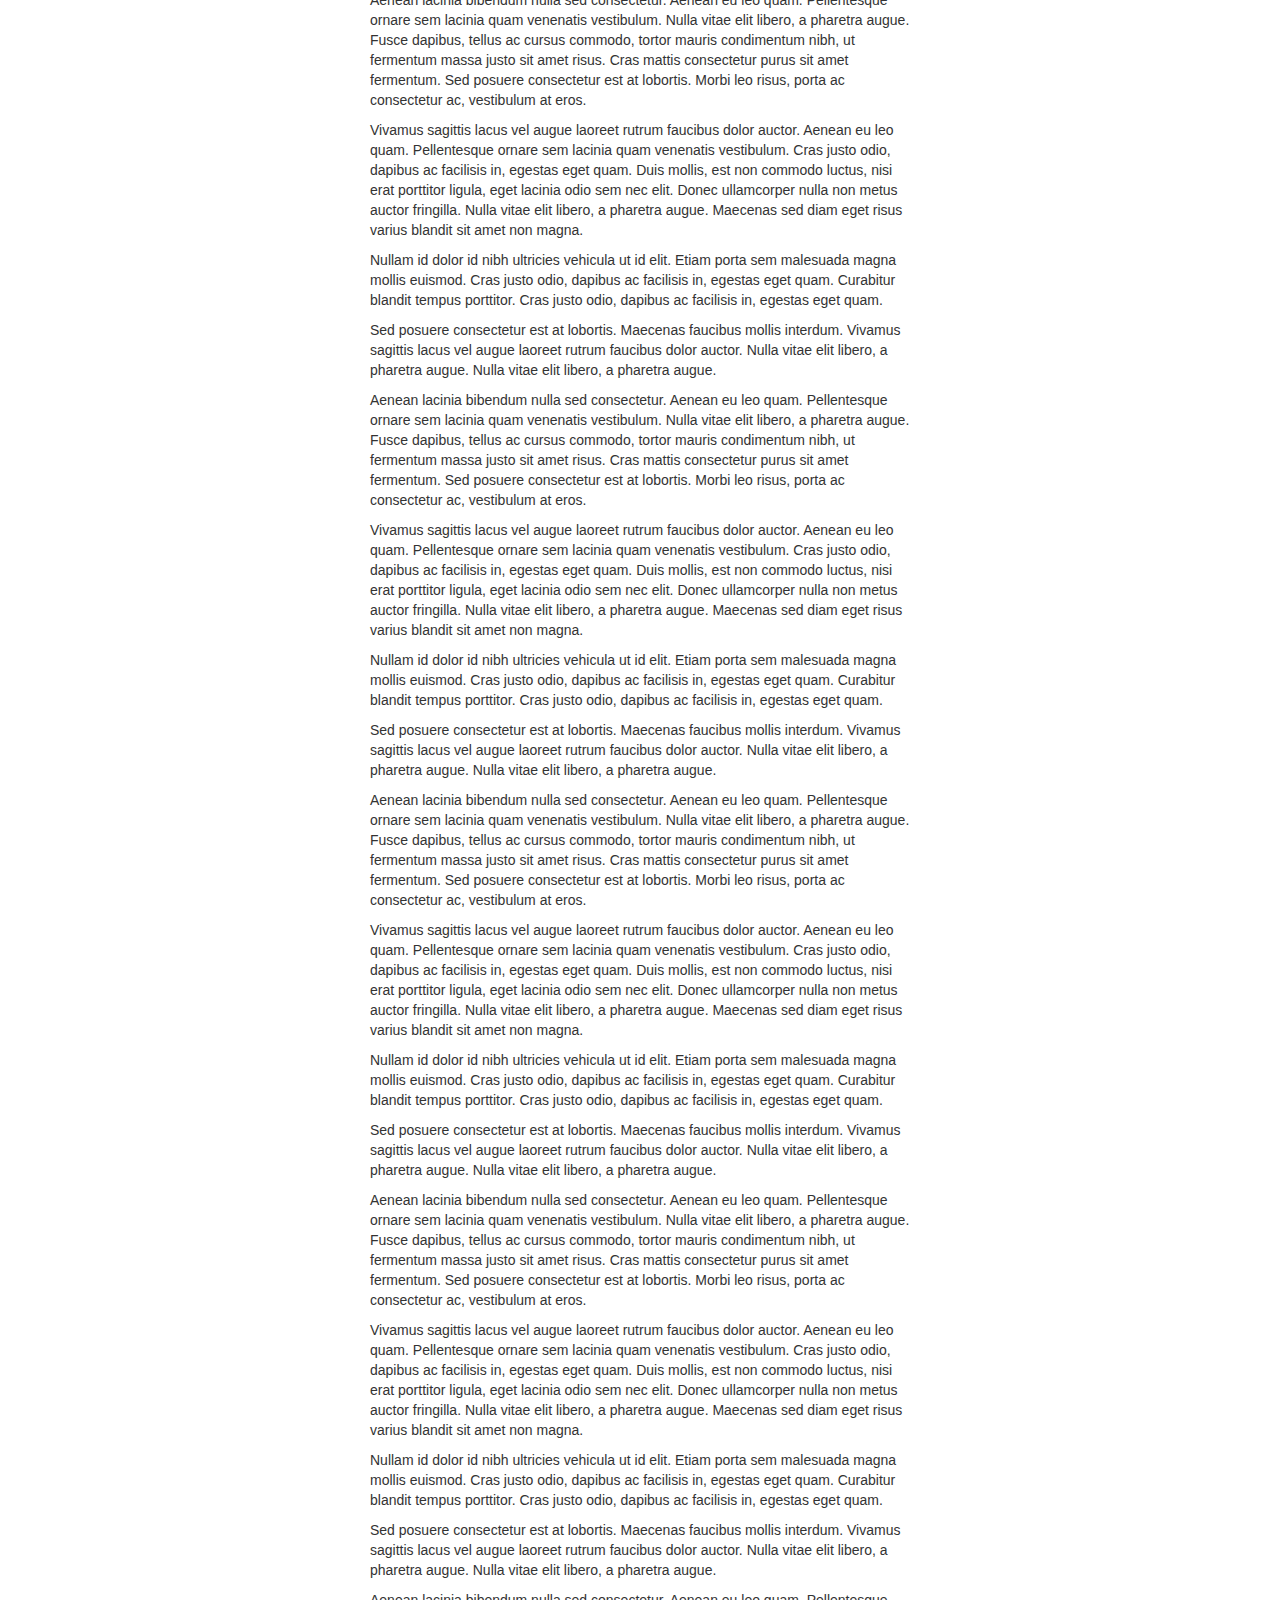
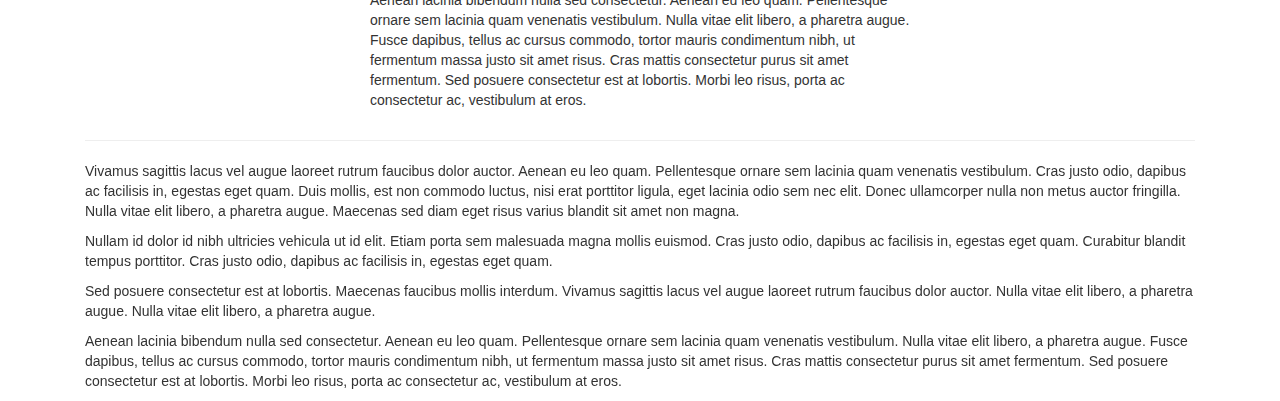
<file: moviees/static/js/tests/visual/affix.html>
<!DOCTYPE html>
<html>
<head>
  <meta charset="utf-8">
  <meta http-equiv="X-UA-Compatible" content="IE=edge">
  <meta name="viewport" content="width=device-width, initial-scale=1">
  <title>Affix</title>
  <link rel="stylesheet" href="../../../dist/css/bootstrap.min.css">

  <style>
    /* Test Styles */
    .affixed-element-top.affix {
      top: 10px;
    }
    .affixed-element-top.affix-bottom {
      position: absolute;
    }
    .affixed-element-bottom {
      margin-bottom: 0;
    }
    .affixed-element-bottom.affix {
      bottom: 10px;
    }
    .affixed-element-bottom.affix-bottom {
      position: relative;
    }
    .grow-btn, .shrink-btn {
      color: #FFF;
    }
    .grow-btn {
      background-color: #2ECC40;
    }
    .grow-btn:hover {
      background-color: #3D9970;
    }
    .shrink-btn {
      background-color: #FF4136;
    }
    .shrink-btn:hover {
      background-color: #85144B;
    }
  </style>

  <!-- HTML5 shim and Respond.js for IE8 support of HTML5 elements and media queries -->
  <!-- WARNING: Respond.js doesn't work if you view the page via file:// -->
  <!--[if lt IE 9]>
    <script src="https://oss.maxcdn.com/html5shiv/3.7.2/html5shiv.min.js"></script>
    <script src="https://oss.maxcdn.com/respond/1.4.2/respond.min.js"></script>
  <![endif]-->
</head>
<body>

<div class="container">

  <div class="page-header js-page-header">
    <h1>Affix <small>Bootstrap Visual Test</small></h1>
  </div>

  <div class="col-md-3">
    <ul class="list-group affixed-element-top js-affixed-element-top">
      <li class="list-group-item">Cras justo odio</li>
      <li class="list-group-item">Dapibus ac facilisis in</li>
      <li class="list-group-item">Morbi leo risus</li>
      <li class="list-group-item">Porta ac consectetur ac</li>
      <li class="list-group-item">Vestibulum at eros</li>
      <li class="list-group-item">Cras justo odio</li>
      <li class="list-group-item">Dapibus ac facilisis in</li>
      <li class="list-group-item">Morbi leo risus</li>
      <li class="list-group-item">Porta ac consectetur ac</li>
      <li class="list-group-item">Vestibulum at eros</li>
      <li class="list-group-item">Cras justo odio</li>
      <li class="list-group-item">Dapibus ac facilisis in</li>
      <li class="list-group-item">Morbi leo risus</li>
      <li class="list-group-item">Porta ac consectetur ac</li>
      <li class="list-group-item">Vestibulum at eros</li>
      <li class="list-group-item">Porta ac consectetur ac</li>
    </ul>
  </div>

  <div class="col-md-6 js-content">

    <p>Vivamus sagittis lacus vel augue laoreet rutrum faucibus dolor auctor. Aenean eu leo quam. Pellentesque ornare sem lacinia quam venenatis vestibulum. Cras justo odio, dapibus ac facilisis in, egestas eget quam. Duis mollis, est non commodo luctus, nisi erat porttitor ligula, eget lacinia odio sem nec elit. Donec ullamcorper nulla non metus auctor fringilla. Nulla vitae elit libero, a pharetra augue. Maecenas sed diam eget risus varius blandit sit amet non magna.</p>

    <p>Nullam id dolor id nibh ultricies vehicula ut id elit. Etiam porta sem malesuada magna mollis euismod. Cras justo odio, dapibus ac facilisis in, egestas eget quam. Curabitur blandit tempus porttitor. Cras justo odio, dapibus ac facilisis in, egestas eget quam.</p>

    <p>Sed posuere consectetur est at lobortis. Maecenas faucibus mollis interdum. Vivamus sagittis lacus vel augue laoreet rutrum faucibus dolor auctor. Nulla vitae elit libero, a pharetra augue. Nulla vitae elit libero, a pharetra augue.</p>

    <p>Aenean lacinia bibendum nulla sed consectetur. Aenean eu leo quam. Pellentesque ornare sem lacinia quam venenatis vestibulum. Nulla vitae elit libero, a pharetra augue. Fusce dapibus, tellus ac cursus commodo, tortor mauris condimentum nibh, ut fermentum massa justo sit amet risus. Cras mattis consectetur purus sit amet fermentum. Sed posuere consectetur est at lobortis. Morbi leo risus, porta ac consectetur ac, vestibulum at eros.</p>

    <p>Vivamus sagittis lacus vel augue laoreet rutrum faucibus dolor auctor. Aenean eu leo quam. Pellentesque ornare sem lacinia quam venenatis vestibulum. Cras justo odio, dapibus ac facilisis in, egestas eget quam. Duis mollis, est non commodo luctus, nisi erat porttitor ligula, eget lacinia odio sem nec elit. Donec ullamcorper nulla non metus auctor fringilla. Nulla vitae elit libero, a pharetra augue. Maecenas sed diam eget risus varius blandit sit amet non magna.</p>

    <p>Nullam id dolor id nibh ultricies vehicula ut id elit. Etiam porta sem malesuada magna mollis euismod. Cras justo odio, dapibus ac facilisis in, egestas eget quam. Curabitur blandit tempus porttitor. Cras justo odio, dapibus ac facilisis in, egestas eget quam.</p>

    <p>Sed posuere consectetur est at lobortis. Maecenas faucibus mollis interdum. Vivamus sagittis lacus vel augue laoreet rutrum faucibus dolor auctor. Nulla vitae elit libero, a pharetra augue. Nulla vitae elit libero, a pharetra augue.</p>

    <p>Aenean lacinia bibendum nulla sed consectetur. Aenean eu leo quam. Pellentesque ornare sem lacinia quam venenatis vestibulum. Nulla vitae elit libero, a pharetra augue. Fusce dapibus, tellus ac cursus commodo, tortor mauris condimentum nibh, ut fermentum massa justo sit amet risus. Cras mattis consectetur purus sit amet fermentum. Sed posuere consectetur est at lobortis. Morbi leo risus, porta ac consectetur ac, vestibulum at eros.</p>

    <p>Vivamus sagittis lacus vel augue laoreet rutrum faucibus dolor auctor. Aenean eu leo quam. Pellentesque ornare sem lacinia quam venenatis vestibulum. Cras justo odio, dapibus ac facilisis in, egestas eget quam. Duis mollis, est non commodo luctus, nisi erat porttitor ligula, eget lacinia odio sem nec elit. Donec ullamcorper nulla non metus auctor fringilla. Nulla vitae elit libero, a pharetra augue. Maecenas sed diam eget risus varius blandit sit amet non magna.</p>

    <p>Nullam id dolor id nibh ultricies vehicula ut id elit. Etiam porta sem malesuada magna mollis euismod. Cras justo odio, dapibus ac facilisis in, egestas eget quam. Curabitur blandit tempus porttitor. Cras justo odio, dapibus ac facilisis in, egestas eget quam.</p>

    <p>Sed posuere consectetur est at lobortis. Maecenas faucibus mollis interdum. Vivamus sagittis lacus vel augue laoreet rutrum faucibus dolor auctor. Nulla vitae elit libero, a pharetra augue. Nulla vitae elit libero, a pharetra augue.</p>

    <p>Aenean lacinia bibendum nulla sed consectetur. Aenean eu leo quam. Pellentesque ornare sem lacinia quam venenatis vestibulum. Nulla vitae elit libero, a pharetra augue. Fusce dapibus, tellus ac cursus commodo, tortor mauris condimentum nibh, ut fermentum massa justo sit amet risus. Cras mattis consectetur purus sit amet fermentum. Sed posuere consectetur est at lobortis. Morbi leo risus, porta ac consectetur ac, vestibulum at eros.</p>

    <p>Vivamus sagittis lacus vel augue laoreet rutrum faucibus dolor auctor. Aenean eu leo quam. Pellentesque ornare sem lacinia quam venenatis vestibulum. Cras justo odio, dapibus ac facilisis in, egestas eget quam. Duis mollis, est non commodo luctus, nisi erat porttitor ligula, eget lacinia odio sem nec elit. Donec ullamcorper nulla non metus auctor fringilla. Nulla vitae elit libero, a pharetra augue. Maecenas sed diam eget risus varius blandit sit amet non magna.</p>

    <p>Nullam id dolor id nibh ultricies vehicula ut id elit. Etiam porta sem malesuada magna mollis euismod. Cras justo odio, dapibus ac facilisis in, egestas eget quam. Curabitur blandit tempus porttitor. Cras justo odio, dapibus ac facilisis in, egestas eget quam.</p>

    <p>Sed posuere consectetur est at lobortis. Maecenas faucibus mollis interdum. Vivamus sagittis lacus vel augue laoreet rutrum faucibus dolor auctor. Nulla vitae elit libero, a pharetra augue. Nulla vitae elit libero, a pharetra augue.</p>

    <p>Aenean lacinia bibendum nulla sed consectetur. Aenean eu leo quam. Pellentesque ornare sem lacinia quam venenatis vestibulum. Nulla vitae elit libero, a pharetra augue. Fusce dapibus, tellus ac cursus commodo, tortor mauris condimentum nibh, ut fermentum massa justo sit amet risus. Cras mattis consectetur purus sit amet fermentum. Sed posuere consectetur est at lobortis. Morbi leo risus, porta ac consectetur ac, vestibulum at eros.</p>
    <p>Vivamus sagittis lacus vel augue laoreet rutrum faucibus dolor auctor. Aenean eu leo quam. Pellentesque ornare sem lacinia quam venenatis vestibulum. Cras justo odio, dapibus ac facilisis in, egestas eget quam. Duis mollis, est non commodo luctus, nisi erat porttitor ligula, eget lacinia odio sem nec elit. Donec ullamcorper nulla non metus auctor fringilla. Nulla vitae elit libero, a pharetra augue. Maecenas sed diam eget risus varius blandit sit amet non magna.</p>

    <p>Nullam id dolor id nibh ultricies vehicula ut id elit. Etiam porta sem malesuada magna mollis euismod. Cras justo odio, dapibus ac facilisis in, egestas eget quam. Curabitur blandit tempus porttitor. Cras justo odio, dapibus ac facilisis in, egestas eget quam.</p>

    <p>Sed posuere consectetur est at lobortis. Maecenas faucibus mollis interdum. Vivamus sagittis lacus vel augue laoreet rutrum faucibus dolor auctor. Nulla vitae elit libero, a pharetra augue. Nulla vitae elit libero, a pharetra augue.</p>

    <p>Aenean lacinia bibendum nulla sed consectetur. Aenean eu leo quam. Pellentesque ornare sem lacinia quam venenatis vestibulum. Nulla vitae elit libero, a pharetra augue. Fusce dapibus, tellus ac cursus commodo, tortor mauris condimentum nibh, ut fermentum massa justo sit amet risus. Cras mattis consectetur purus sit amet fermentum. Sed posuere consectetur est at lobortis. Morbi leo risus, porta ac consectetur ac, vestibulum at eros.</p>

    <p>Vivamus sagittis lacus vel augue laoreet rutrum faucibus dolor auctor. Aenean eu leo quam. Pellentesque ornare sem lacinia quam venenatis vestibulum. Cras justo odio, dapibus ac facilisis in, egestas eget quam. Duis mollis, est non commodo luctus, nisi erat porttitor ligula, eget lacinia odio sem nec elit. Donec ullamcorper nulla non metus auctor fringilla. Nulla vitae elit libero, a pharetra augue. Maecenas sed diam eget risus varius blandit sit amet non magna.</p>

    <p>Nullam id dolor id nibh ultricies vehicula ut id elit. Etiam porta sem malesuada magna mollis euismod. Cras justo odio, dapibus ac facilisis in, egestas eget quam. Curabitur blandit tempus porttitor. Cras justo odio, dapibus ac facilisis in, egestas eget quam.</p>

    <p>Sed posuere consectetur est at lobortis. Maecenas faucibus mollis interdum. Vivamus sagittis lacus vel augue laoreet rutrum faucibus dolor auctor. Nulla vitae elit libero, a pharetra augue. Nulla vitae elit libero, a pharetra augue.</p>

    <p>Aenean lacinia bibendum nulla sed consectetur. Aenean eu leo quam. Pellentesque ornare sem lacinia quam venenatis vestibulum. Nulla vitae elit libero, a pharetra augue. Fusce dapibus, tellus ac cursus commodo, tortor mauris condimentum nibh, ut fermentum massa justo sit amet risus. Cras mattis consectetur purus sit amet fermentum. Sed posuere consectetur est at lobortis. Morbi leo risus, porta ac consectetur ac, vestibulum at eros.</p>
    <p>Vivamus sagittis lacus vel augue laoreet rutrum faucibus dolor auctor. Aenean eu leo quam. Pellentesque ornare sem lacinia quam venenatis vestibulum. Cras justo odio, dapibus ac facilisis in, egestas eget quam. Duis mollis, est non commodo luctus, nisi erat porttitor ligula, eget lacinia odio sem nec elit. Donec ullamcorper nulla non metus auctor fringilla. Nulla vitae elit libero, a pharetra augue. Maecenas sed diam eget risus varius blandit sit amet non magna.</p>

    <p>Nullam id dolor id nibh ultricies vehicula ut id elit. Etiam porta sem malesuada magna mollis euismod. Cras justo odio, dapibus ac facilisis in, egestas eget quam. Curabitur blandit tempus porttitor. Cras justo odio, dapibus ac facilisis in, egestas eget quam.</p>

    <p>Sed posuere consectetur est at lobortis. Maecenas faucibus mollis interdum. Vivamus sagittis lacus vel augue laoreet rutrum faucibus dolor auctor. Nulla vitae elit libero, a pharetra augue. Nulla vitae elit libero, a pharetra augue.</p>

    <p>Aenean lacinia bibendum nulla sed consectetur. Aenean eu leo quam. Pellentesque ornare sem lacinia quam venenatis vestibulum. Nulla vitae elit libero, a pharetra augue. Fusce dapibus, tellus ac cursus commodo, tortor mauris condimentum nibh, ut fermentum massa justo sit amet risus. Cras mattis consectetur purus sit amet fermentum. Sed posuere consectetur est at lobortis. Morbi leo risus, porta ac consectetur ac, vestibulum at eros.</p>

    <p>Vivamus sagittis lacus vel augue laoreet rutrum faucibus dolor auctor. Aenean eu leo quam. Pellentesque ornare sem lacinia quam venenatis vestibulum. Cras justo odio, dapibus ac facilisis in, egestas eget quam. Duis mollis, est non commodo luctus, nisi erat porttitor ligula, eget lacinia odio sem nec elit. Donec ullamcorper nulla non metus auctor fringilla. Nulla vitae elit libero, a pharetra augue. Maecenas sed diam eget risus varius blandit sit amet non magna.</p>

    <p>Nullam id dolor id nibh ultricies vehicula ut id elit. Etiam porta sem malesuada magna mollis euismod. Cras justo odio, dapibus ac facilisis in, egestas eget quam. Curabitur blandit tempus porttitor. Cras justo odio, dapibus ac facilisis in, egestas eget quam.</p>

    <p>Sed posuere consectetur est at lobortis. Maecenas faucibus mollis interdum. Vivamus sagittis lacus vel augue laoreet rutrum faucibus dolor auctor. Nulla vitae elit libero, a pharetra augue. Nulla vitae elit libero, a pharetra augue.</p>

    <p>Aenean lacinia bibendum nulla sed consectetur. Aenean eu leo quam. Pellentesque ornare sem lacinia quam venenatis vestibulum. Nulla vitae elit libero, a pharetra augue. Fusce dapibus, tellus ac cursus commodo, tortor mauris condimentum nibh, ut fermentum massa justo sit amet risus. Cras mattis consectetur purus sit amet fermentum. Sed posuere consectetur est at lobortis. Morbi leo risus, porta ac consectetur ac, vestibulum at eros.</p>
    <p>Vivamus sagittis lacus vel augue laoreet rutrum faucibus dolor auctor. Aenean eu leo quam. Pellentesque ornare sem lacinia quam venenatis vestibulum. Cras justo odio, dapibus ac facilisis in, egestas eget quam. Duis mollis, est non commodo luctus, nisi erat porttitor ligula, eget lacinia odio sem nec elit. Donec ullamcorper nulla non metus auctor fringilla. Nulla vitae elit libero, a pharetra augue. Maecenas sed diam eget risus varius blandit sit amet non magna.</p>

    <p>Nullam id dolor id nibh ultricies vehicula ut id elit. Etiam porta sem malesuada magna mollis euismod. Cras justo odio, dapibus ac facilisis in, egestas eget quam. Curabitur blandit tempus porttitor. Cras justo odio, dapibus ac facilisis in, egestas eget quam.</p>

    <p>Sed posuere consectetur est at lobortis. Maecenas faucibus mollis interdum. Vivamus sagittis lacus vel augue laoreet rutrum faucibus dolor auctor. Nulla vitae elit libero, a pharetra augue. Nulla vitae elit libero, a pharetra augue.</p>

    <p>Aenean lacinia bibendum nulla sed consectetur. Aenean eu leo quam. Pellentesque ornare sem lacinia quam venenatis vestibulum. Nulla vitae elit libero, a pharetra augue. Fusce dapibus, tellus ac cursus commodo, tortor mauris condimentum nibh, ut fermentum massa justo sit amet risus. Cras mattis consectetur purus sit amet fermentum. Sed posuere consectetur est at lobortis. Morbi leo risus, porta ac consectetur ac, vestibulum at eros.</p>

    <p>Vivamus sagittis lacus vel augue laoreet rutrum faucibus dolor auctor. Aenean eu leo quam. Pellentesque ornare sem lacinia quam venenatis vestibulum. Cras justo odio, dapibus ac facilisis in, egestas eget quam. Duis mollis, est non commodo luctus, nisi erat porttitor ligula, eget lacinia odio sem nec elit. Donec ullamcorper nulla non metus auctor fringilla. Nulla vitae elit libero, a pharetra augue. Maecenas sed diam eget risus varius blandit sit amet non magna.</p>

    <p>Nullam id dolor id nibh ultricies vehicula ut id elit. Etiam porta sem malesuada magna mollis euismod. Cras justo odio, dapibus ac facilisis in, egestas eget quam. Curabitur blandit tempus porttitor. Cras justo odio, dapibus ac facilisis in, egestas eget quam.</p>

    <p>Sed posuere consectetur est at lobortis. Maecenas faucibus mollis interdum. Vivamus sagittis lacus vel augue laoreet rutrum faucibus dolor auctor. Nulla vitae elit libero, a pharetra augue. Nulla vitae elit libero, a pharetra augue.</p>

    <p>Aenean lacinia bibendum nulla sed consectetur. Aenean eu leo quam. Pellentesque ornare sem lacinia quam venenatis vestibulum. Nulla vitae elit libero, a pharetra augue. Fusce dapibus, tellus ac cursus commodo, tortor mauris condimentum nibh, ut fermentum massa justo sit amet risus. Cras mattis consectetur purus sit amet fermentum. Sed posuere consectetur est at lobortis. Morbi leo risus, porta ac consectetur ac, vestibulum at eros.</p>
    <p>Vivamus sagittis lacus vel augue laoreet rutrum faucibus dolor auctor. Aenean eu leo quam. Pellentesque ornare sem lacinia quam venenatis vestibulum. Cras justo odio, dapibus ac facilisis in, egestas eget quam. Duis mollis, est non commodo luctus, nisi erat porttitor ligula, eget lacinia odio sem nec elit. Donec ullamcorper nulla non metus auctor fringilla. Nulla vitae elit libero, a pharetra augue. Maecenas sed diam eget risus varius blandit sit amet non magna.</p>

    <p>Nullam id dolor id nibh ultricies vehicula ut id elit. Etiam porta sem malesuada magna mollis euismod. Cras justo odio, dapibus ac facilisis in, egestas eget quam. Curabitur blandit tempus porttitor. Cras justo odio, dapibus ac facilisis in, egestas eget quam.</p>

    <p>Sed posuere consectetur est at lobortis. Maecenas faucibus mollis interdum. Vivamus sagittis lacus vel augue laoreet rutrum faucibus dolor auctor. Nulla vitae elit libero, a pharetra augue. Nulla vitae elit libero, a pharetra augue.</p>

    <p>Aenean lacinia bibendum nulla sed consectetur. Aenean eu leo quam. Pellentesque ornare sem lacinia quam venenatis vestibulum. Nulla vitae elit libero, a pharetra augue. Fusce dapibus, tellus ac cursus commodo, tortor mauris condimentum nibh, ut fermentum massa justo sit amet risus. Cras mattis consectetur purus sit amet fermentum. Sed posuere consectetur est at lobortis. Morbi leo risus, porta ac consectetur ac, vestibulum at eros.</p>

    <p>Vivamus sagittis lacus vel augue laoreet rutrum faucibus dolor auctor. Aenean eu leo quam. Pellentesque ornare sem lacinia quam venenatis vestibulum. Cras justo odio, dapibus ac facilisis in, egestas eget quam. Duis mollis, est non commodo luctus, nisi erat porttitor ligula, eget lacinia odio sem nec elit. Donec ullamcorper nulla non metus auctor fringilla. Nulla vitae elit libero, a pharetra augue. Maecenas sed diam eget risus varius blandit sit amet non magna.</p>

    <p>Nullam id dolor id nibh ultricies vehicula ut id elit. Etiam porta sem malesuada magna mollis euismod. Cras justo odio, dapibus ac facilisis in, egestas eget quam. Curabitur blandit tempus porttitor. Cras justo odio, dapibus ac facilisis in, egestas eget quam.</p>

    <p>Sed posuere consectetur est at lobortis. Maecenas faucibus mollis interdum. Vivamus sagittis lacus vel augue laoreet rutrum faucibus dolor auctor. Nulla vitae elit libero, a pharetra augue. Nulla vitae elit libero, a pharetra augue.</p>

    <p>Aenean lacinia bibendum nulla sed consectetur. Aenean eu leo quam. Pellentesque ornare sem lacinia quam venenatis vestibulum. Nulla vitae elit libero, a pharetra augue. Fusce dapibus, tellus ac cursus commodo, tortor mauris condimentum nibh, ut fermentum massa justo sit amet risus. Cras mattis consectetur purus sit amet fermentum. Sed posuere consectetur est at lobortis. Morbi leo risus, porta ac consectetur ac, vestibulum at eros.</p>
    <p>Vivamus sagittis lacus vel augue laoreet rutrum faucibus dolor auctor. Aenean eu leo quam. Pellentesque ornare sem lacinia quam venenatis vestibulum. Cras justo odio, dapibus ac facilisis in, egestas eget quam. Duis mollis, est non commodo luctus, nisi erat porttitor ligula, eget lacinia odio sem nec elit. Donec ullamcorper nulla non metus auctor fringilla. Nulla vitae elit libero, a pharetra augue. Maecenas sed diam eget risus varius blandit sit amet non magna.</p>

    <p>Nullam id dolor id nibh ultricies vehicula ut id elit. Etiam porta sem malesuada magna mollis euismod. Cras justo odio, dapibus ac facilisis in, egestas eget quam. Curabitur blandit tempus porttitor. Cras justo odio, dapibus ac facilisis in, egestas eget quam.</p>

    <p>Sed posuere consectetur est at lobortis. Maecenas faucibus mollis interdum. Vivamus sagittis lacus vel augue laoreet rutrum faucibus dolor auctor. Nulla vitae elit libero, a pharetra augue. Nulla vitae elit libero, a pharetra augue.</p>

    <p>Aenean lacinia bibendum nulla sed consectetur. Aenean eu leo quam. Pellentesque ornare sem lacinia quam venenatis vestibulum. Nulla vitae elit libero, a pharetra augue. Fusce dapibus, tellus ac cursus commodo, tortor mauris condimentum nibh, ut fermentum massa justo sit amet risus. Cras mattis consectetur purus sit amet fermentum. Sed posuere consectetur est at lobortis. Morbi leo risus, porta ac consectetur ac, vestibulum at eros.</p>

    <p>Vivamus sagittis lacus vel augue laoreet rutrum faucibus dolor auctor. Aenean eu leo quam. Pellentesque ornare sem lacinia quam venenatis vestibulum. Cras justo odio, dapibus ac facilisis in, egestas eget quam. Duis mollis, est non commodo luctus, nisi erat porttitor ligula, eget lacinia odio sem nec elit. Donec ullamcorper nulla non metus auctor fringilla. Nulla vitae elit libero, a pharetra augue. Maecenas sed diam eget risus varius blandit sit amet non magna.</p>

    <p>Nullam id dolor id nibh ultricies vehicula ut id elit. Etiam porta sem malesuada magna mollis euismod. Cras justo odio, dapibus ac facilisis in, egestas eget quam. Curabitur blandit tempus porttitor. Cras justo odio, dapibus ac facilisis in, egestas eget quam.</p>

    <p>Sed posuere consectetur est at lobortis. Maecenas faucibus mollis interdum. Vivamus sagittis lacus vel augue laoreet rutrum faucibus dolor auctor. Nulla vitae elit libero, a pharetra augue. Nulla vitae elit libero, a pharetra augue.</p>

    <p>Aenean lacinia bibendum nulla sed consectetur. Aenean eu leo quam. Pellentesque ornare sem lacinia quam venenatis vestibulum. Nulla vitae elit libero, a pharetra augue. Fusce dapibus, tellus ac cursus commodo, tortor mauris condimentum nibh, ut fermentum massa justo sit amet risus. Cras mattis consectetur purus sit amet fermentum. Sed posuere consectetur est at lobortis. Morbi leo risus, porta ac consectetur ac, vestibulum at eros.</p>
    <p>Vivamus sagittis lacus vel augue laoreet rutrum faucibus dolor auctor. Aenean eu leo quam. Pellentesque ornare sem lacinia quam venenatis vestibulum. Cras justo odio, dapibus ac facilisis in, egestas eget quam. Duis mollis, est non commodo luctus, nisi erat porttitor ligula, eget lacinia odio sem nec elit. Donec ullamcorper nulla non metus auctor fringilla. Nulla vitae elit libero, a pharetra augue. Maecenas sed diam eget risus varius blandit sit amet non magna.</p>

    <p>Nullam id dolor id nibh ultricies vehicula ut id elit. Etiam porta sem malesuada magna mollis euismod. Cras justo odio, dapibus ac facilisis in, egestas eget quam. Curabitur blandit tempus porttitor. Cras justo odio, dapibus ac facilisis in, egestas eget quam.</p>

    <p>Sed posuere consectetur est at lobortis. Maecenas faucibus mollis interdum. Vivamus sagittis lacus vel augue laoreet rutrum faucibus dolor auctor. Nulla vitae elit libero, a pharetra augue. Nulla vitae elit libero, a pharetra augue.</p>

    <p>Aenean lacinia bibendum nulla sed consectetur. Aenean eu leo quam. Pellentesque ornare sem lacinia quam venenatis vestibulum. Nulla vitae elit libero, a pharetra augue. Fusce dapibus, tellus ac cursus commodo, tortor mauris condimentum nibh, ut fermentum massa justo sit amet risus. Cras mattis consectetur purus sit amet fermentum. Sed posuere consectetur est at lobortis. Morbi leo risus, porta ac consectetur ac, vestibulum at eros.</p>

    <p>Vivamus sagittis lacus vel augue laoreet rutrum faucibus dolor auctor. Aenean eu leo quam. Pellentesque ornare sem lacinia quam venenatis vestibulum. Cras justo odio, dapibus ac facilisis in, egestas eget quam. Duis mollis, est non commodo luctus, nisi erat porttitor ligula, eget lacinia odio sem nec elit. Donec ullamcorper nulla non metus auctor fringilla. Nulla vitae elit libero, a pharetra augue. Maecenas sed diam eget risus varius blandit sit amet non magna.</p>

    <p>Nullam id dolor id nibh ultricies vehicula ut id elit. Etiam porta sem malesuada magna mollis euismod. Cras justo odio, dapibus ac facilisis in, egestas eget quam. Curabitur blandit tempus porttitor. Cras justo odio, dapibus ac facilisis in, egestas eget quam.</p>

    <p>Sed posuere consectetur est at lobortis. Maecenas faucibus mollis interdum. Vivamus sagittis lacus vel augue laoreet rutrum faucibus dolor auctor. Nulla vitae elit libero, a pharetra augue. Nulla vitae elit libero, a pharetra augue.</p>

    <p>Aenean lacinia bibendum nulla sed consectetur. Aenean eu leo quam. Pellentesque ornare sem lacinia quam venenatis vestibulum. Nulla vitae elit libero, a pharetra augue. Fusce dapibus, tellus ac cursus commodo, tortor mauris condimentum nibh, ut fermentum massa justo sit amet risus. Cras mattis consectetur purus sit amet fermentum. Sed posuere consectetur est at lobortis. Morbi leo risus, porta ac consectetur ac, vestibulum at eros.</p>
    <p>Vivamus sagittis lacus vel augue laoreet rutrum faucibus dolor auctor. Aenean eu leo quam. Pellentesque ornare sem lacinia quam venenatis vestibulum. Cras justo odio, dapibus ac facilisis in, egestas eget quam. Duis mollis, est non commodo luctus, nisi erat porttitor ligula, eget lacinia odio sem nec elit. Donec ullamcorper nulla non metus auctor fringilla. Nulla vitae elit libero, a pharetra augue. Maecenas sed diam eget risus varius blandit sit amet non magna.</p>

    <p>Nullam id dolor id nibh ultricies vehicula ut id elit. Etiam porta sem malesuada magna mollis euismod. Cras justo odio, dapibus ac facilisis in, egestas eget quam. Curabitur blandit tempus porttitor. Cras justo odio, dapibus ac facilisis in, egestas eget quam.</p>

    <p>Sed posuere consectetur est at lobortis. Maecenas faucibus mollis interdum. Vivamus sagittis lacus vel augue laoreet rutrum faucibus dolor auctor. Nulla vitae elit libero, a pharetra augue. Nulla vitae elit libero, a pharetra augue.</p>

    <p>Aenean lacinia bibendum nulla sed consectetur. Aenean eu leo quam. Pellentesque ornare sem lacinia quam venenatis vestibulum. Nulla vitae elit libero, a pharetra augue. Fusce dapibus, tellus ac cursus commodo, tortor mauris condimentum nibh, ut fermentum massa justo sit amet risus. Cras mattis consectetur purus sit amet fermentum. Sed posuere consectetur est at lobortis. Morbi leo risus, porta ac consectetur ac, vestibulum at eros.</p>

    <p>Vivamus sagittis lacus vel augue laoreet rutrum faucibus dolor auctor. Aenean eu leo quam. Pellentesque ornare sem lacinia quam venenatis vestibulum. Cras justo odio, dapibus ac facilisis in, egestas eget quam. Duis mollis, est non commodo luctus, nisi erat porttitor ligula, eget lacinia odio sem nec elit. Donec ullamcorper nulla non metus auctor fringilla. Nulla vitae elit libero, a pharetra augue. Maecenas sed diam eget risus varius blandit sit amet non magna.</p>

    <p>Nullam id dolor id nibh ultricies vehicula ut id elit. Etiam porta sem malesuada magna mollis euismod. Cras justo odio, dapibus ac facilisis in, egestas eget quam. Curabitur blandit tempus porttitor. Cras justo odio, dapibus ac facilisis in, egestas eget quam.</p>

    <p>Sed posuere consectetur est at lobortis. Maecenas faucibus mollis interdum. Vivamus sagittis lacus vel augue laoreet rutrum faucibus dolor auctor. Nulla vitae elit libero, a pharetra augue. Nulla vitae elit libero, a pharetra augue.</p>

    <p>Aenean lacinia bibendum nulla sed consectetur. Aenean eu leo quam. Pellentesque ornare sem lacinia quam venenatis vestibulum. Nulla vitae elit libero, a pharetra augue. Fusce dapibus, tellus ac cursus commodo, tortor mauris condimentum nibh, ut fermentum massa justo sit amet risus. Cras mattis consectetur purus sit amet fermentum. Sed posuere consectetur est at lobortis. Morbi leo risus, porta ac consectetur ac, vestibulum at eros.</p>
    <p>Vivamus sagittis lacus vel augue laoreet rutrum faucibus dolor auctor. Aenean eu leo quam. Pellentesque ornare sem lacinia quam venenatis vestibulum. Cras justo odio, dapibus ac facilisis in, egestas eget quam. Duis mollis, est non commodo luctus, nisi erat porttitor ligula, eget lacinia odio sem nec elit. Donec ullamcorper nulla non metus auctor fringilla. Nulla vitae elit libero, a pharetra augue. Maecenas sed diam eget risus varius blandit sit amet non magna.</p>

    <p>Nullam id dolor id nibh ultricies vehicula ut id elit. Etiam porta sem malesuada magna mollis euismod. Cras justo odio, dapibus ac facilisis in, egestas eget quam. Curabitur blandit tempus porttitor. Cras justo odio, dapibus ac facilisis in, egestas eget quam.</p>

    <p>Sed posuere consectetur est at lobortis. Maecenas faucibus mollis interdum. Vivamus sagittis lacus vel augue laoreet rutrum faucibus dolor auctor. Nulla vitae elit libero, a pharetra augue. Nulla vitae elit libero, a pharetra augue.</p>

    <p>Aenean lacinia bibendum nulla sed consectetur. Aenean eu leo quam. Pellentesque ornare sem lacinia quam venenatis vestibulum. Nulla vitae elit libero, a pharetra augue. Fusce dapibus, tellus ac cursus commodo, tortor mauris condimentum nibh, ut fermentum massa justo sit amet risus. Cras mattis consectetur purus sit amet fermentum. Sed posuere consectetur est at lobortis. Morbi leo risus, porta ac consectetur ac, vestibulum at eros.</p>

    <p>Vivamus sagittis lacus vel augue laoreet rutrum faucibus dolor auctor. Aenean eu leo quam. Pellentesque ornare sem lacinia quam venenatis vestibulum. Cras justo odio, dapibus ac facilisis in, egestas eget quam. Duis mollis, est non commodo luctus, nisi erat porttitor ligula, eget lacinia odio sem nec elit. Donec ullamcorper nulla non metus auctor fringilla. Nulla vitae elit libero, a pharetra augue. Maecenas sed diam eget risus varius blandit sit amet non magna.</p>

    <p>Nullam id dolor id nibh ultricies vehicula ut id elit. Etiam porta sem malesuada magna mollis euismod. Cras justo odio, dapibus ac facilisis in, egestas eget quam. Curabitur blandit tempus porttitor. Cras justo odio, dapibus ac facilisis in, egestas eget quam.</p>

    <p>Sed posuere consectetur est at lobortis. Maecenas faucibus mollis interdum. Vivamus sagittis lacus vel augue laoreet rutrum faucibus dolor auctor. Nulla vitae elit libero, a pharetra augue. Nulla vitae elit libero, a pharetra augue.</p>

    <p>Aenean lacinia bibendum nulla sed consectetur. Aenean eu leo quam. Pellentesque ornare sem lacinia quam venenatis vestibulum. Nulla vitae elit libero, a pharetra augue. Fusce dapibus, tellus ac cursus commodo, tortor mauris condimentum nibh, ut fermentum massa justo sit amet risus. Cras mattis consectetur purus sit amet fermentum. Sed posuere consectetur est at lobortis. Morbi leo risus, porta ac consectetur ac, vestibulum at eros.</p>

  </div>

  <div class="col-md-3">
    <ul class="list-group affixed-element-bottom js-affixed-element-bottom">
      <li class="list-group-item">Sit necessitatibus aspernatur.</li>
      <li class="list-group-item">Adipisicing alias dolor!</li>
      <li class="list-group-item">Ipsum molestiae impedit.</li>
      <li class="list-group-item">Amet quis iste?</li>
      <li class="list-group-item">Ipsum quaerat porro.</li>
      <li class="list-group-item">Elit lorem libero.</li>
      <li class="list-group-item">Ipsum dolore facilis.</li>
      <li class="list-group-item">Elit ad atque.</li>
      <li class="list-group-item">Dolor amet sequi!</li>
      <li class="list-group-item">Consectetur voluptatum facilis!</li>
      <li class="list-group-item">Sit neque eligendi?</li>
      <li class="list-group-item">Amet fuga consectetur!</li>
      <li class="list-group-item">Amet molestias repellat!</li>
      <li class="list-group-item">Consectetur minima repellendus.</li>
      <li class="list-group-item grow-btn js-grow-btn">Grow content</li>
      <li class="list-group-item shrink-btn js-shrink-btn">Shrink content</li>
    </ul>
  </div>

  <div class="col-md-12 js-footer">
    <hr>

    <p>Vivamus sagittis lacus vel augue laoreet rutrum faucibus dolor auctor. Aenean eu leo quam. Pellentesque ornare sem lacinia quam venenatis vestibulum. Cras justo odio, dapibus ac facilisis in, egestas eget quam. Duis mollis, est non commodo luctus, nisi erat porttitor ligula, eget lacinia odio sem nec elit. Donec ullamcorper nulla non metus auctor fringilla. Nulla vitae elit libero, a pharetra augue. Maecenas sed diam eget risus varius blandit sit amet non magna.</p>

    <p>Nullam id dolor id nibh ultricies vehicula ut id elit. Etiam porta sem malesuada magna mollis euismod. Cras justo odio, dapibus ac facilisis in, egestas eget quam. Curabitur blandit tempus porttitor. Cras justo odio, dapibus ac facilisis in, egestas eget quam.</p>

    <p>Sed posuere consectetur est at lobortis. Maecenas faucibus mollis interdum. Vivamus sagittis lacus vel augue laoreet rutrum faucibus dolor auctor. Nulla vitae elit libero, a pharetra augue. Nulla vitae elit libero, a pharetra augue.</p>

    <p>Aenean lacinia bibendum nulla sed consectetur. Aenean eu leo quam. Pellentesque ornare sem lacinia quam venenatis vestibulum. Nulla vitae elit libero, a pharetra augue. Fusce dapibus, tellus ac cursus commodo, tortor mauris condimentum nibh, ut fermentum massa justo sit amet risus. Cras mattis consectetur purus sit amet fermentum. Sed posuere consectetur est at lobortis. Morbi leo risus, porta ac consectetur ac, vestibulum at eros.</p>
  </div>

</div>

<!-- JavaScript Includes -->
<script src="../vendor/jquery.min.js"></script>
<script src="../../transition.js"></script>
<script src="../../affix.js"></script>


<!-- JavaScript Test -->
<script>
$(function () {
  $('.js-affixed-element-top').affix({
    offset: {
      top: $('.js-page-header').outerHeight(true) - 10
    , bottom: $('.js-footer').outerHeight(true) + 10
    }
  })
  // todo(fat): sux you have to do this.
  .on('affix.bs.affix', function (e) {
    $(e.target).width(e.target.offsetWidth)
  })

  $('.js-affixed-element-bottom').affix({
    offset: {
      bottom: $('.js-footer').outerHeight(true) + 10
    }
  })

  $('.js-grow-btn').on('click', function() {
    $('.js-content').append('<p>Ipsum corrupti ipsam est temporibus.</p>')
  })
  $('.js-shrink-btn').on('click', function() {
    $('.js-content p').last().remove()
  })
})
</script>
</body>
</html>
</file>
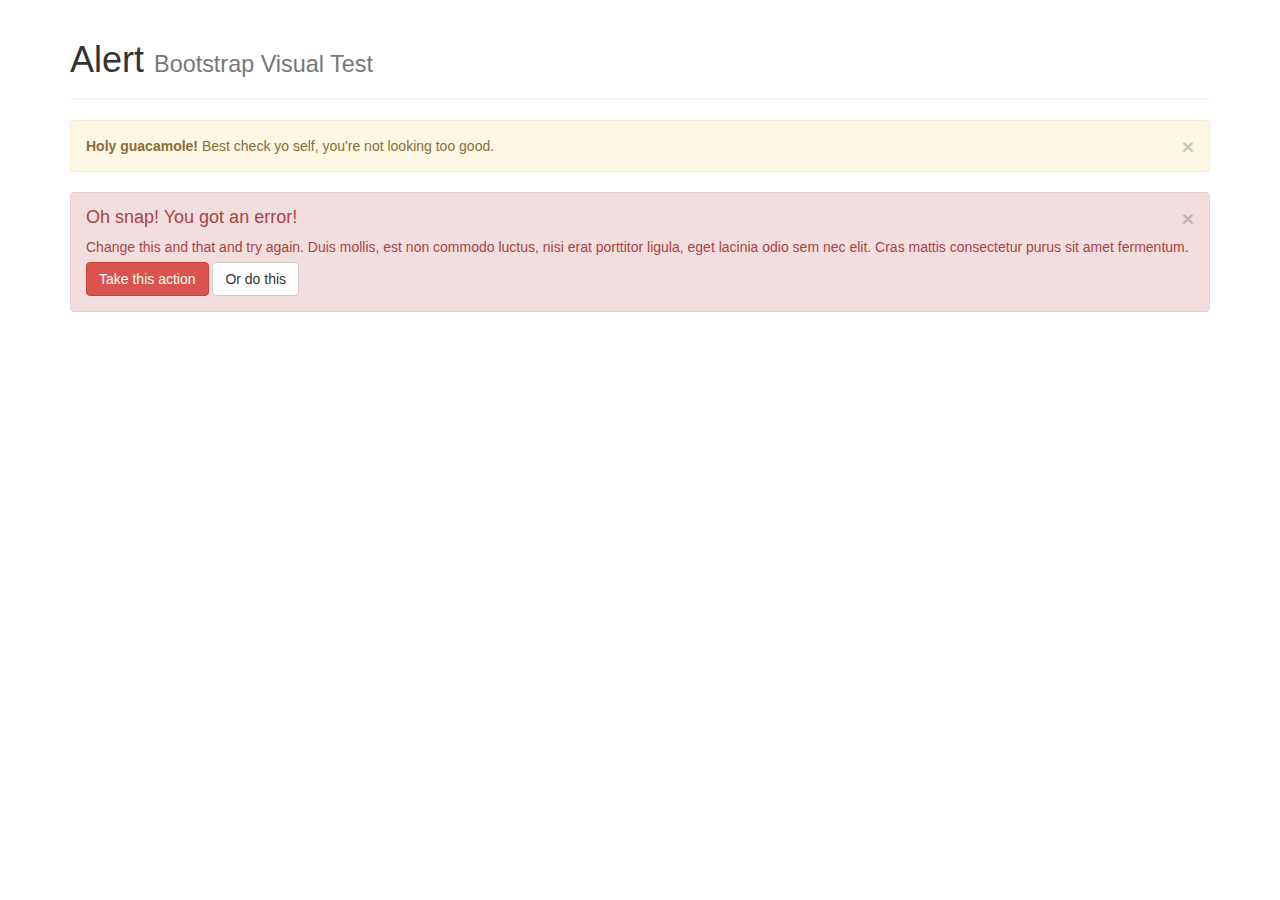
<file: moviees/static/js/tests/visual/alert.html>
<!DOCTYPE html>
<html>
<head>
  <meta charset="utf-8">
  <meta http-equiv="X-UA-Compatible" content="IE=edge">
  <meta name="viewport" content="width=device-width, initial-scale=1">
  <title>Alert</title>
  <link rel="stylesheet" href="../../../dist/css/bootstrap.min.css">

  <!-- HTML5 shim and Respond.js for IE8 support of HTML5 elements and media queries -->
  <!-- WARNING: Respond.js doesn't work if you view the page via file:// -->
  <!--[if lt IE 9]>
    <script src="https://oss.maxcdn.com/html5shiv/3.7.2/html5shiv.min.js"></script>
    <script src="https://oss.maxcdn.com/respond/1.4.2/respond.min.js"></script>
  <![endif]-->
</head>
<body>

<div class="container">

  <div class="page-header">
    <h1>Alert <small>Bootstrap Visual Test</small></h1>
  </div>

  <div class="alert alert-warning fade in">
    <button type="button" class="close" data-dismiss="alert" aria-hidden="true">&times;</button>
    <strong>Holy guacamole!</strong> Best check yo self, you're not looking too good.
  </div>

  <div class="alert alert-danger fade in">
    <button type="button" class="close" data-dismiss="alert" aria-hidden="true">&times;</button>
    <h4>Oh snap! You got an error!</h4>
    <p>Change this and that and try again. Duis mollis, est non commodo luctus, nisi erat porttitor ligula, eget lacinia odio sem nec elit. Cras mattis consectetur purus sit amet fermentum.</p>
    <p>
      <button type="button" class="btn btn-danger">Take this action</button>
      <button type="button" class="btn btn-default">Or do this</button>
    </p>
  </div>

</div>

<!-- JavaScript Includes -->
<script src="../vendor/jquery.min.js"></script>
<script src="../../transition.js"></script>
<script src="../../alert.js"></script>

</body>
</html>
</file>
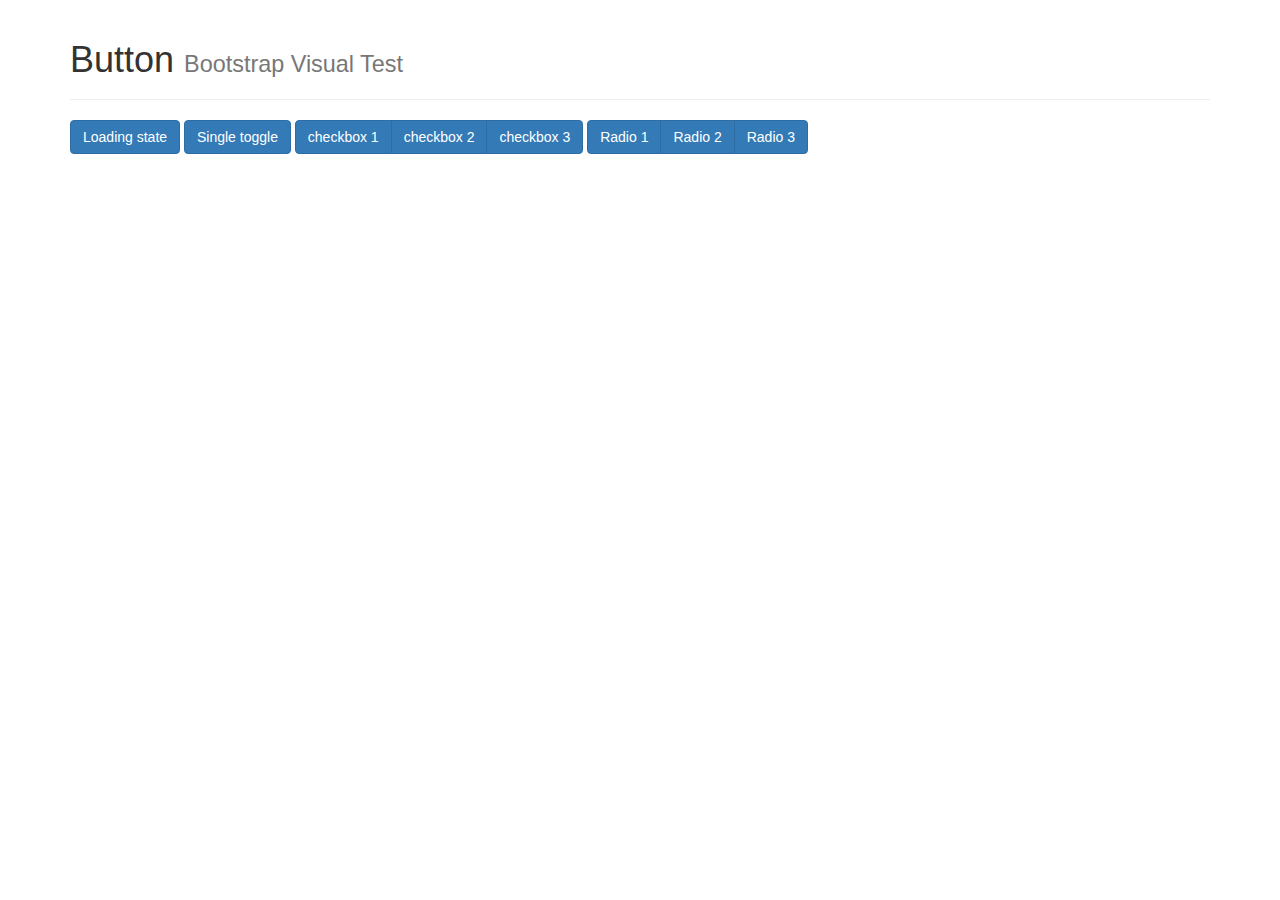
<file: moviees/static/js/tests/visual/button.html>
<!DOCTYPE html>
<html>
<head>
  <meta charset="utf-8">
  <meta http-equiv="X-UA-Compatible" content="IE=edge">
  <meta name="viewport" content="width=device-width, initial-scale=1">
  <title>Button</title>
  <link rel="stylesheet" href="../../../dist/css/bootstrap.min.css">

  <!-- HTML5 shim and Respond.js for IE8 support of HTML5 elements and media queries -->
  <!-- WARNING: Respond.js doesn't work if you view the page via file:// -->
  <!--[if lt IE 9]>
    <script src="https://oss.maxcdn.com/html5shiv/3.7.2/html5shiv.min.js"></script>
    <script src="https://oss.maxcdn.com/respond/1.4.2/respond.min.js"></script>
  <![endif]-->
</head>
<body>

<div class="container">

  <div class="page-header">
    <h1>Button <small>Bootstrap Visual Test</small></h1>
  </div>

  <button type="button" data-loading-text="Loading for 3 seconds..." class="btn btn-primary js-loading-button">
    Loading state
  </button>

  <button type="button" class="btn btn-primary" data-toggle="button">Single toggle</button>

  <div class="btn-group" data-toggle="buttons">
    <label class="btn btn-primary">
      <input type="checkbox"> checkbox 1
    </label>
    <label class="btn btn-primary">
      <input type="checkbox"> checkbox 2
    </label>
    <label class="btn btn-primary">
      <input type="checkbox"> checkbox 3
    </label>
  </div>

  <div class="btn-group" data-toggle="buttons">
    <label class="btn btn-primary">
      <input type="radio" name="options" id="option1"> Radio 1
    </label>
    <label class="btn btn-primary">
      <input type="radio" name="options" id="option2"> Radio 2
    </label>
    <label class="btn btn-primary">
      <input type="radio" name="options" id="option3"> Radio 3
    </label>
  </div>

</div>

<!-- JavaScript Includes -->
<script src="../vendor/jquery.min.js"></script>
<script src="../../transition.js"></script>
<script src="../../button.js"></script>

<!-- JavaScript Test -->
<script>
$(function () {
  $('.js-loading-button').on('click', function () {
    var btn = $(this).button('loading')
    setTimeout(function (){
      btn.button('reset')
    }, 3000)
  })
})
</script>
</body>
</html>
</file>
<file: TwilioHacks/app1/static/css/clippy.css>
.clippy, .clippy-balloon {
    position: fixed;
    z-index: 1000;
    cursor: pointer;
}

.clippy-balloon {

    background: #FFC;
    color: black;
    padding: 8px;
    border: 1px solid black;
    border-radius: 5px;

}

.clippy-content {
    max-width: 200px;
    min-width: 120px;
    font-family: "Microsoft Sans", sans-serif;
    font-size: 10pt;
}

.clippy-tip {
    width: 10px;
    height: 16px;
    background: url([data-uri]) no-repeat;
    position: absolute;
}

.clippy-top-left .clippy-tip {
    top: 100%;
    margin-top: 0px;
    left: 100%;
    margin-left: -50px;
}

.clippy-top-right .clippy-tip {
    top: 100%;
    margin-top: 0px;
    left: 0;
    margin-left: 50px;
    background-position: -10px 0;

}

.clippy-bottom-right .clippy-tip {
    top: 0;
    margin-top: -16px;
    left: 0;
    margin-left: 50px;
    background-position: -10px -16px;
}

.clippy-bottom-left .clippy-tip {
    top: 0;
    margin-top: -16px;
    left: 100%;
    margin-left: -50px;
    background-position: 0px -16px;
}
</file>
<file: TwilioHacks/app1/static/css/cover.css>
/*
 * Globals
 */

/* Links */
a:link{
  color: none; text-decoration: none;
 }
 a:visited{
  color:white;
 }
 a:hover{
  color: #0066CC;
  text-decoration:none;
}

.form{
  float: left;
  
}
.settextSize{
  font-size: 14px;
  margin-top: 10px;
}

.setColor{
      
      color: red;
}


/* Custom default button */
.btn-default,
.btn-default:hover,
.btn-default:focus {
  color: #333;
  float: left;
  text-shadow: none; /* Prevent inheritence from `body` */
  background-color: #fff;
  border: 1px solid #fff;
}

.e-head{
  margin-top: 50px;
}

#welcome{

    display: none;
}

.e-link{
     margin-top: 300px;
     font-size: 30px;
}

#name{

  display: none;
  color: #0066CC;
}

#info{

  display: none;
}


/*
 * Base structure
 */

html,
body {
  height: 100%;
}
/*body {
  color: #fff;
  text-align: center;
  text-shadow: 0 1px 3px rgba(0,0,0,.5);
}*/

/* Extra markup and styles for table-esque vertical and horizontal centering */
.site-wrapper {
  display: table;
  width: 100%;
  height: 100%; /* For at least Firefox */
  min-height: 100%;
  -webkit-box-shadow: inset 0 0 100px rgba(0,0,0,.5);
          box-shadow: inset 0 0 100px rgba(0,0,0,.5);
}
.site-wrapper-inner {
  display: table-cell;
  vertical-align: top;
}
.cover-container {
  margin-right: auto;
  margin-left: auto;
}

/* Padding for spacing */
.inner {
  padding: 30px;
}


/*
 * Header
 */
.masthead-brand {
  margin-top: 10px;
  margin-bottom: 10px;
}

.masthead-nav > li {
  display: inline-block;
}
.masthead-nav > li + li {
  margin-left: 20px;
}
.masthead-nav > li > a {
  padding-right: 0;
  padding-left: 0;
  font-size: 16px;
  font-weight: bold;
  color: #fff; /* IE8 proofing */
  color: rgba(255,255,255,.75);
  border-bottom: 2px solid transparent;
}
.masthead-nav > li > a:hover,
.masthead-nav > li > a:focus {
  background-color: transparent;
  border-bottom-color: #a9a9a9;
  border-bottom-color: rgba(255,255,255,.25);
}
.masthead-nav > .active > a,
.masthead-nav > .active > a:hover,
.masthead-nav > .active > a:focus {
  color: #fff;
  border-bottom-color: #fff;
}

@media (min-width: 768px) {
  .masthead-brand {
    float: center;
    color: #0066CC;
  }
  .masthead-nav {
    float: right;
  }
}


/*
 * Cover
 */

.cover {
  padding: 0 20px;
}
.cover .btn-lg {
  padding: 10px 20px;
  font-weight: bold;
}


/*
 * Footer
 */

.mastfoot {
  color: #999; /* IE8 proofing */
  color: rgba(255,255,255,.5);
}
input[type=text], textarea {
  -webkit-transition: all 0.30s ease-in-out;
  -moz-transition: all 0.30s ease-in-out;
  -ms-transition: all 0.30s ease-in-out;
  -o-transition: all 0.30s ease-in-out;
  outline: none;
  padding: 3px 0px 3px 3px;
  margin: 5px 1px 3px 0px;
  border: 1px solid #DDDDDD;
}
 
input[type=text]:focus, textarea:focus {
  box-shadow: 0 0 5px rgba(81, 203, 238, 1);
  padding: 3px 0px 3px 3px;
  margin: 5px 1px 3px 0px;
  border: 1px solid rgba(81, 203, 238, 1);
}
.myButton {
  -moz-box-shadow:inset 0px 1px 0px 0px #bbdaf7;
  -webkit-box-shadow:inset 0px 1px 0px 0px #bbdaf7;
  box-shadow:inset 0px 1px 0px 0px #bbdaf7;
  background:-webkit-gradient(linear, left top, left bottom, color-stop(0.05, #79bbff), color-stop(1, #378de5));
  background:-moz-linear-gradient(top, #79bbff 5%, #378de5 100%);
  background:-webkit-linear-gradient(top, #79bbff 5%, #378de5 100%);
  background:-o-linear-gradient(top, #79bbff 5%, #378de5 100%);
  background:-ms-linear-gradient(top, #79bbff 5%, #378de5 100%);
  background:linear-gradient(to bottom, #79bbff 5%, #378de5 100%);
  
  background-color:#79bbff;
  -moz-border-radius:6px;
  -webkit-border-radius:6px;
  border-radius:6px;
  border:1px solid #84bbf3;
  display:inline-block;
  cursor:pointer;
  color:#ffffff;
  font-family:Arial;
  font-size:15px;
  font-weight:bold;
  padding:6px 24px;
  text-decoration:none;
  text-shadow:0px 1px 0px #528ecc;
}
.myButton:hover {
  background:-webkit-gradient(linear, left top, left bottom, color-stop(0.05, #378de5), color-stop(1, #79bbff));
  background:-moz-linear-gradient(top, #378de5 5%, #79bbff 100%);
  background:-webkit-linear-gradient(top, #378de5 5%, #79bbff 100%);
  background:-o-linear-gradient(top, #378de5 5%, #79bbff 100%);
  background:-ms-linear-gradient(top, #378de5 5%, #79bbff 100%);
  background:linear-gradient(to bottom, #378de5 5%, #79bbff 100%);
  
  background-color:#378de5;
}
.myButton:active {
  position:relative;
  top:1px;
}


/*
 * Affix and center
 */

@media (min-width: 768px) {
  /* Pull out the header and footer */
  .masthead {
    position: fixed;
    top: 0;
  }
  .mastfoot {
    position: fixed;
    bottom: 0;
  }
  /* Start the vertical centering */
  .site-wrapper-inner {
    vertical-align: middle;
  }
  /* Handle the widths */
  .masthead,
  .mastfoot,
  .cover-container {
    width: 100%; /* Must be percentage or pixels for horizontal alignment */
  }
}

@media (min-width: 992px) {
  .masthead,
  .mastfoot,
  .cover-container {
    width: 700px;
  }
}
</file>
<file: moviees/static/js/wow/css/site.css>
h1 {
  font-size:     72px;
  line-height:   1.5;
  color: #2c3e50;
  font-weight:   100;
}

#container {
  width:  980px;
  margin: 0 auto;
}

section {
  height: 300px;
  margin: 60px 0;
}

.section--purple {
  background-color: #9b59b6;
}

.section--blue {
  background-color: #3498db;
}

.section--green {
  background-color: #2ecc71;
}

#main {
  text-align: center;
}

#more {
  margin: 20px auto 48px;
}
</file>
<file: moviees/static/js/tests/vendor/qunit.css>
/*!
 * QUnit 1.17.1
 * http://qunitjs.com/
 *
 * Copyright jQuery Foundation and other contributors
 * Released under the MIT license
 * http://jquery.org/license
 *
 * Date: 2015-01-20T19:39Z
 */

/** Font Family and Sizes */

#qunit-tests, #qunit-header, #qunit-banner, #qunit-testrunner-toolbar, #qunit-userAgent, #qunit-testresult {
	font-family: "Helvetica Neue Light", "HelveticaNeue-Light", "Helvetica Neue", Calibri, Helvetica, Arial, sans-serif;
}

#qunit-testrunner-toolbar, #qunit-userAgent, #qunit-testresult, #qunit-tests li { font-size: small; }
#qunit-tests { font-size: smaller; }


/** Resets */

#qunit-tests, #qunit-header, #qunit-banner, #qunit-userAgent, #qunit-testresult, #qunit-modulefilter {
	margin: 0;
	padding: 0;
}


/** Header */

#qunit-header {
	padding: 0.5em 0 0.5em 1em;

	color: #8699A4;
	background-color: #0D3349;

	font-size: 1.5em;
	line-height: 1em;
	font-weight: 400;

	border-radius: 5px 5px 0 0;
}

#qunit-header a {
	text-decoration: none;
	color: #C2CCD1;
}

#qunit-header a:hover,
#qunit-header a:focus {
	color: #FFF;
}

#qunit-testrunner-toolbar label {
	display: inline-block;
	padding: 0 0.5em 0 0.1em;
}

#qunit-banner {
	height: 5px;
}

#qunit-testrunner-toolbar {
	padding: 0.5em 1em 0.5em 1em;
	color: #5E740B;
	background-color: #EEE;
	overflow: hidden;
}

#qunit-userAgent {
	padding: 0.5em 1em 0.5em 1em;
	background-color: #2B81AF;
	color: #FFF;
	text-shadow: rgba(0, 0, 0, 0.5) 2px 2px 1px;
}

#qunit-modulefilter-container {
	float: right;
	padding: 0.2em;
}

.qunit-url-config {
	display: inline-block;
	padding: 0.1em;
}

.qunit-filter {
	display: block;
	float: right;
	margin-left: 1em;
}

/** Tests: Pass/Fail */

#qunit-tests {
	list-style-position: inside;
}

#qunit-tests li {
	padding: 0.4em 1em 0.4em 1em;
	border-bottom: 1px solid #FFF;
	list-style-position: inside;
}

#qunit-tests > li {
	display: none;
}

#qunit-tests li.running,
#qunit-tests li.pass,
#qunit-tests li.fail,
#qunit-tests li.skipped {
	display: list-item;
}

#qunit-tests.hidepass li.running,
#qunit-tests.hidepass li.pass {
	display: none;
}

#qunit-tests li strong {
	cursor: pointer;
}

#qunit-tests li.skipped strong {
	cursor: default;
}

#qunit-tests li a {
	padding: 0.5em;
	color: #C2CCD1;
	text-decoration: none;
}
#qunit-tests li a:hover,
#qunit-tests li a:focus {
	color: #000;
}

#qunit-tests li .runtime {
	float: right;
	font-size: smaller;
}

.qunit-assert-list {
	margin-top: 0.5em;
	padding: 0.5em;

	background-color: #FFF;

	border-radius: 5px;
}

.qunit-collapsed {
	display: none;
}

#qunit-tests table {
	border-collapse: collapse;
	margin-top: 0.2em;
}

#qunit-tests th {
	text-align: right;
	vertical-align: top;
	padding: 0 0.5em 0 0;
}

#qunit-tests td {
	vertical-align: top;
}

#qunit-tests pre {
	margin: 0;
	white-space: pre-wrap;
	word-wrap: break-word;
}

#qunit-tests del {
	background-color: #E0F2BE;
	color: #374E0C;
	text-decoration: none;
}

#qunit-tests ins {
	background-color: #FFCACA;
	color: #500;
	text-decoration: none;
}

/*** Test Counts */

#qunit-tests b.counts                       { color: #000; }
#qunit-tests b.passed                       { color: #5E740B; }
#qunit-tests b.failed                       { color: #710909; }

#qunit-tests li li {
	padding: 5px;
	background-color: #FFF;
	border-bottom: none;
	list-style-position: inside;
}

/*** Passing Styles */

#qunit-tests li li.pass {
	color: #3C510C;
	background-color: #FFF;
	border-left: 10px solid #C6E746;
}

#qunit-tests .pass                          { color: #528CE0; background-color: #D2E0E6; }
#qunit-tests .pass .test-name               { color: #366097; }

#qunit-tests .pass .test-actual,
#qunit-tests .pass .test-expected           { color: #999; }

#qunit-banner.qunit-pass                    { background-color: #C6E746; }

/*** Failing Styles */

#qunit-tests li li.fail {
	color: #710909;
	background-color: #FFF;
	border-left: 10px solid #EE5757;
	white-space: pre;
}

#qunit-tests > li:last-child {
	border-radius: 0 0 5px 5px;
}

#qunit-tests .fail                          { color: #000; background-color: #EE5757; }
#qunit-tests .fail .test-name,
#qunit-tests .fail .module-name             { color: #000; }

#qunit-tests .fail .test-actual             { color: #EE5757; }
#qunit-tests .fail .test-expected           { color: #008000; }

#qunit-banner.qunit-fail                    { background-color: #EE5757; }

/*** Skipped tests */

#qunit-tests .skipped {
	background-color: #EBECE9;
}

#qunit-tests .qunit-skipped-label {
	background-color: #F4FF77;
	display: inline-block;
	font-style: normal;
	color: #366097;
	line-height: 1.8em;
	padding: 0 0.5em;
	margin: -0.4em 0.4em -0.4em 0;
}

/** Result */

#qunit-testresult {
	padding: 0.5em 1em 0.5em 1em;

	color: #2B81AF;
	background-color: #D2E0E6;

	border-bottom: 1px solid #FFF;
}
#qunit-testresult .module-name {
	font-weight: 700;
}

/** Fixture */

#qunit-fixture {
	position: absolute;
	top: -10000px;
	left: -10000px;
	width: 1000px;
	height: 1000px;
}
</file>
<file: moviees/static/css/clockpicker-gh-pages/test/assets/qunit-1.14.0.css>
/*!
 * QUnit 1.14.0
 * http://qunitjs.com/
 *
 * Copyright 2013 jQuery Foundation and other contributors
 * Released under the MIT license
 * http://jquery.org/license
 *
 * Date: 2014-01-31T16:40Z
 */

/** Font Family and Sizes */

#qunit-tests, #qunit-header, #qunit-banner, #qunit-testrunner-toolbar, #qunit-userAgent, #qunit-testresult {
	font-family: "Helvetica Neue Light", "HelveticaNeue-Light", "Helvetica Neue", Calibri, Helvetica, Arial, sans-serif;
}

#qunit-testrunner-toolbar, #qunit-userAgent, #qunit-testresult, #qunit-tests li { font-size: small; }
#qunit-tests { font-size: smaller; }


/** Resets */

#qunit-tests, #qunit-header, #qunit-banner, #qunit-userAgent, #qunit-testresult, #qunit-modulefilter {
	margin: 0;
	padding: 0;
}


/** Header */

#qunit-header {
	padding: 0.5em 0 0.5em 1em;

	color: #8699A4;
	background-color: #0D3349;

	font-size: 1.5em;
	line-height: 1em;
	font-weight: 400;

	border-radius: 5px 5px 0 0;
}

#qunit-header a {
	text-decoration: none;
	color: #C2CCD1;
}

#qunit-header a:hover,
#qunit-header a:focus {
	color: #FFF;
}

#qunit-testrunner-toolbar label {
	display: inline-block;
	padding: 0 0.5em 0 0.1em;
}

#qunit-banner {
	height: 5px;
}

#qunit-testrunner-toolbar {
	padding: 0.5em 0 0.5em 2em;
	color: #5E740B;
	background-color: #EEE;
	overflow: hidden;
}

#qunit-userAgent {
	padding: 0.5em 0 0.5em 2.5em;
	background-color: #2B81AF;
	color: #FFF;
	text-shadow: rgba(0, 0, 0, 0.5) 2px 2px 1px;
}

#qunit-modulefilter-container {
	float: right;
}

/** Tests: Pass/Fail */

#qunit-tests {
	list-style-position: inside;
}

#qunit-tests li {
	padding: 0.4em 0.5em 0.4em 2.5em;
	border-bottom: 1px solid #FFF;
	list-style-position: inside;
}

#qunit-tests.hidepass li.pass, #qunit-tests.hidepass li.running  {
	display: none;
}

#qunit-tests li strong {
	cursor: pointer;
}

#qunit-tests li a {
	padding: 0.5em;
	color: #C2CCD1;
	text-decoration: none;
}
#qunit-tests li a:hover,
#qunit-tests li a:focus {
	color: #000;
}

#qunit-tests li .runtime {
	float: right;
	font-size: smaller;
}

.qunit-assert-list {
	margin-top: 0.5em;
	padding: 0.5em;

	background-color: #FFF;

	border-radius: 5px;
}

.qunit-collapsed {
	display: none;
}

#qunit-tests table {
	border-collapse: collapse;
	margin-top: 0.2em;
}

#qunit-tests th {
	text-align: right;
	vertical-align: top;
	padding: 0 0.5em 0 0;
}

#qunit-tests td {
	vertical-align: top;
}

#qunit-tests pre {
	margin: 0;
	white-space: pre-wrap;
	word-wrap: break-word;
}

#qunit-tests del {
	background-color: #E0F2BE;
	color: #374E0C;
	text-decoration: none;
}

#qunit-tests ins {
	background-color: #FFCACA;
	color: #500;
	text-decoration: none;
}

/*** Test Counts */

#qunit-tests b.counts                       { color: #000; }
#qunit-tests b.passed                       { color: #5E740B; }
#qunit-tests b.failed                       { color: #710909; }

#qunit-tests li li {
	padding: 5px;
	background-color: #FFF;
	border-bottom: none;
	list-style-position: inside;
}

/*** Passing Styles */

#qunit-tests li li.pass {
	color: #3C510C;
	background-color: #FFF;
	border-left: 10px solid #C6E746;
}

#qunit-tests .pass                          { color: #528CE0; background-color: #D2E0E6; }
#qunit-tests .pass .test-name               { color: #366097; }

#qunit-tests .pass .test-actual,
#qunit-tests .pass .test-expected           { color: #999; }

#qunit-banner.qunit-pass                    { background-color: #C6E746; }

/*** Failing Styles */

#qunit-tests li li.fail {
	color: #710909;
	background-color: #FFF;
	border-left: 10px solid #EE5757;
	white-space: pre;
}

#qunit-tests > li:last-child {
	border-radius: 0 0 5px 5px;
}

#qunit-tests .fail                          { color: #000; background-color: #EE5757; }
#qunit-tests .fail .test-name,
#qunit-tests .fail .module-name             { color: #000; }

#qunit-tests .fail .test-actual             { color: #EE5757; }
#qunit-tests .fail .test-expected           { color: #008000; }

#qunit-banner.qunit-fail                    { background-color: #EE5757; }


/** Result */

#qunit-testresult {
	padding: 0.5em 0.5em 0.5em 2.5em;

	color: #2B81AF;
	background-color: #D2E0E6;

	border-bottom: 1px solid #FFF;
}
#qunit-testresult .module-name {
	font-weight: 700;
}

/** Fixture */

#qunit-fixture {
	position: absolute;
	top: -10000px;
	left: -10000px;
	width: 1000px;
	height: 1000px;
}
</file>
